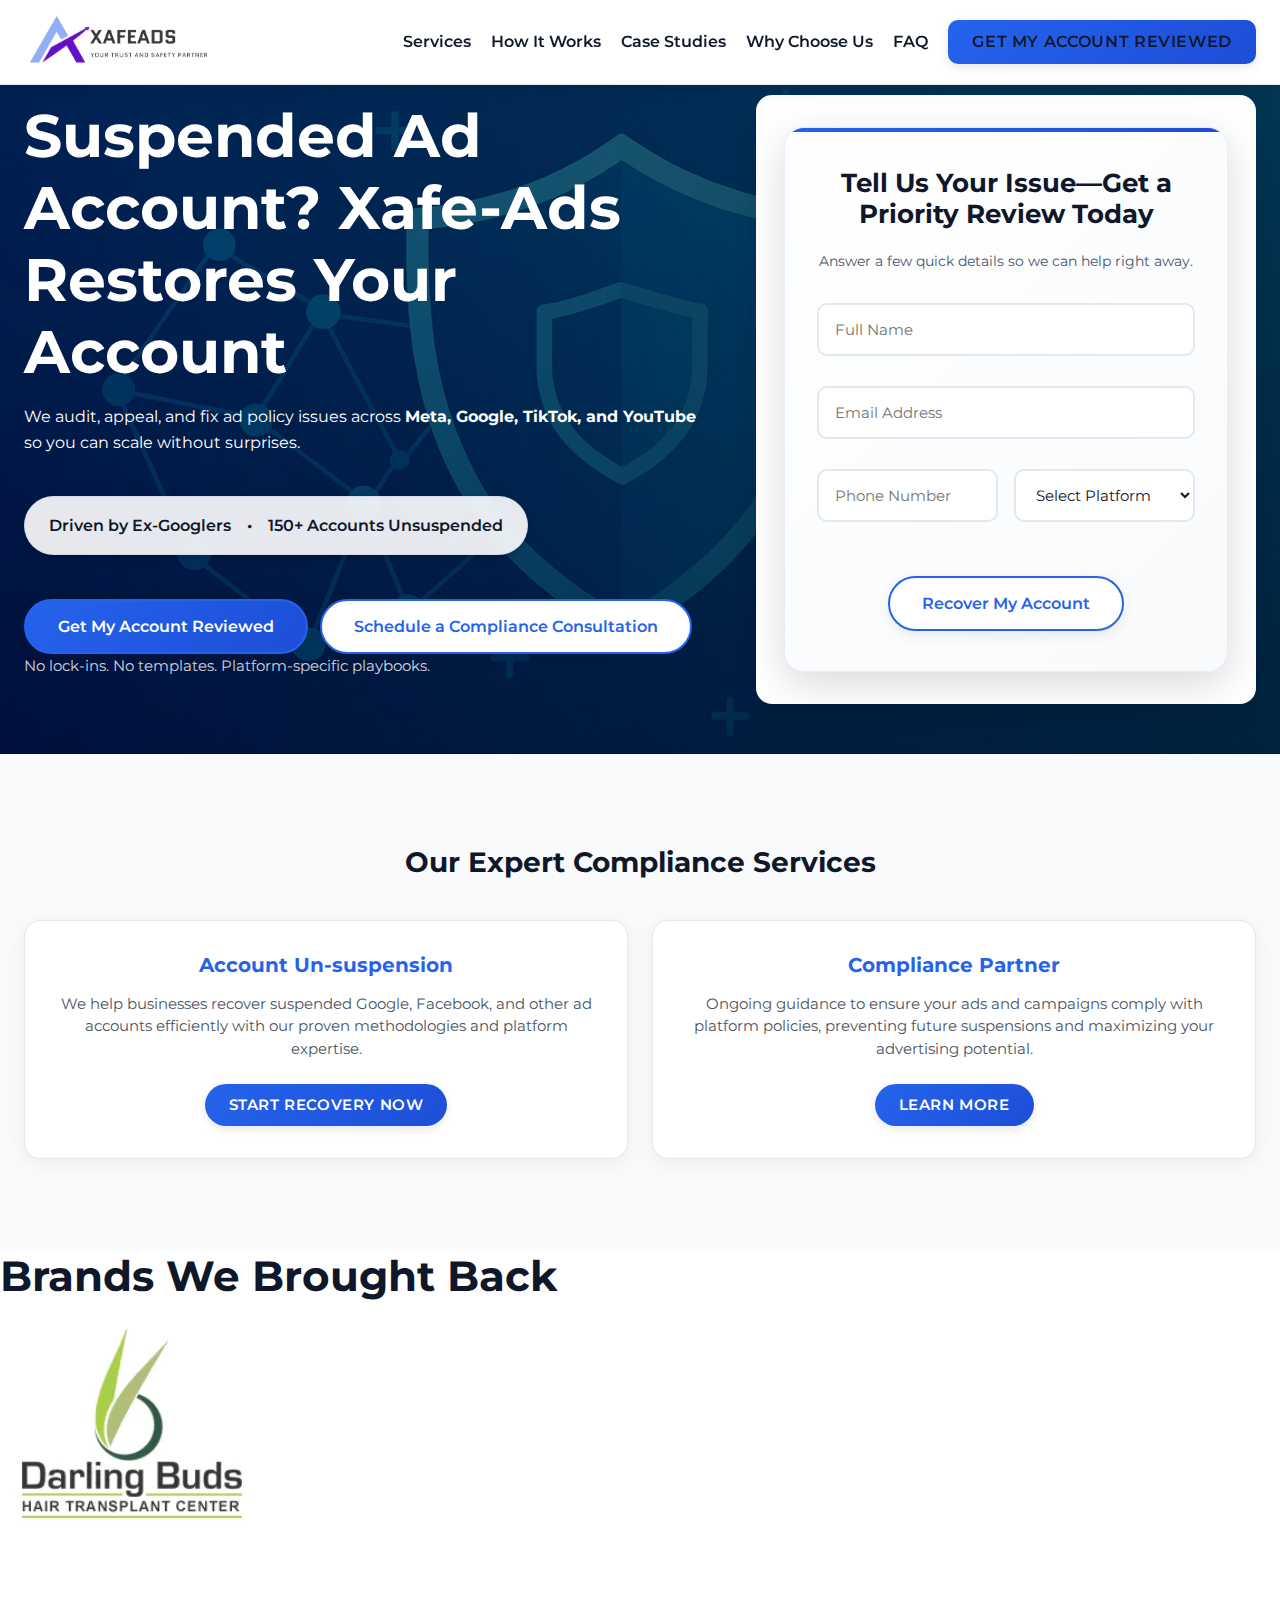
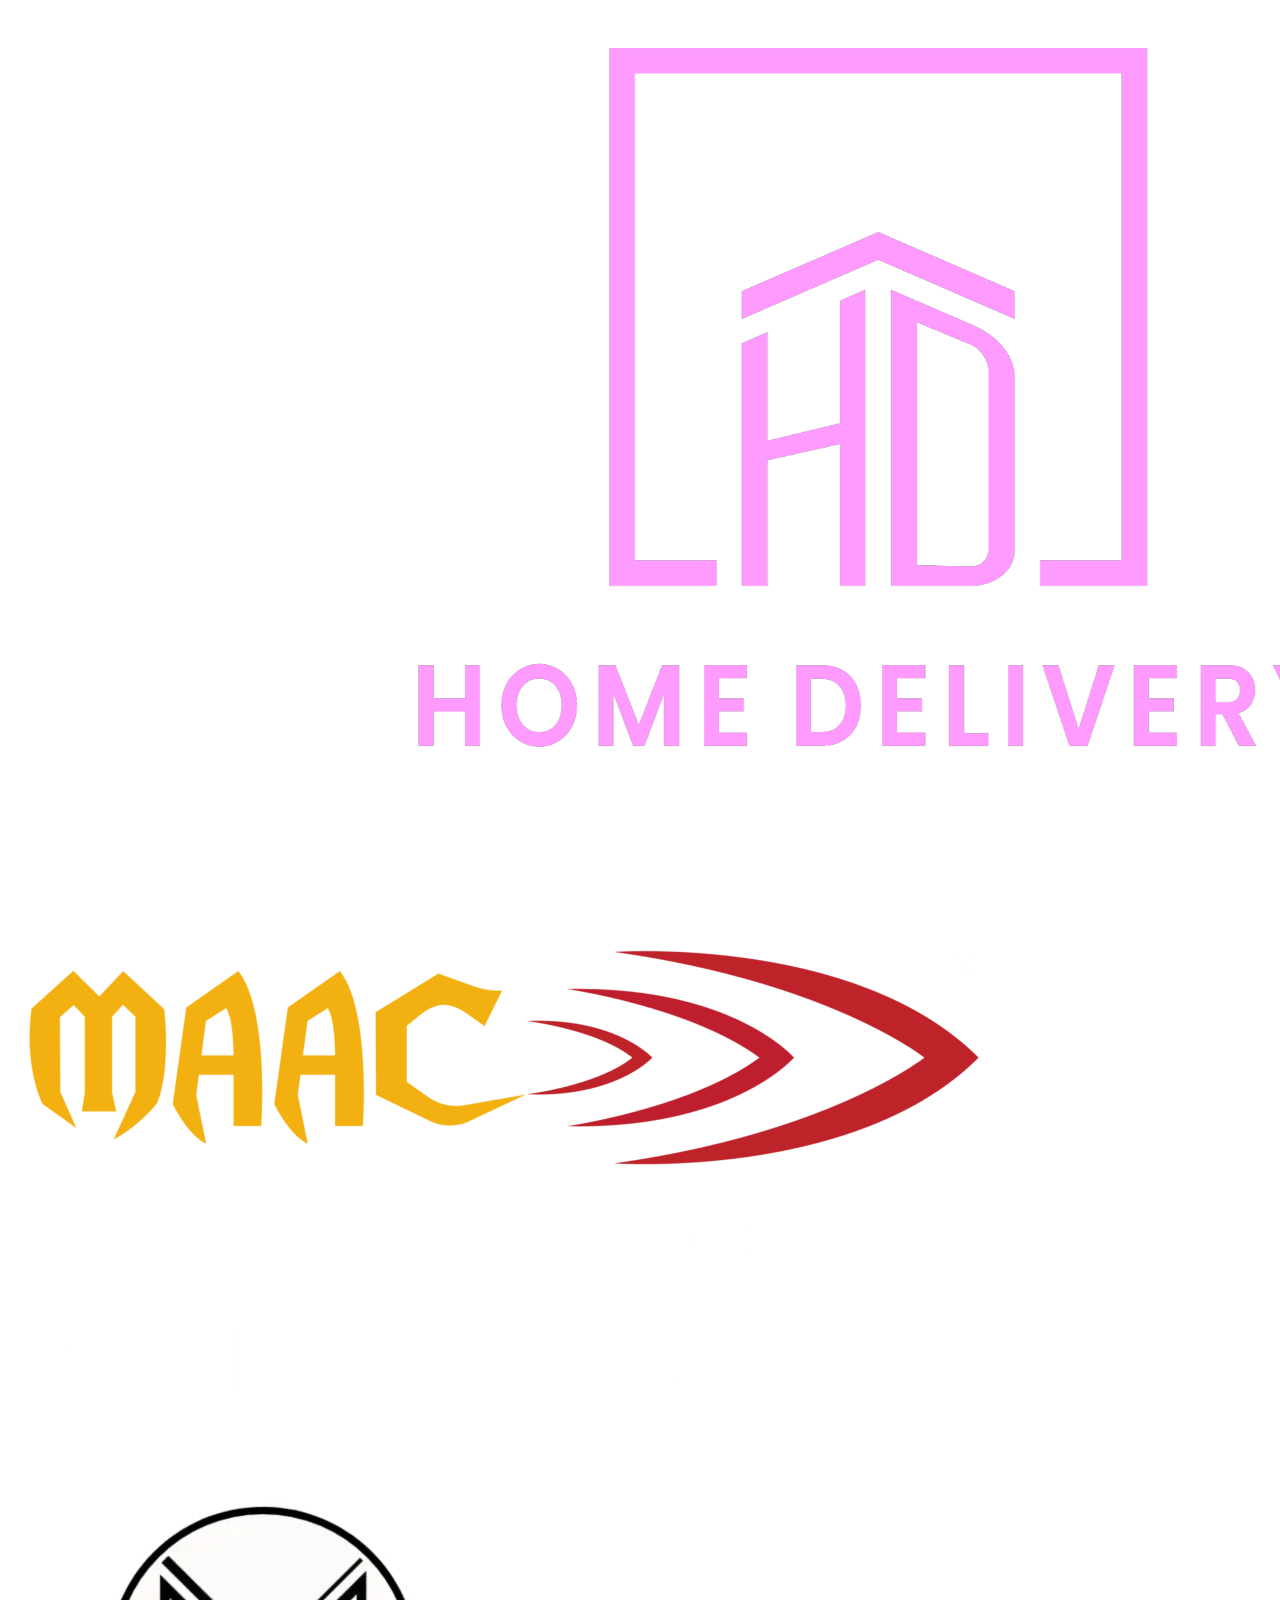
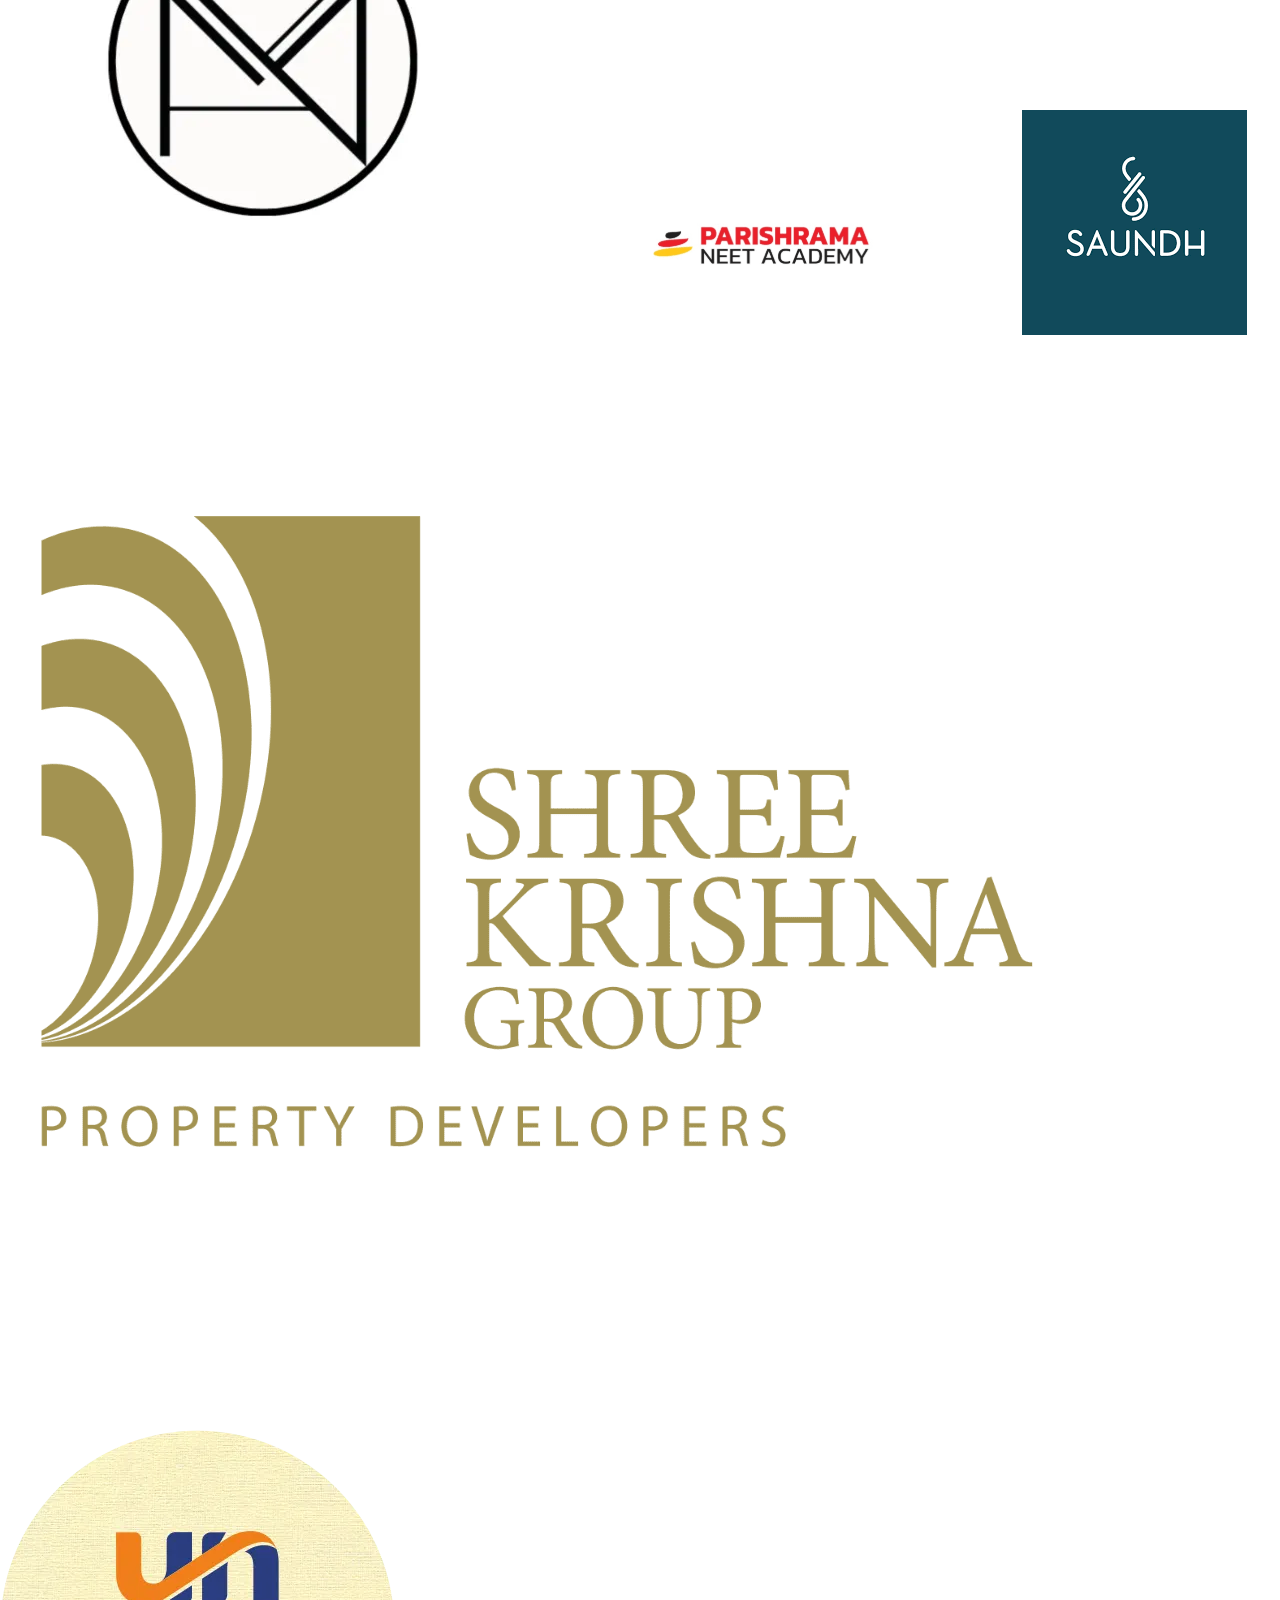
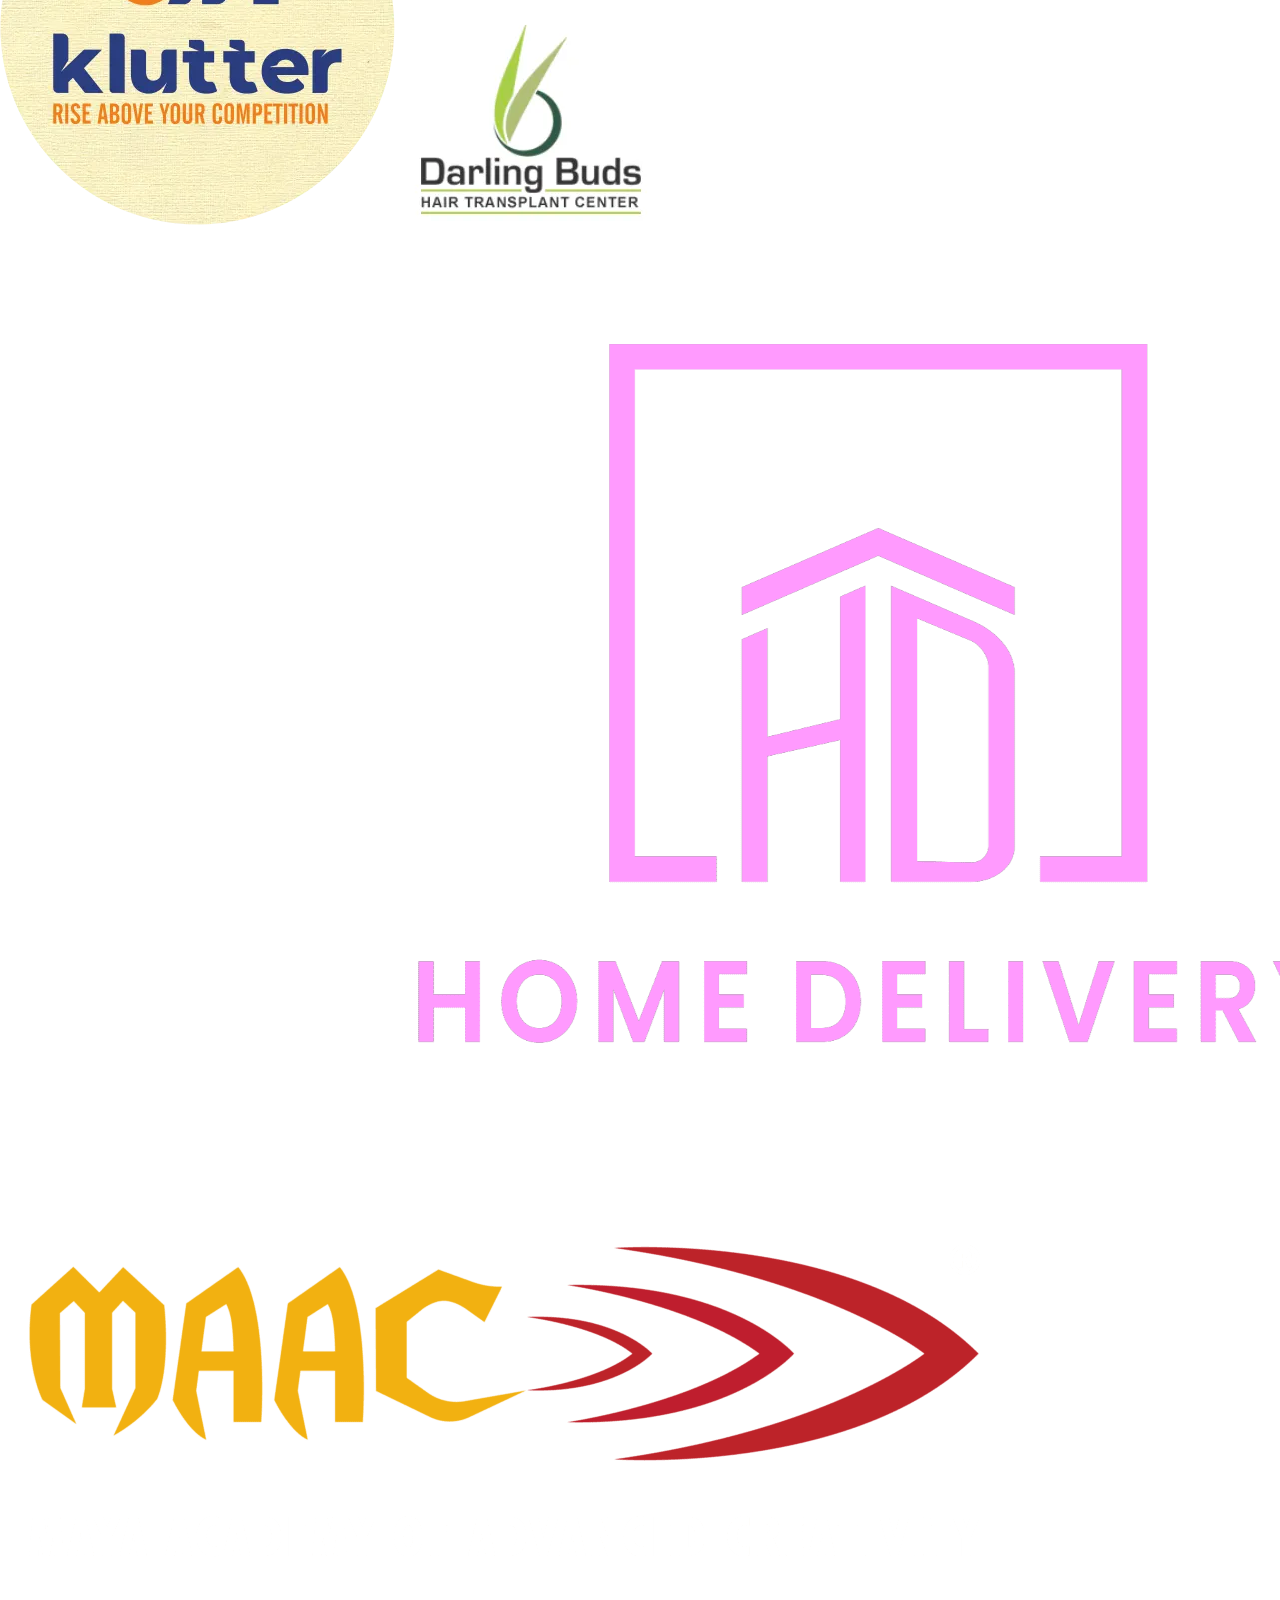
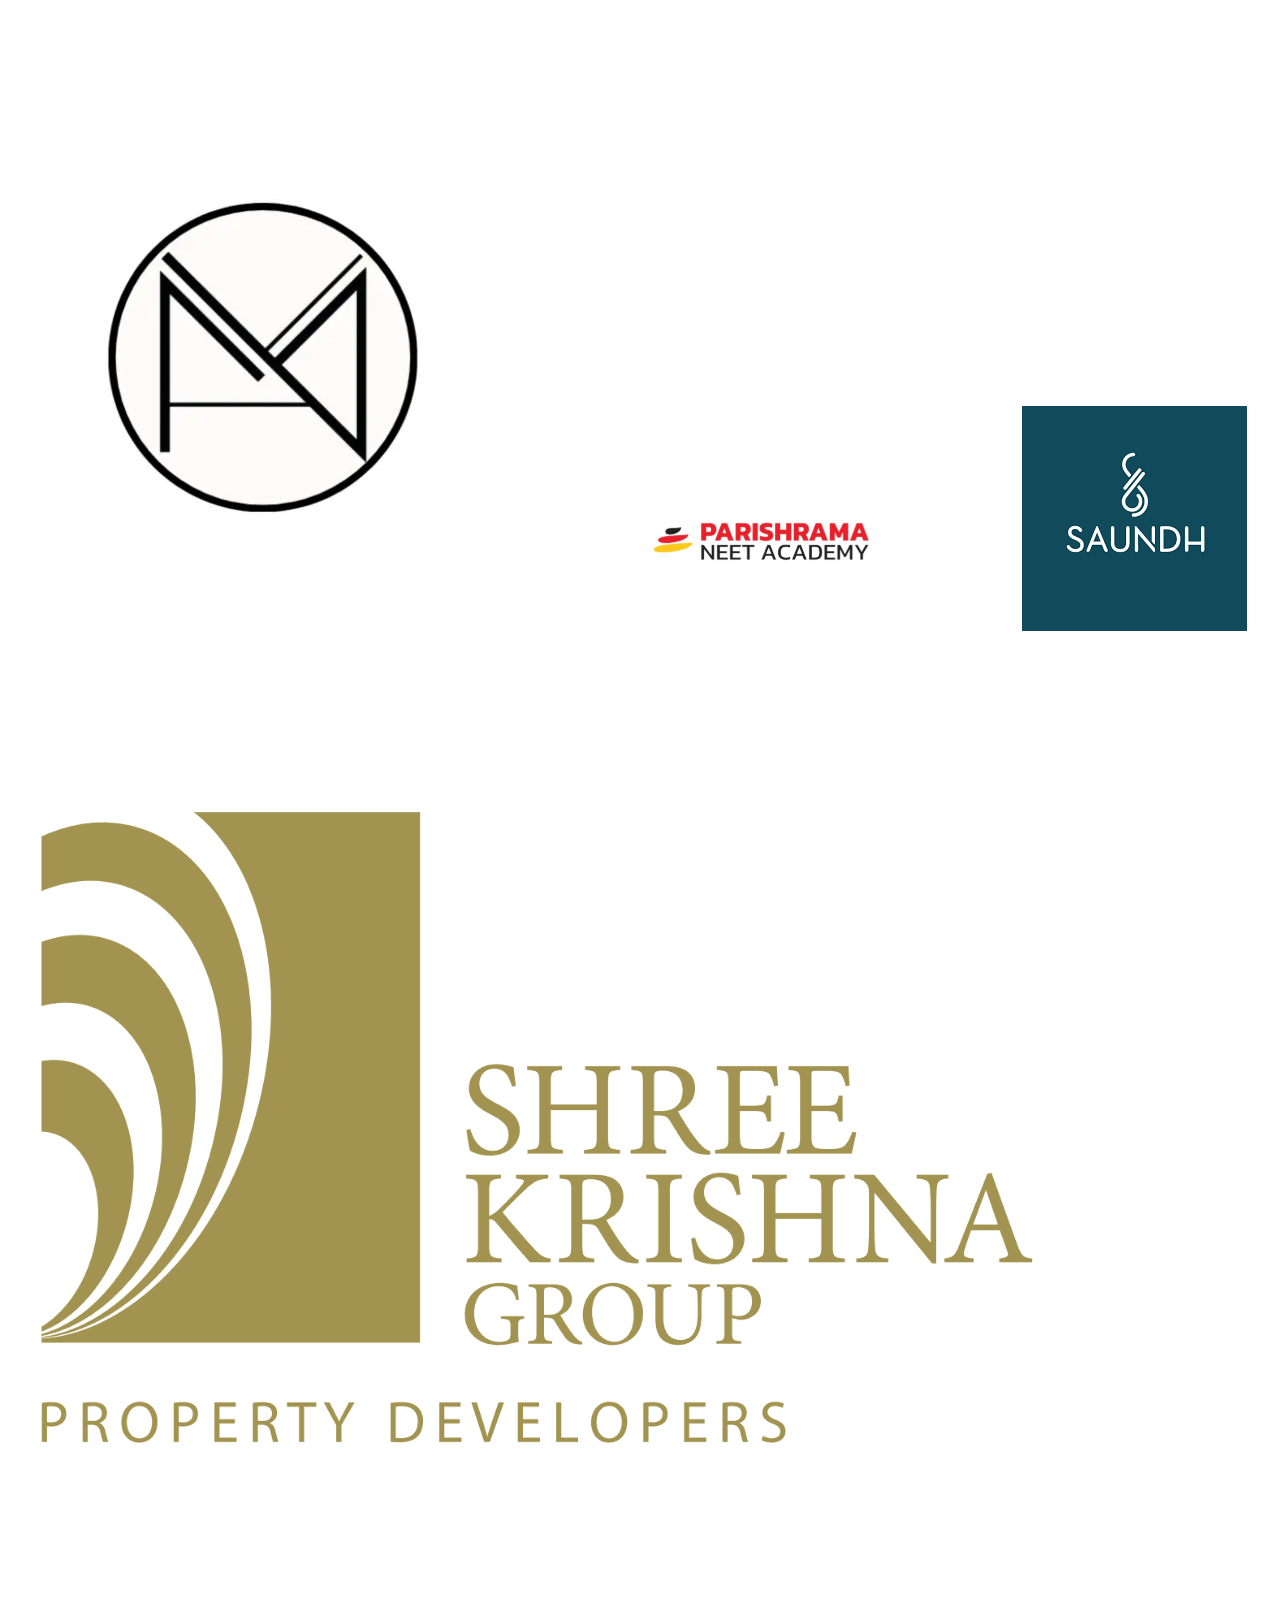
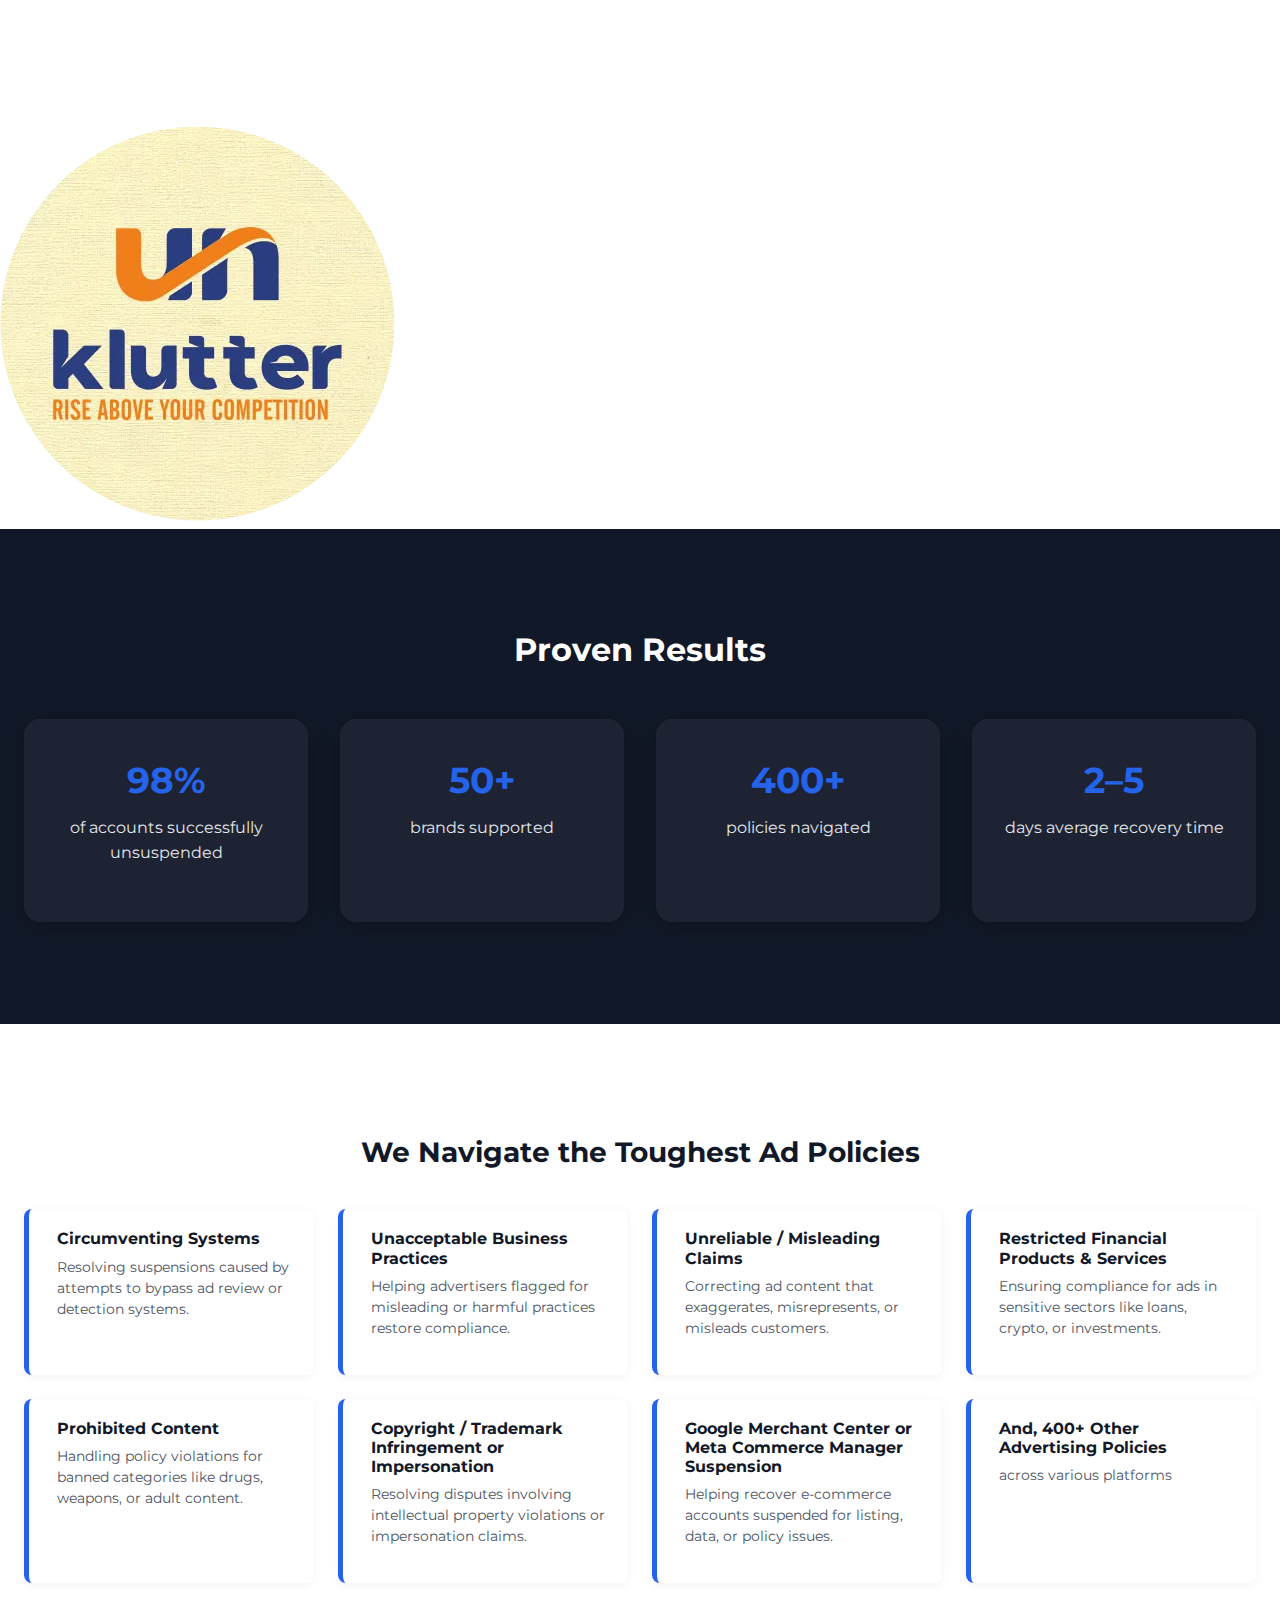
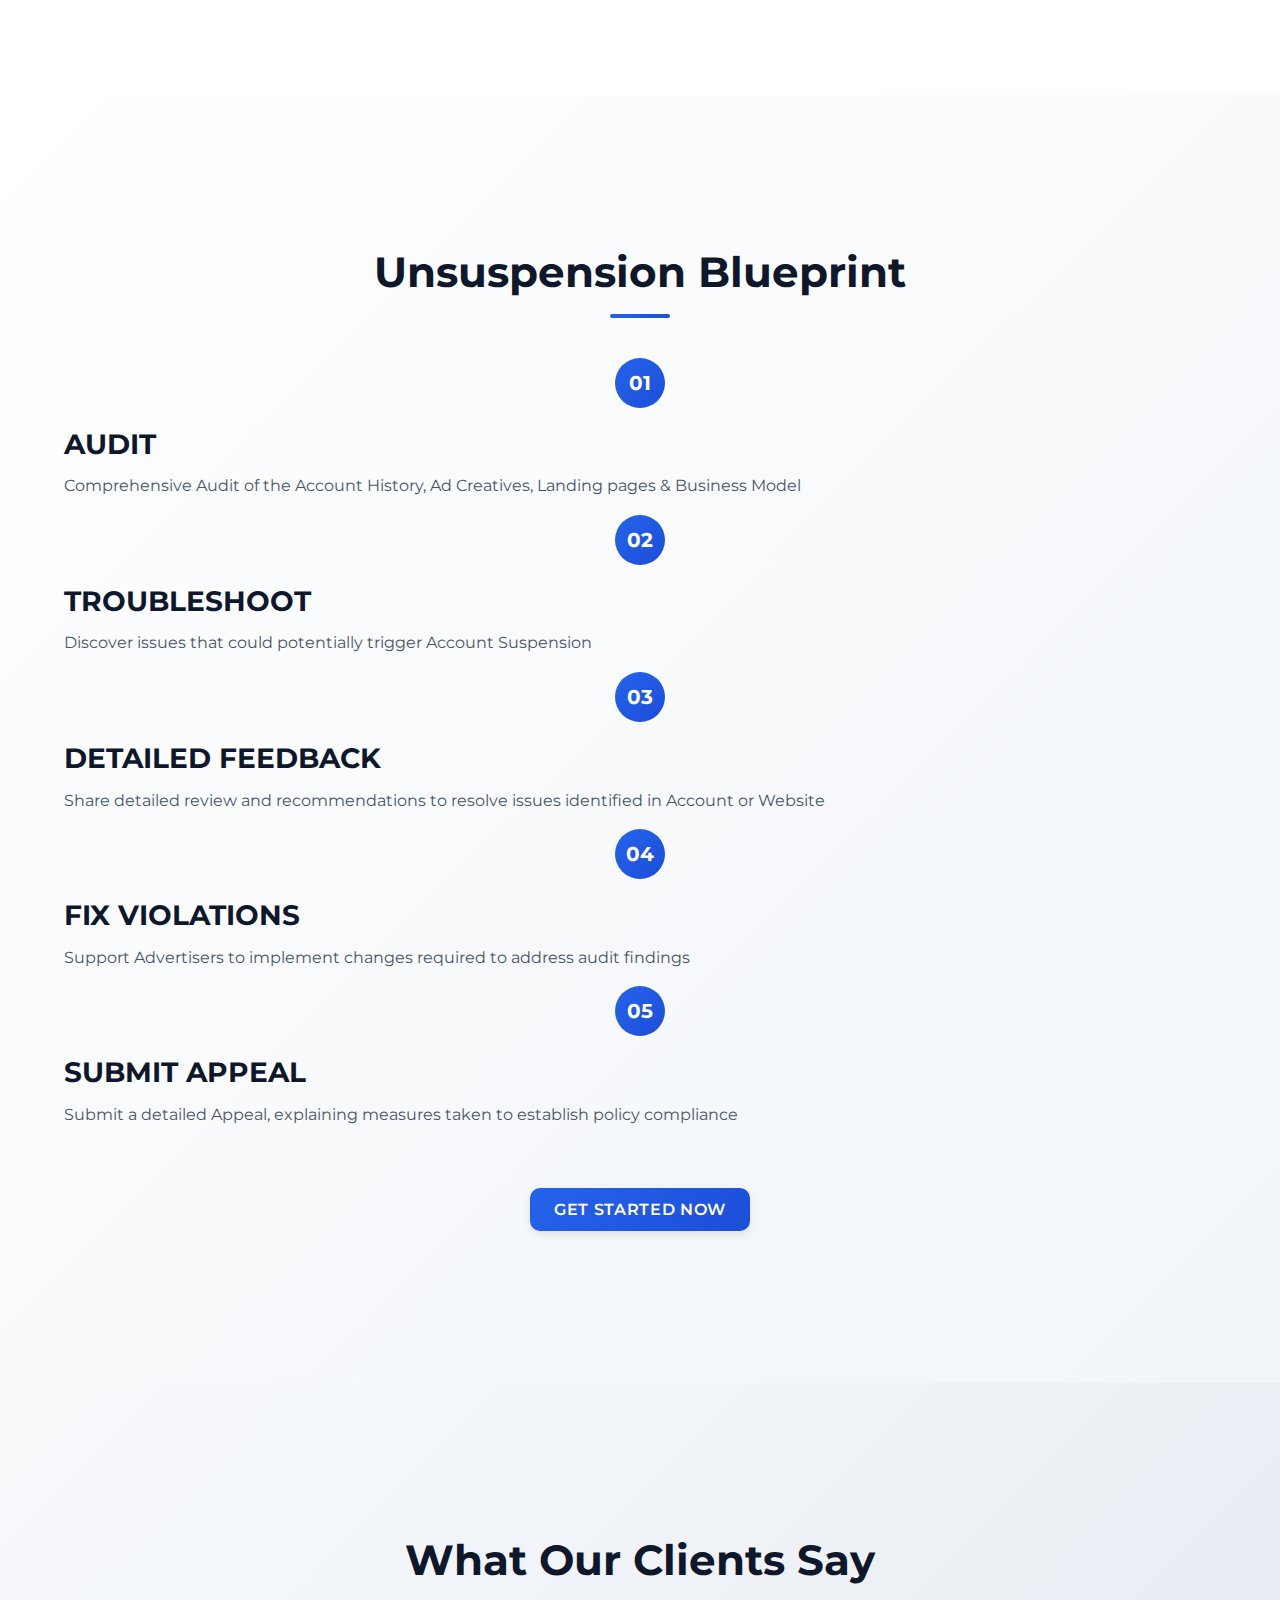
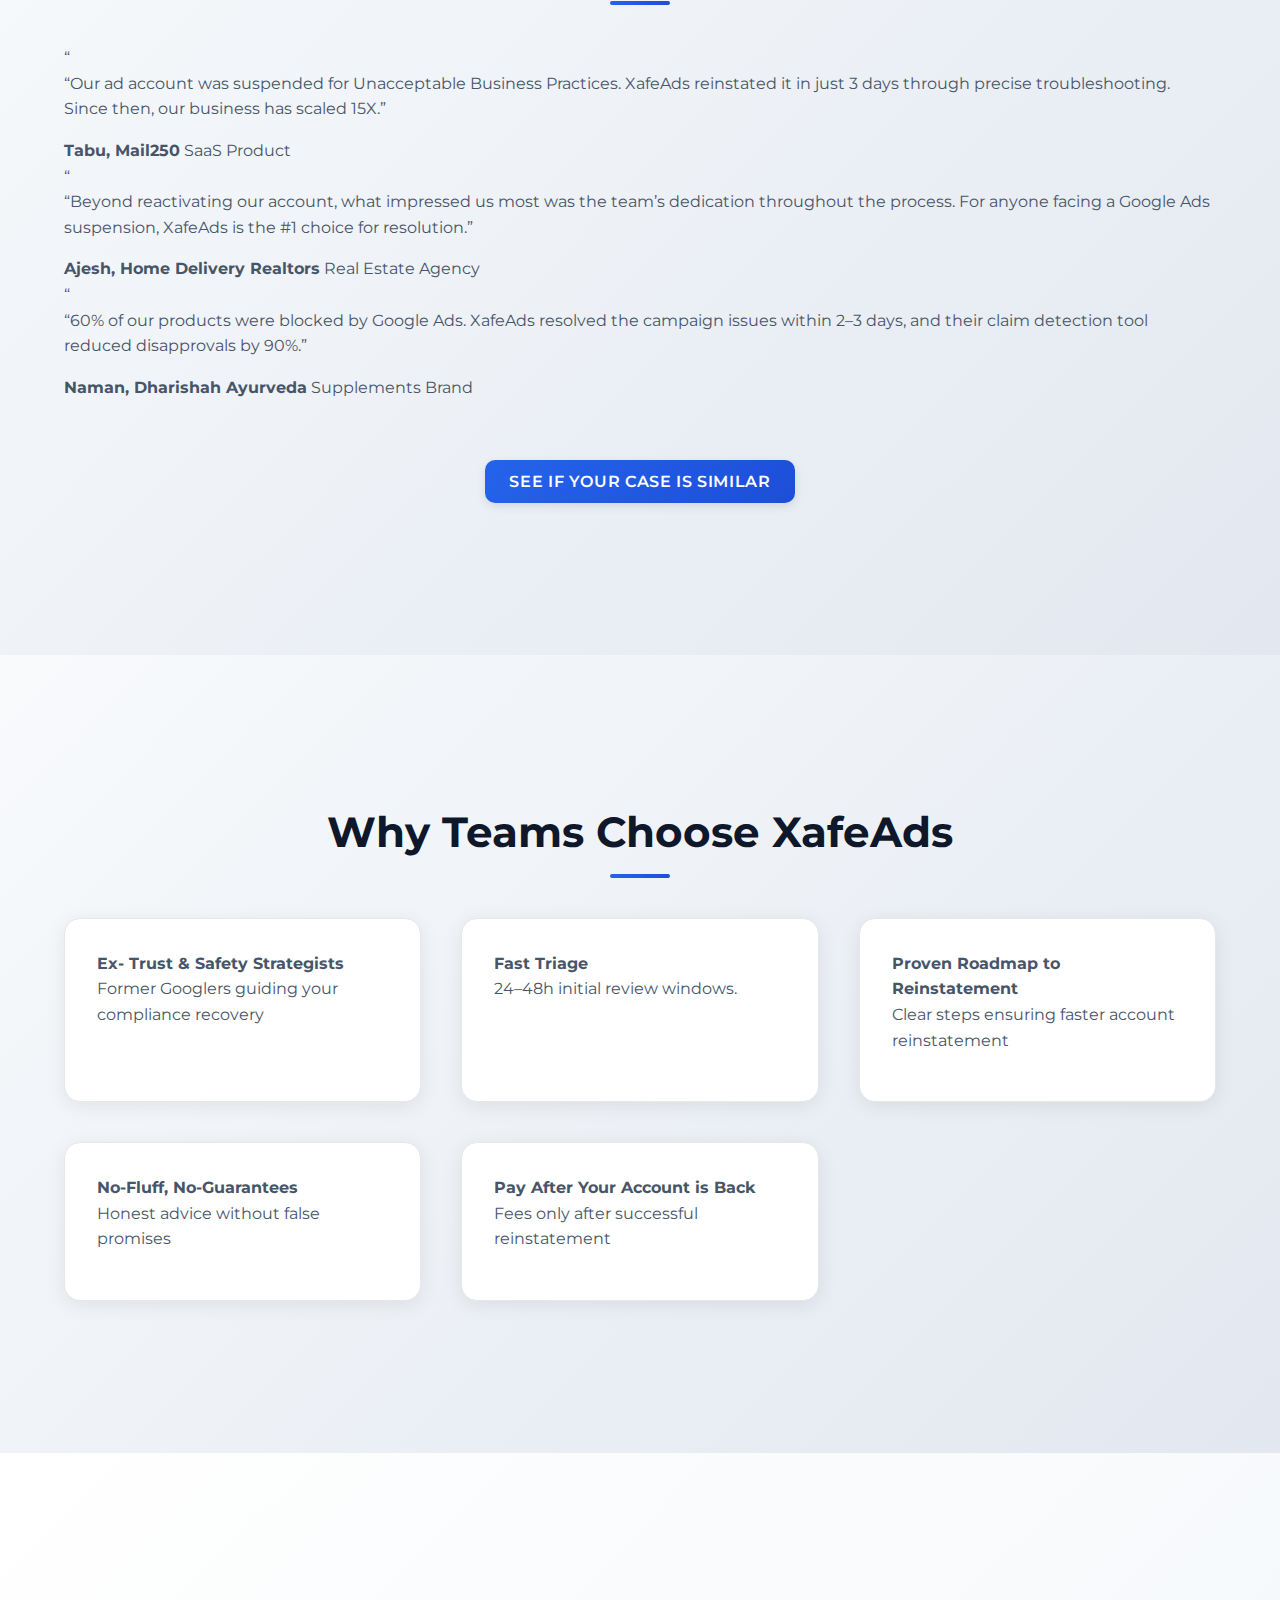
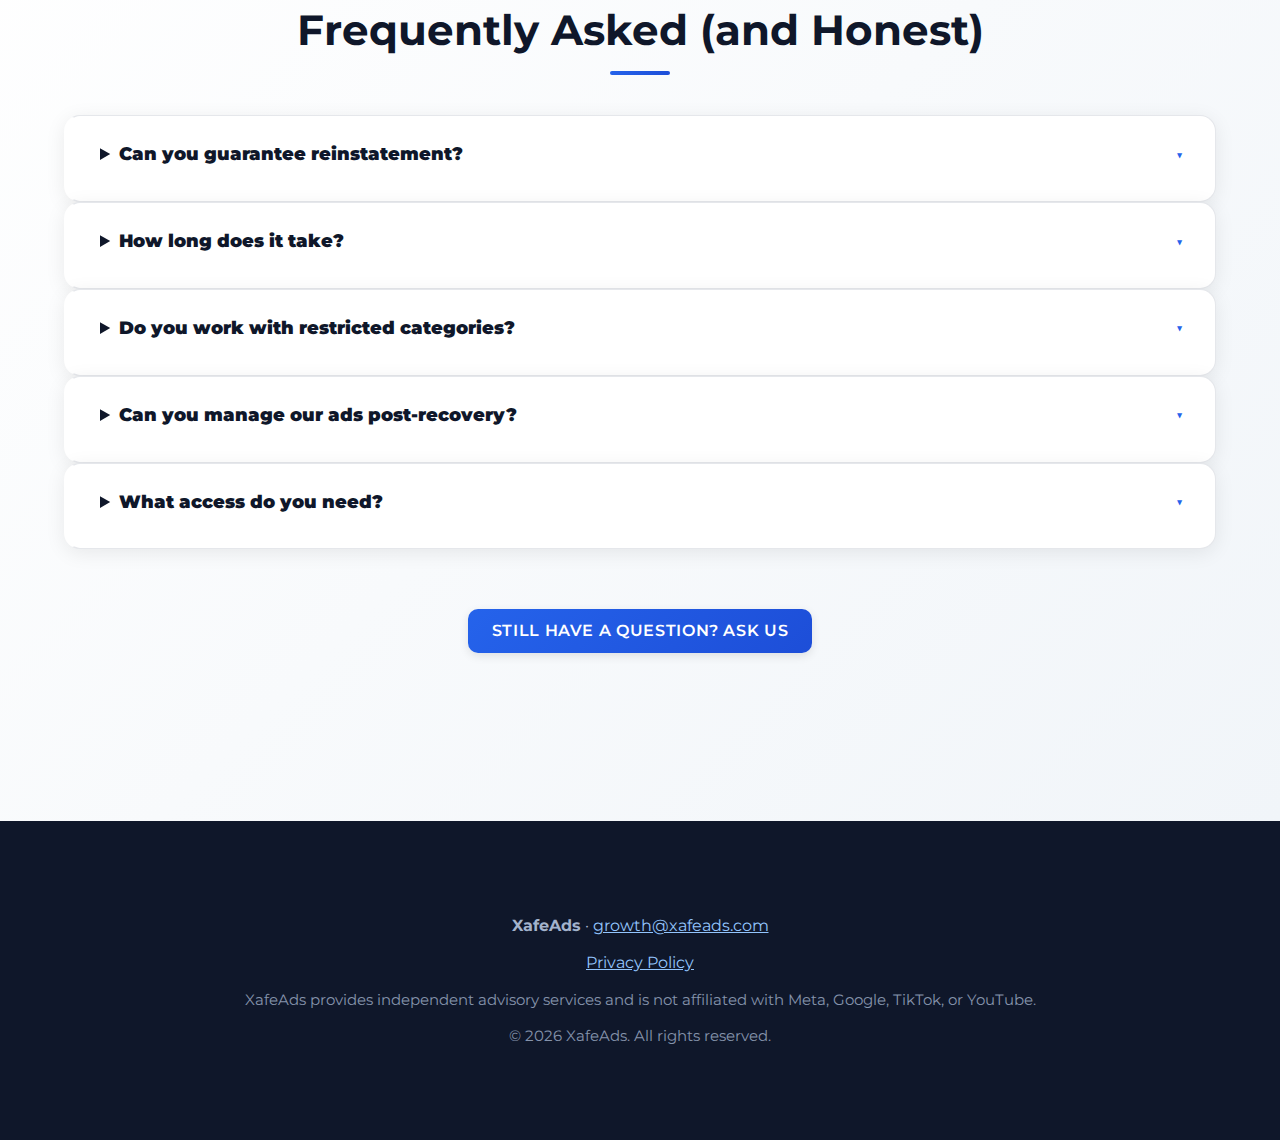
<file: index.html>
<!doctype html>
<html lang="en">
<head>
  <meta charset="utf-8">
  <meta name="viewport" content="width=device-width,initial-scale=1">
  <title>XafeAds — Policy Compliance</title>
  <meta name="description" content="Audits, appeals, and policy‑safe fixes across Meta, Google, TikTok, and YouTube so you can scale ads without surprises.">
  <link rel="preconnect" href="https://fonts.googleapis.com">
  <link rel="preconnect" href="https://fonts.gstatic.com" crossorigin>
  <link href="https://fonts.googleapis.com/css2?family=Open+Sans:wght@300;400;600;700&family=Montserrat:wght@400;500;600;700&family=Playfair+Display:wght@400;500;600;700&display=swap" rel="stylesheet">
  <link rel="stylesheet" href="https://cdnjs.cloudflare.com/ajax/libs/font-awesome/6.0.0-beta3/css/all.min.css">
  <link rel="stylesheet" href="style.css">
</head>
<body>
<header class="header" role="banner">
  <nav class="nav container" aria-label="Primary">
    

    <img src="./images/xafeads-logo.webp" alt="XafeAds Logo" class="logo">
    
    <div class="nav-links">
  <a href="#best-for">Services</a>
  <a href="#process">How It Works</a>
  <a href="#results">Case Studies</a>
  <a href="#why">Why Choose Us</a>
  <a href="#faq">FAQ</a>
  
      <a href="#intake" class="btn" role="button">Get My Account Reviewed</a>
    </div>
    
          <button class="mobile-menu-toggle" aria-label="Toggle navigation menu">
            <i class="fas fa-bars"></i>
    </button>
  </nav>
        

</header>

<main id="main">
  <section class="hero" id="hero" aria-labelledby="hero-title">
    <div class="content">
    
    <h1 id="hero-title">
  <span class="line1">Suspended Ad Account?</span>
  <span class="line2">Xafe-Ads Restores Your Account</span>
</h1>

    <p>We audit, appeal, and fix ad policy issues across <strong>Meta, Google, TikTok, and YouTube</strong> so you can scale without surprises.</p>
    <div class="proof" aria-label="Proof bar">Driven by Ex-Googlers<span>•</span> 150+  Accounts Unsuspended</div>
      <div class="cta cta-group align-left">
      <a class="btn" href="#intake">Get My Account Reviewed</a>
        <a class="btn" href="#book">Schedule a Compliance Consultation</a>
    </div>
    <p class="small">No lock-ins. No templates. Platform‑specific playbooks.</p>
    </div>
    <form id="leadForm" class="simple-form" method="post" action="#" data-event="Lead">
  <div class="form-container">
  <h2 style="margin-bottom:20px;">Tell Us Your Issue—Get a Priority Review Today</h2>
  <p style="margin-bottom:30px;">Answer a few quick details so we can help right away.</p>

  <form id="leadForm" class="simple-form" method="post" action="#" data-event="Lead">
   

    <div class="form-row">
      <input type="text" name="name" placeholder="Full Name" required>
      <input type="email" name="email" placeholder="Email Address" required>
    </div>

    <div class="form-row">
      <input type="tel" name="phone" placeholder="Phone Number">
      <select name="platform" required>
        <option value="">Select Platform</option>
        <option value="Meta">Meta</option>
        <option value="Google">Google</option>
        <option value="TikTok">TikTok</option>
        <option value="YouTube">YouTube</option>
        <option value="YouTube">Bing</option>
      </select>
    </div>

    
    <div class="cta-group">
      <button type="submit" class="btn">Recover My Account</button>
      
    </div>
     <p class="small sla-message hidden">
    Thanks! A compliance specialist will reply within <strong>24–48 hours</strong> with your risk assessment and next steps.
  </p>
    <!-- Hidden UTM fields for tracking -->
    <input type="hidden" name="utm_source">
    <input type="hidden" name="utm_medium">
    <input type="hidden" name="utm_campaign">
    <input type="hidden" name="utm_content">
    <input type="hidden" name="utm_term">
  </form>

  
</div>
  
  </section>

  <section id="best-for" class="best-for">
  <div class="container">
    <h2 class="section-title">Our Expert Compliance Services</h2>
   

    <div class="cards">
      <!-- Card 1 -->
      <div class="card">
        <h3>Account Un-suspension</h3>
        <p>
          We help businesses recover suspended Google, Facebook, and other ad accounts efficiently
          with our proven methodologies and platform expertise.
        </p>
        <a href="#recover" class="btn">Start Recovery Now</a>
      </div>

      <!-- Card 2 -->
      <div class="card">
        <h3>Compliance Partner</h3>
        <p>
          Ongoing guidance to ensure your ads and campaigns comply with platform policies, preventing
          future suspensions and maximizing your advertising potential.
        </p>
        <a href="#learn" class="btn outline">Learn More</a>
      </div>
    </div>
  </div>
</section>
<section class="brand-section">
  <h2>Brands We Brought Back</h2>
  <div class="brand-slider">
    <div class="brand-track">
      <!-- Repeat logos -->
      <img src="./images/brand/brand1.webp" alt="Brand 1">
      <img src="./images/brand/brand2.webp" alt="Brand 2">
      <img src="./images/brand/brand3.webp" alt="Brand 3">
      <img src="./images/brand/brand4.webp" alt="Brand 4">
      <img src="./images/brand/brand5.webp" alt="Brand 5">
      <img src="./images/brand/brand6.webp" alt="Brand 6">
      <img src="./images/brand/brand7.webp" alt="Brand 7">
      <img src="./images/brand/brand8.webp" alt="Brand 8">


      <!-- duplicate logos for smooth infinite scroll -->
       <img src="./images/brand/brand1.webp" alt="Brand 1">
      <img src="./images/brand/brand2.webp" alt="Brand 2">
      <img src="./images/brand/brand3.webp" alt="Brand 3">
      <img src="./images/brand/brand4.webp" alt="Brand 4">
      <img src="./images/brand/brand5.webp" alt="Brand 5">
      <img src="./images/brand/brand6.webp" alt="Brand 6">
      <img src="./images/brand/brand7.webp" alt="Brand 7">
      <img src="./images/brand/brand8.webp" alt="Brand 8">
    </div>
  </div>
</section>

<section id="proven-results" class="proven-results">
  <div class="container">
    <h2 class="section-title">Proven Results</h2>
    <div class="results-grid">
      <div class="result-card">
        <h3>98%</h3>
        <p>of accounts successfully unsuspended</p>
      </div>
      <div class="result-card">
        <h3>50+</h3>
        <p>brands supported</p>
      </div>
      <div class="result-card">
        <h3>400+</h3>
        <p>policies navigated</p>
      </div>
      <div class="result-card">
        <h3>2–5</h3>
        <p>days average recovery time</p>
      </div>
    </div>
  </div>
</section>



 <section id="ad-policies" class="ad-policies">
  <div class="container">
    <h2 class="section-title">We Navigate the Toughest Ad Policies</h2>

    <div class="policies-grid">
      <div class="policy-card">
        <h3>Circumventing Systems</h3>
        <p>Resolving suspensions caused by attempts to bypass ad review or detection systems.</p>
      </div>

      <div class="policy-card">
        <h3>Unacceptable Business Practices</h3>
        <p>Helping advertisers flagged for misleading or harmful practices restore compliance.</p>
      </div>

      <div class="policy-card">
        <h3>Unreliable / Misleading Claims</h3>
        <p>Correcting ad content that exaggerates, misrepresents, or misleads customers.</p>
      </div>

      <div class="policy-card">
        <h3>Restricted Financial Products &amp; Services</h3>
        <p>Ensuring compliance for ads in sensitive sectors like loans, crypto, or investments.</p>
      </div>

      <div class="policy-card">
        <h3>Prohibited Content</h3>
        <p>Handling policy violations for banned categories like drugs, weapons, or adult content.</p>
      </div>

      <div class="policy-card">
        <h3>Copyright / Trademark Infringement or Impersonation</h3>
        <p>Resolving disputes involving intellectual property violations or impersonation claims.</p>
      </div>

      <div class="policy-card">
        <h3>Google Merchant Center or Meta Commerce Manager Suspension</h3>
        <p>Helping recover e-commerce accounts suspended for listing, data, or policy issues.</p>
      </div>
          <div class="policy-card">
        <h3>And, 400+ Other Advertising Policies</h3>
        <p>across various platforms</p>
      </div>
    </div>
  </div>
</section>



<section class="section" id="process">
  <div class="container">
    <h2>Unsuspension Blueprint</h2>

    <!-- Single process-flow container -->
    <div class="blueprint-flow">
      <div class="blueprint-item">
        <div class="step-number">01</div>
        <h3>AUDIT</h3>
        <p>Comprehensive Audit of the Account History, Ad Creatives, Landing pages & Business Model</p>
      </div>

      <div class="blueprint-item">
        <div class="step-number">02</div>
        <h3>TROUBLESHOOT</h3>
        <p>Discover issues that could potentially trigger Account Suspension</p>
      </div>

      <div class="blueprint-item">
        <div class="step-number">03</div>
        <h3>DETAILED FEEDBACK</h3>
        <p>Share detailed review and recommendations to resolve issues identified in Account or Website</p>
      </div>

      <div class="blueprint-item">
        <div class="step-number">04</div>
        <h3>FIX VIOLATIONS</h3>
        <p>Support Advertisers to implement changes required to address audit findings</p>
      </div>

      <div class="blueprint-item">
        <div class="step-number">05</div>
        <h3>SUBMIT APPEAL</h3>
        <p>Submit a detailed Appeal, explaining measures taken to establish policy compliance</p>
      </div>
    </div>

    <div class="cta-group">
      <a class="btn" href="#intake">Get Started Now</a>
    </div>
  </div>
</section>


<section class="section testimonials" id="results">
  <div class="container">
    <h2 class="section-title">What Our Clients Say</h2>

    <div class="testimonial-grid">
    

      <!-- New Testimonials -->
      <div class="testimonial-card">
        <div class="quote-mark">“</div>
        <p class="testimonial-text">
          “Our ad account was suspended for Unacceptable Business Practices. 
          XafeAds reinstated it in just 3 days through precise troubleshooting. 
          Since then, our business has scaled 15X.”
        </p>
        <div class="testimonial-author">
          <strong>Tabu, Mail250</strong>
          <span>SaaS Product</span>
        </div>
      </div>

      <div class="testimonial-card">
        <div class="quote-mark">“</div>
        <p class="testimonial-text">
          “Beyond reactivating our account, what impressed us most was the 
          team’s dedication throughout the process. For anyone facing a 
          Google Ads suspension, XafeAds is the #1 choice for resolution.”
        </p>
        <div class="testimonial-author">
          <strong>Ajesh, Home Delivery Realtors</strong>
          <span>Real Estate Agency</span>
        </div>
      </div>

      <div class="testimonial-card">
        <div class="quote-mark">“</div>
        <p class="testimonial-text">
          “60% of our products were blocked by Google Ads. 
          XafeAds resolved the campaign issues within 2–3 days, 
          and their claim detection tool reduced disapprovals by 90%.”
        </p>
        <div class="testimonial-author">
          <strong>Naman, Dharishah Ayurveda</strong>
          <span>Supplements Brand</span>
        </div>
      </div>
    </div>

    <div class="cta-group">
      <a class="btn" href="#intake">See If Your Case Is Similar</a>
    </div>
  </div>
</section>



  

  <section class="section" id="why" aria-labelledby="why-title">
    <div class="container">
      <h2 id="why-title">Why Teams Choose XafeAds</h2>
      <div class="grid grid-3">
        <div class="card"><strong>Ex- Trust & Safety Strategists</strong><p>Former Googlers guiding your compliance recovery</p></div>
        <div class="card"><strong>Fast Triage</strong><p>24–48h initial review windows.</p></div>
        <div class="card"><strong>Proven Roadmap to Reinstatement</strong><p>Clear steps ensuring faster account reinstatement</p></div>
        <div class="card"><strong>No-Fluff, No-Guarantees</strong><p>Honest advice without false promises</p></div>
        <div class="card"><strong>Pay After Your Account is Back</strong><p>Fees only after successful reinstatement</p></div>
      </div>
     
    </div>
  </section>

  <section class="section" id="faq" aria-labelledby="faq-title">
    <div class="container">
      <h2 id="faq-title">Frequently Asked (and Honest)</h2>
      <details class="card"><summary><strong>Can you guarantee reinstatement?</strong></summary><p>No. No one can. We boost your odds with platform‑specific appeals and policy‑safe creative/LP fixes.</p></details>
      <details class="card"><summary><strong>How long does it take?</strong></summary><p>Depends on platform queues and violation type. We typically see movement within days to weeks.</p></details>
      <details class="card"><summary><strong>Do you work with restricted categories?</strong></summary><p>Yes—within policy. We’ll adjust messaging and disclosures to meet platform rules.</p></details>
      <details class="card"><summary><strong>Can you manage our ads post‑recovery?</strong></summary><p>Yes. Our Compliance On‑Call plan includes ongoing reviews while you scale.</p></details>
      <details class="card"><summary><strong>What access do you need?</strong></summary><p>Read‑only or collaborator access to ad accounts, pages, and landing pages—plus recent appeal history if any.</p></details>
      <p><div class="cta-group"><a class="btn outline" href="https://wa.me/+919667013144?text=Hi%20XafeAds%2C%20I%20have%20a%20question%20about%20compliance." target="_blank" rel="noopener">Still have a question? Ask Us</a></div></p>
    </div>
  </section>

  
</main>

<footer class="footer" id="footer" role="contentinfo">
  <div class="container">
    <p><strong>XafeAds</strong> · <a href="mailto:info@xafeads.com">growth@xafeads.com</a></p>
    <p><a id="privacy" href="https://www.xafeads.com/privacy-policy">Privacy Policy</a> </p>
    <p class="small">XafeAds provides independent advisory services and is not affiliated with Meta, Google, TikTok, or YouTube.</p>
    <p class="small">© <span id="year"></span> XafeAds. All rights reserved.</p>
  </div>
</footer>

  
     <!-- Floating Action Buttons -->
   <!--<div class="fab-container">
     <button class="fab scroll-top" id="scrollTopBtn" aria-label="Scroll to top">
       <i class="fas fa-chevron-up"></i>
     </button>
          <a href="https://wa.me/+919667013144?text=Hi%20XafeAds%2C%20I%20need%20help%20with%20a%20policy%20issue." 
         class="fab whatsapp" 
         target="_blank" 
         rel="noopener" 
         aria-label="Chat on WhatsApp">
      <i class="fab fa-whatsapp"></i>
      </a>
</div>-->

  <!-- Mobile Sticky Footer -->
  <div class="mobile-sticky-footer">
    <div class="footer-buttons">
      <button class="footer-btn" onclick="callUs()">CALL US</button>
      <button class="footer-btn" onclick="contactUs()">CONTACT US</button>
    </div>
  </div>

 
 <script src="script.js"></script>
 <script>
    function callUs() {
    window.location.href = "tel:+919667013144"; // replace with your phone number
  }

  // Function to open WhatsApp chat
  //function contactUs() {
    //window.open("https://wa.me/+919667013144", "_blank"); 
    // replace 1234567890 with your WhatsApp number in international format
  }
  document.getElementById("leadForm").addEventListener("submit", function(e) {
    e.preventDefault(); // stop actual form submission
    document.querySelector(".sla-message").classList.remove("hidden");
  });
</script>



</body>

</html>
</file>
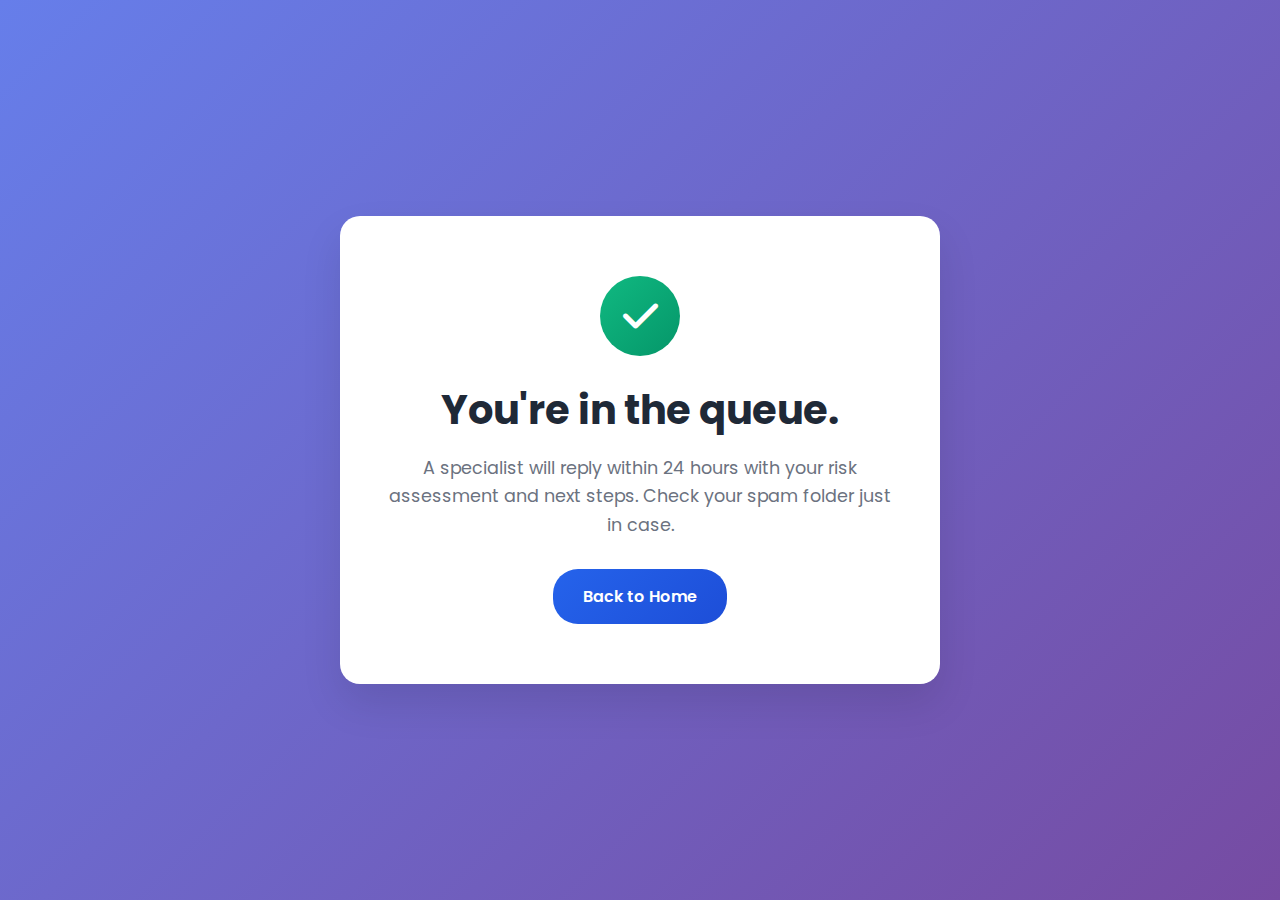
<file: thank-you.html>
<!DOCTYPE html>
<html lang="en">
<head>
    <meta charset="UTF-8">
    <meta name="viewport" content="width=device-width, initial-scale=1.0">
    <title>Thank You - XafeAds</title>
    <link rel="preconnect" href="https://fonts.googleapis.com">
    <link rel="preconnect" href="https://fonts.gstatic.com" crossorigin>
    <link href="https://fonts.googleapis.com/css2?family=Poppins:wght@400;500;600;700&display=swap" rel="stylesheet">
    <link rel="stylesheet" href="https://cdnjs.cloudflare.com/ajax/libs/font-awesome/6.5.1/css/all.min.css" />
    <style>
        :root {
            --blue: #2563eb;
            --blue-hover: #1d4ed8;
            --ink: #1f2937;
            --card: #ffffff;
        }

        * {
            margin: 0;
            padding: 0;
            box-sizing: border-box;
        }

        body {
            font-family: 'Poppins', sans-serif;
            background: linear-gradient(135deg, #667eea 0%, #764ba2 100%);
            min-height: 100vh;
            display: flex;
            align-items: center;
            justify-content: center;
            padding: 20px;
        }

        .thank-you-container {
            background: var(--card);
            border-radius: 20px;
            padding: 60px 40px;
            text-align: center;
            box-shadow: 0 20px 40px rgba(0,0,0,0.1);
            max-width: 600px;
            width: 100%;
        }

        .success-icon {
            width: 80px;
            height: 80px;
            background: linear-gradient(135deg, #10b981, #059669);
            border-radius: 50%;
            display: flex;
            align-items: center;
            justify-content: center;
            margin: 0 auto 30px;
            animation: pulse 2s infinite;
        }

        .success-icon i {
            color: white;
            font-size: 40px;
        }

        h1 {
            color: var(--ink);
            font-size: 2.5rem;
            font-weight: 700;
            margin-bottom: 20px;
            line-height: 1.2;
        }

        p {
            color: #6b7280;
            font-size: 1.1rem;
            line-height: 1.6;
            margin-bottom: 30px;
        }

        .back-btn {
            background: linear-gradient(135deg, var(--blue), var(--blue-hover));
            color: white;
            padding: 15px 30px;
            border: none;
            border-radius: 25px;
            font-size: 1rem;
            font-weight: 600;
            cursor: pointer;
            transition: all 0.3s ease;
            text-decoration: none;
            display: inline-block;
        }

        .back-btn:hover {
            transform: translateY(-2px);
            box-shadow: 0 10px 25px rgba(37, 99, 235, 0.3);
        }

        @keyframes pulse {
            0% { transform: scale(1); }
            50% { transform: scale(1.05); }
            100% { transform: scale(1); }
        }

        @media (max-width: 768px) {
            .thank-you-container {
                padding: 40px 20px;
            }
            
            h1 {
                font-size: 2rem;
            }
            
            p {
                font-size: 1rem;
            }
        }
    </style>
</head>
<body>
    <div class="thank-you-container">
        <div class="success-icon">
            <i class="fas fa-check"></i>
        </div>
        
        <h1>You're in the queue.</h1>
        
        <p>A specialist will reply within 24 hours with your risk assessment and next steps. Check your spam folder just in case.</p>
        
        <a href="index.html" class="back-btn">Back to Home</a>
    </div>
</body>
</html>
</file>
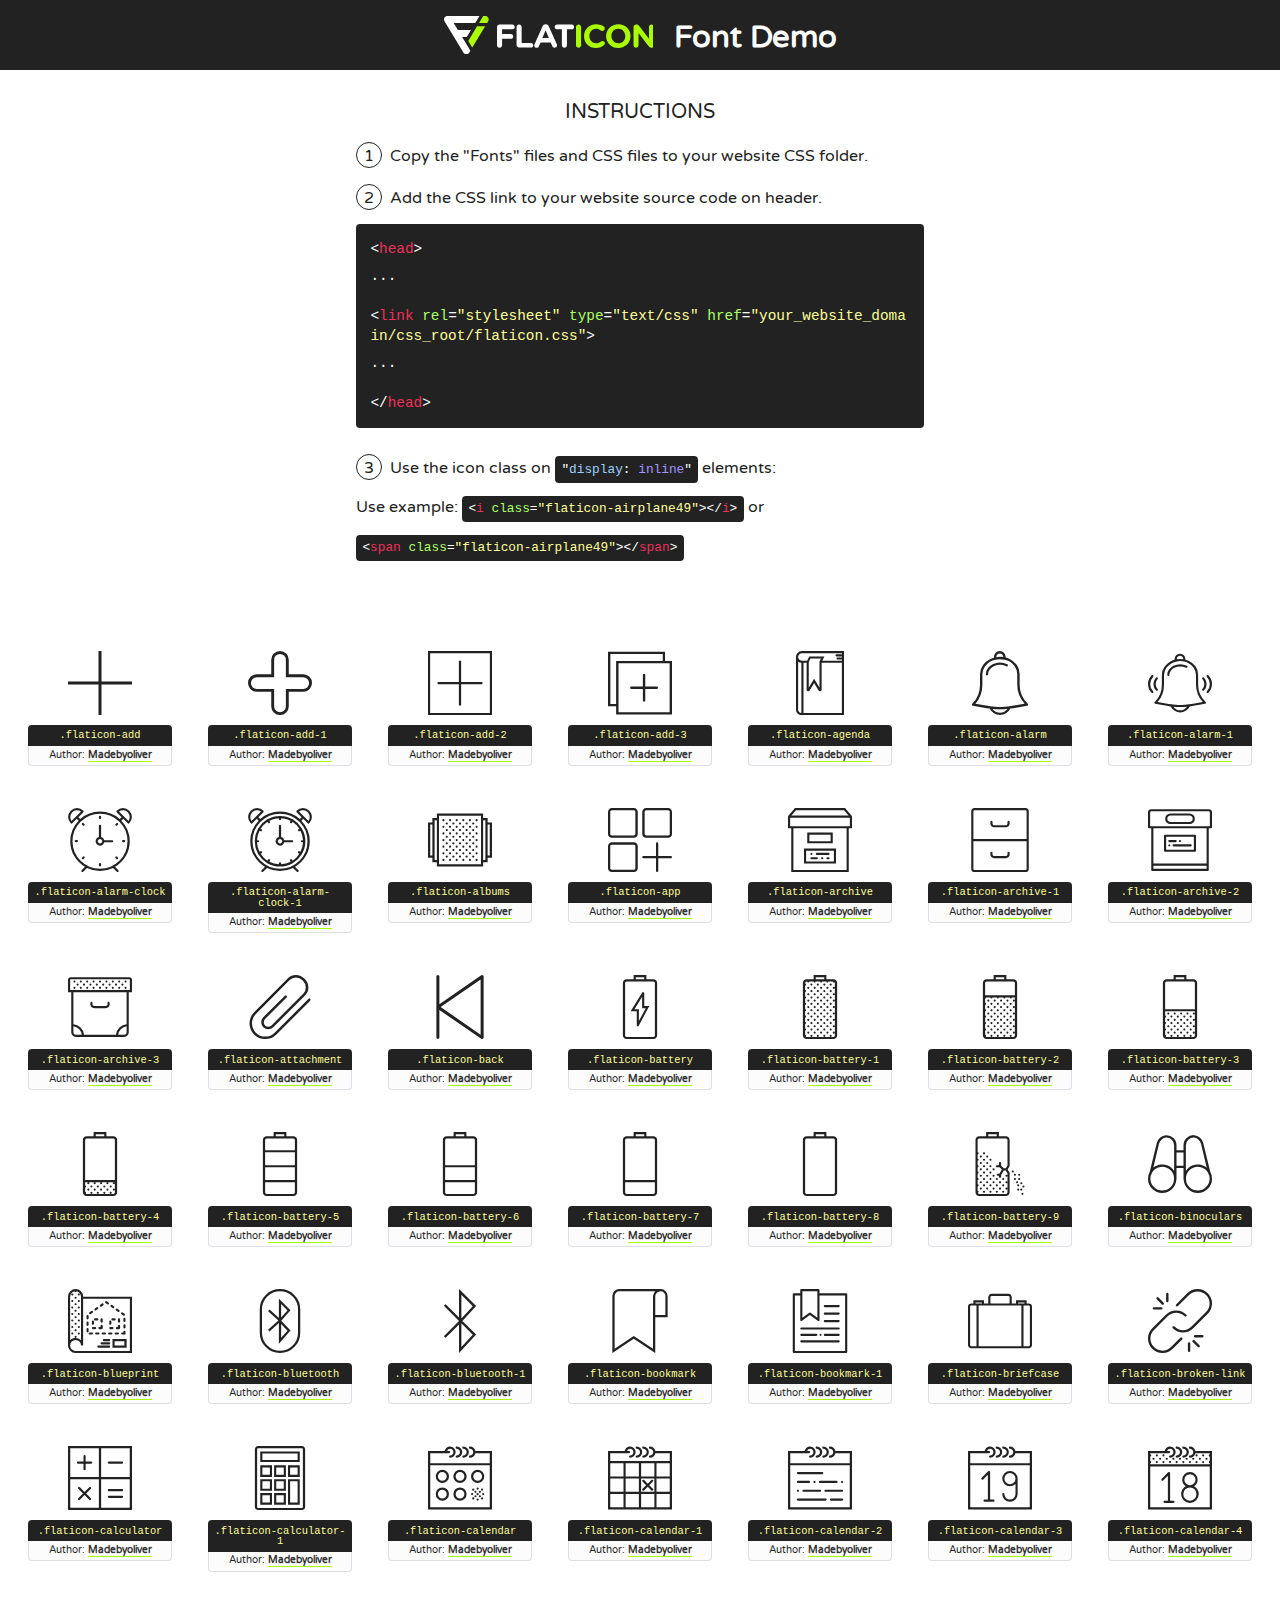
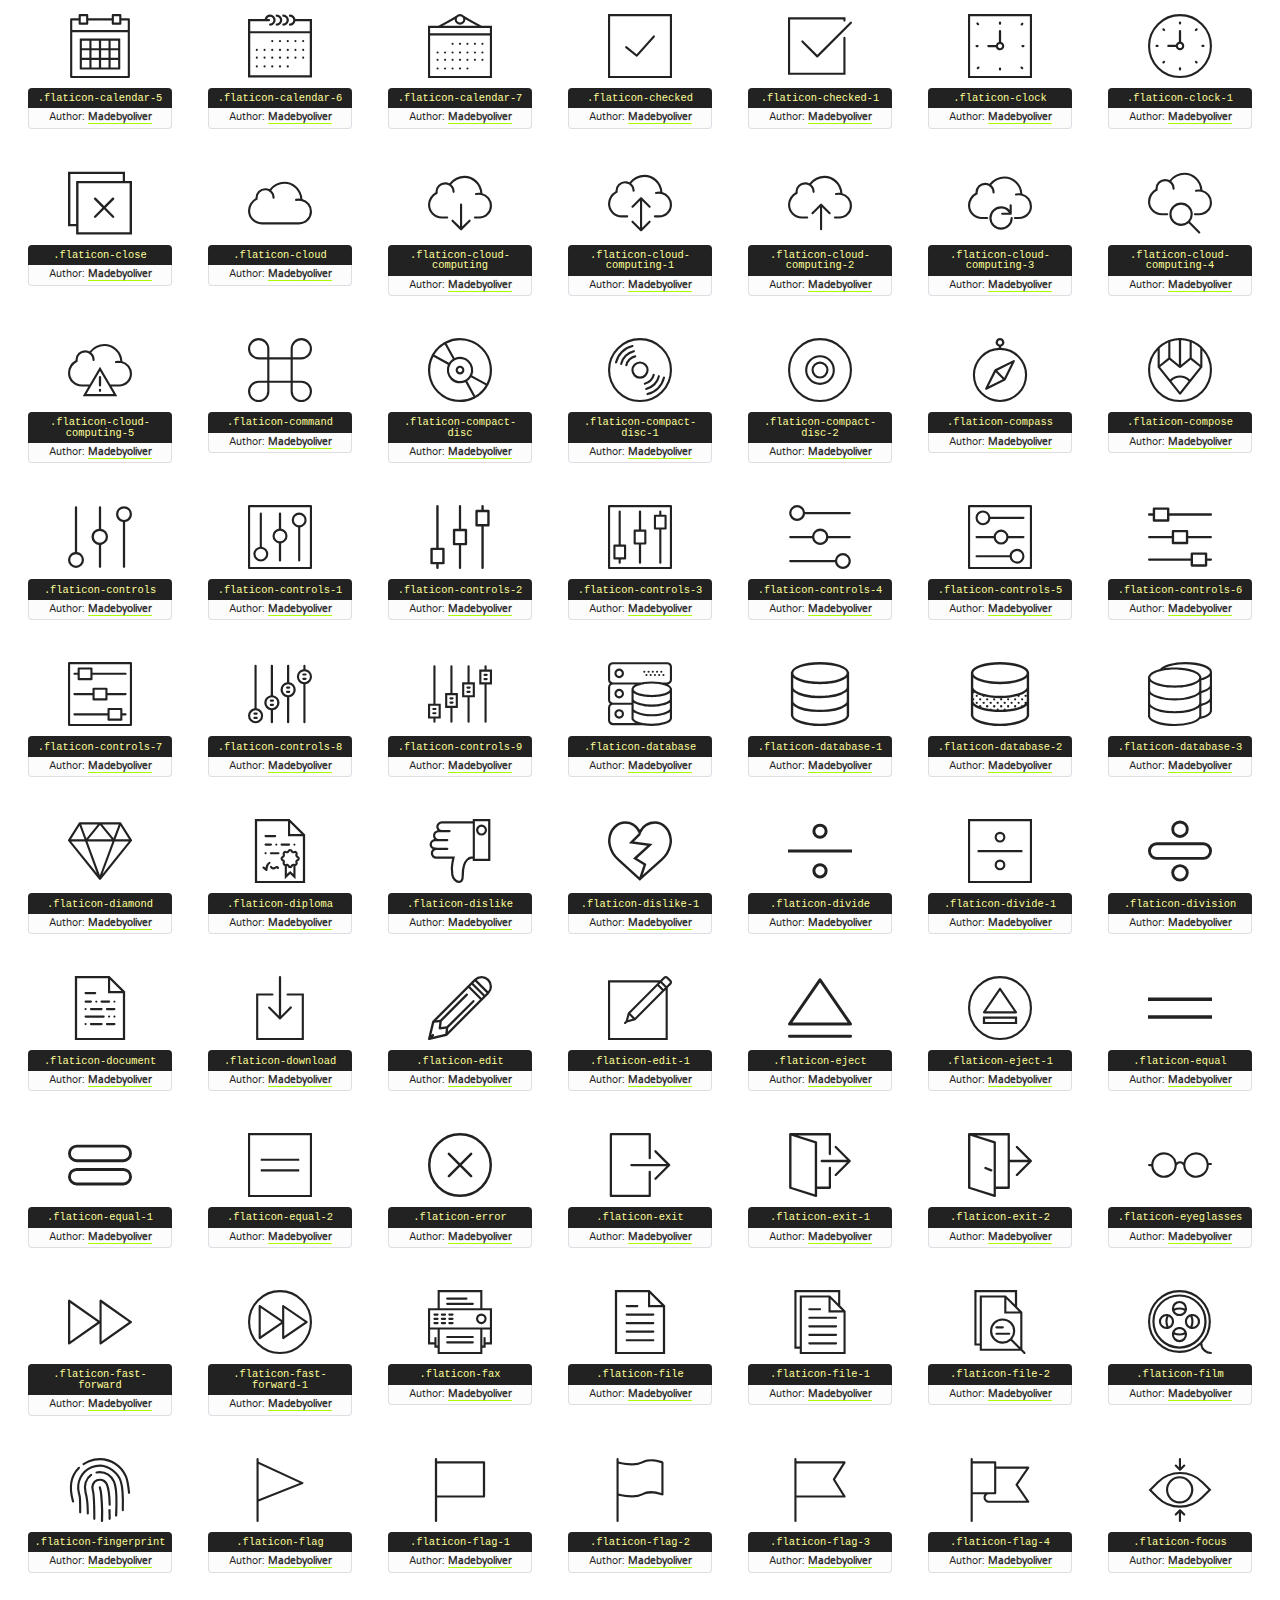
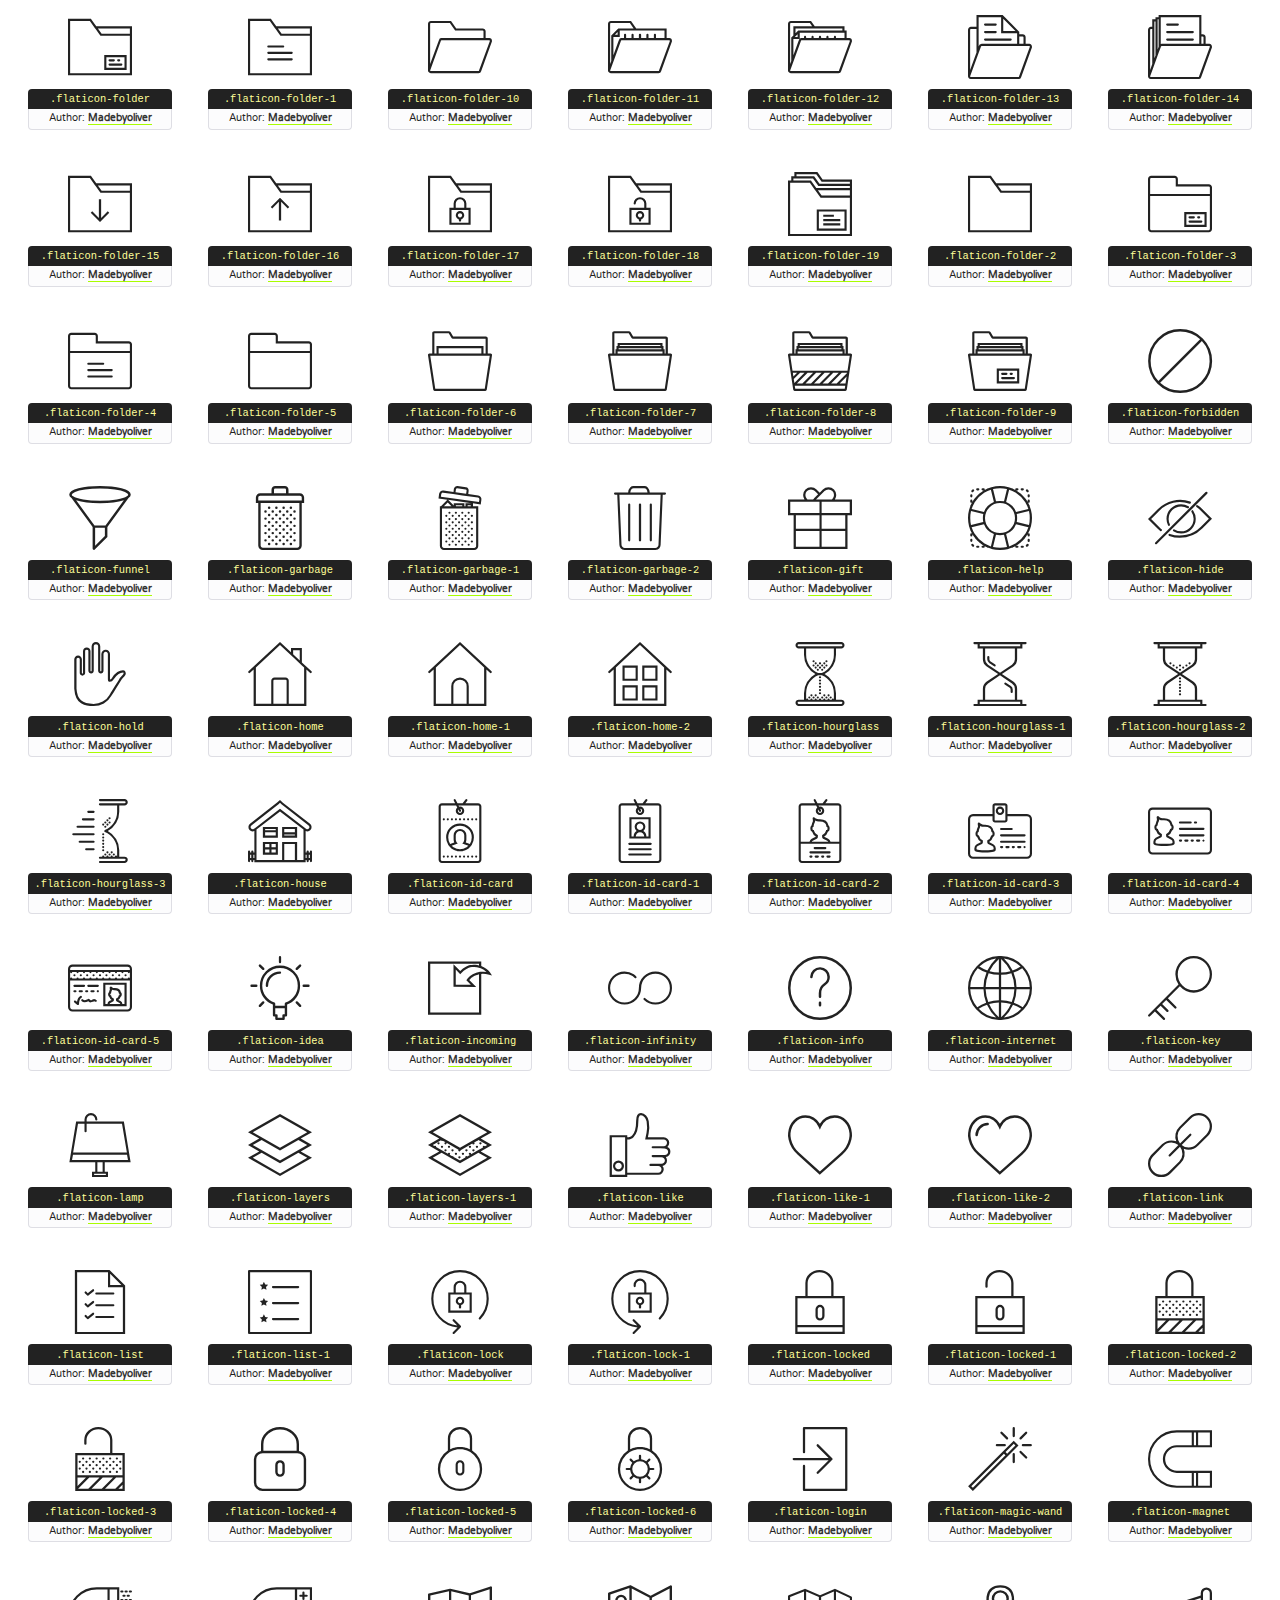
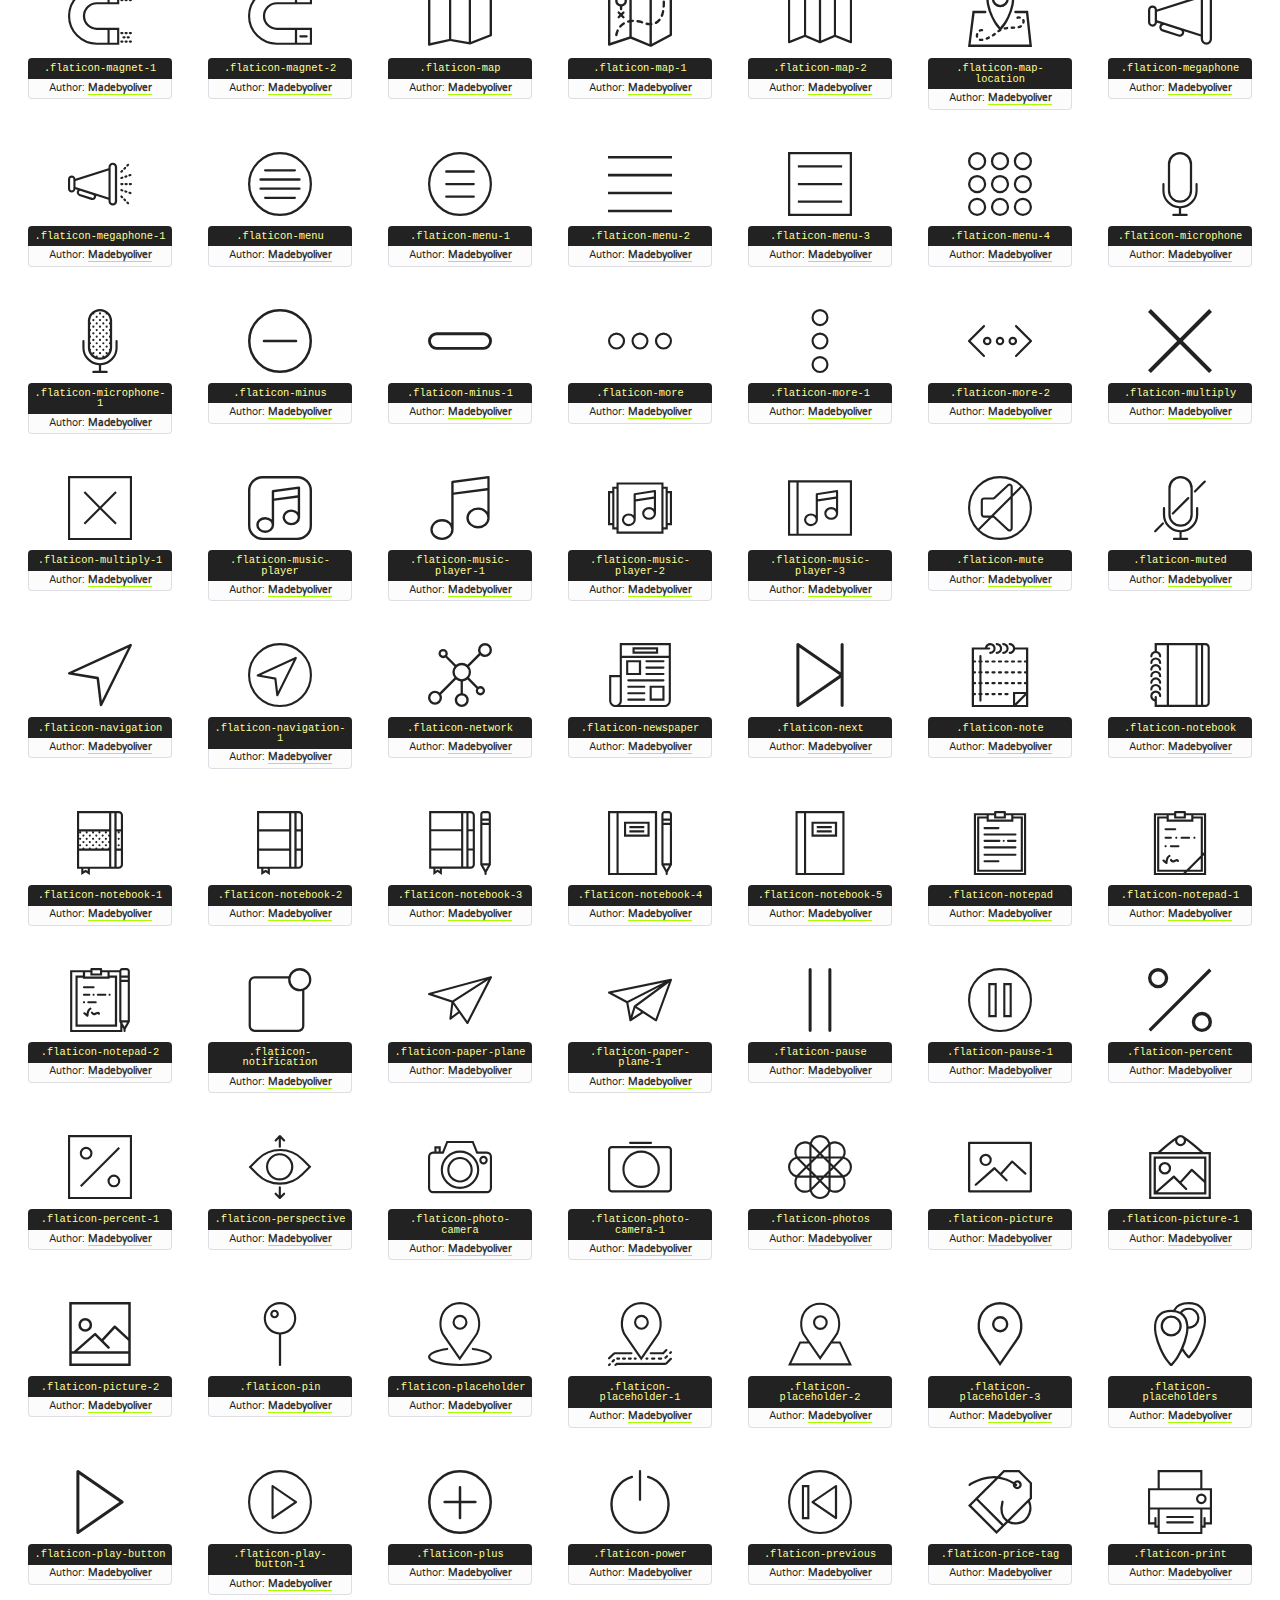
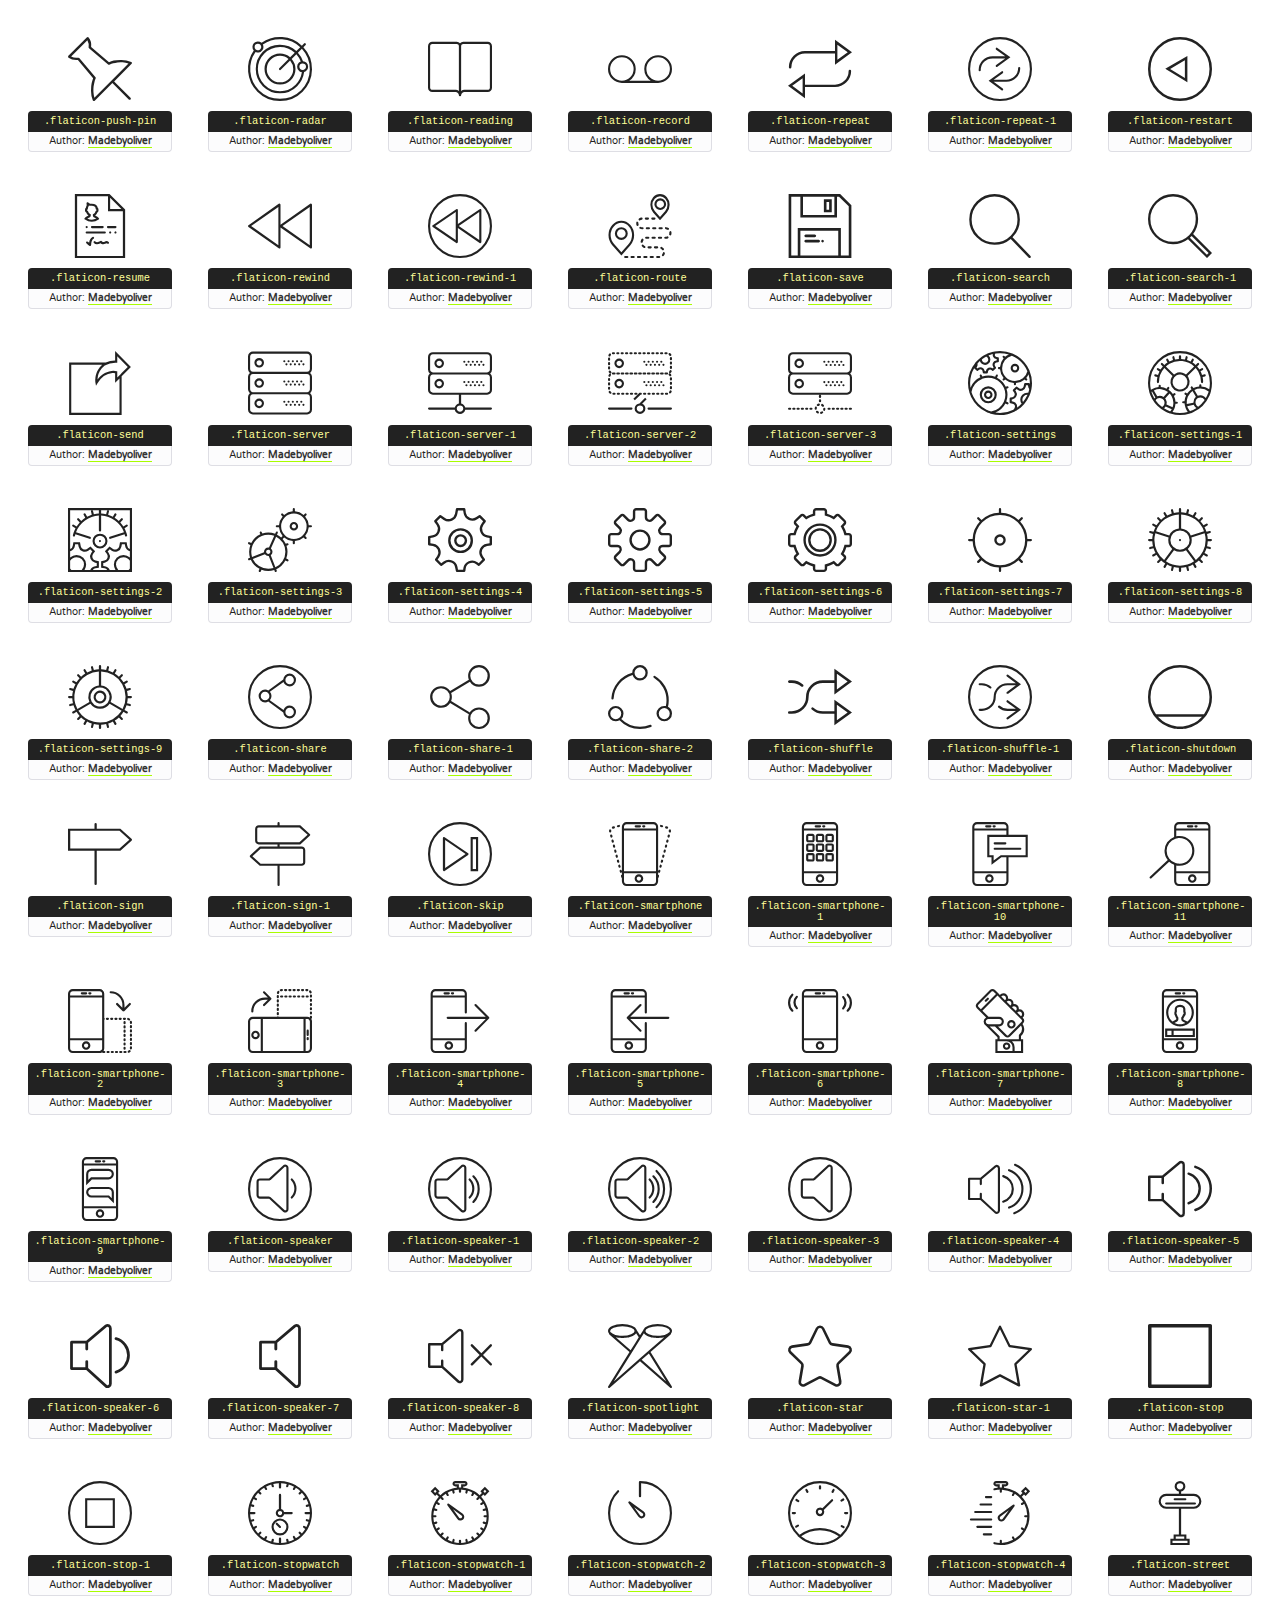
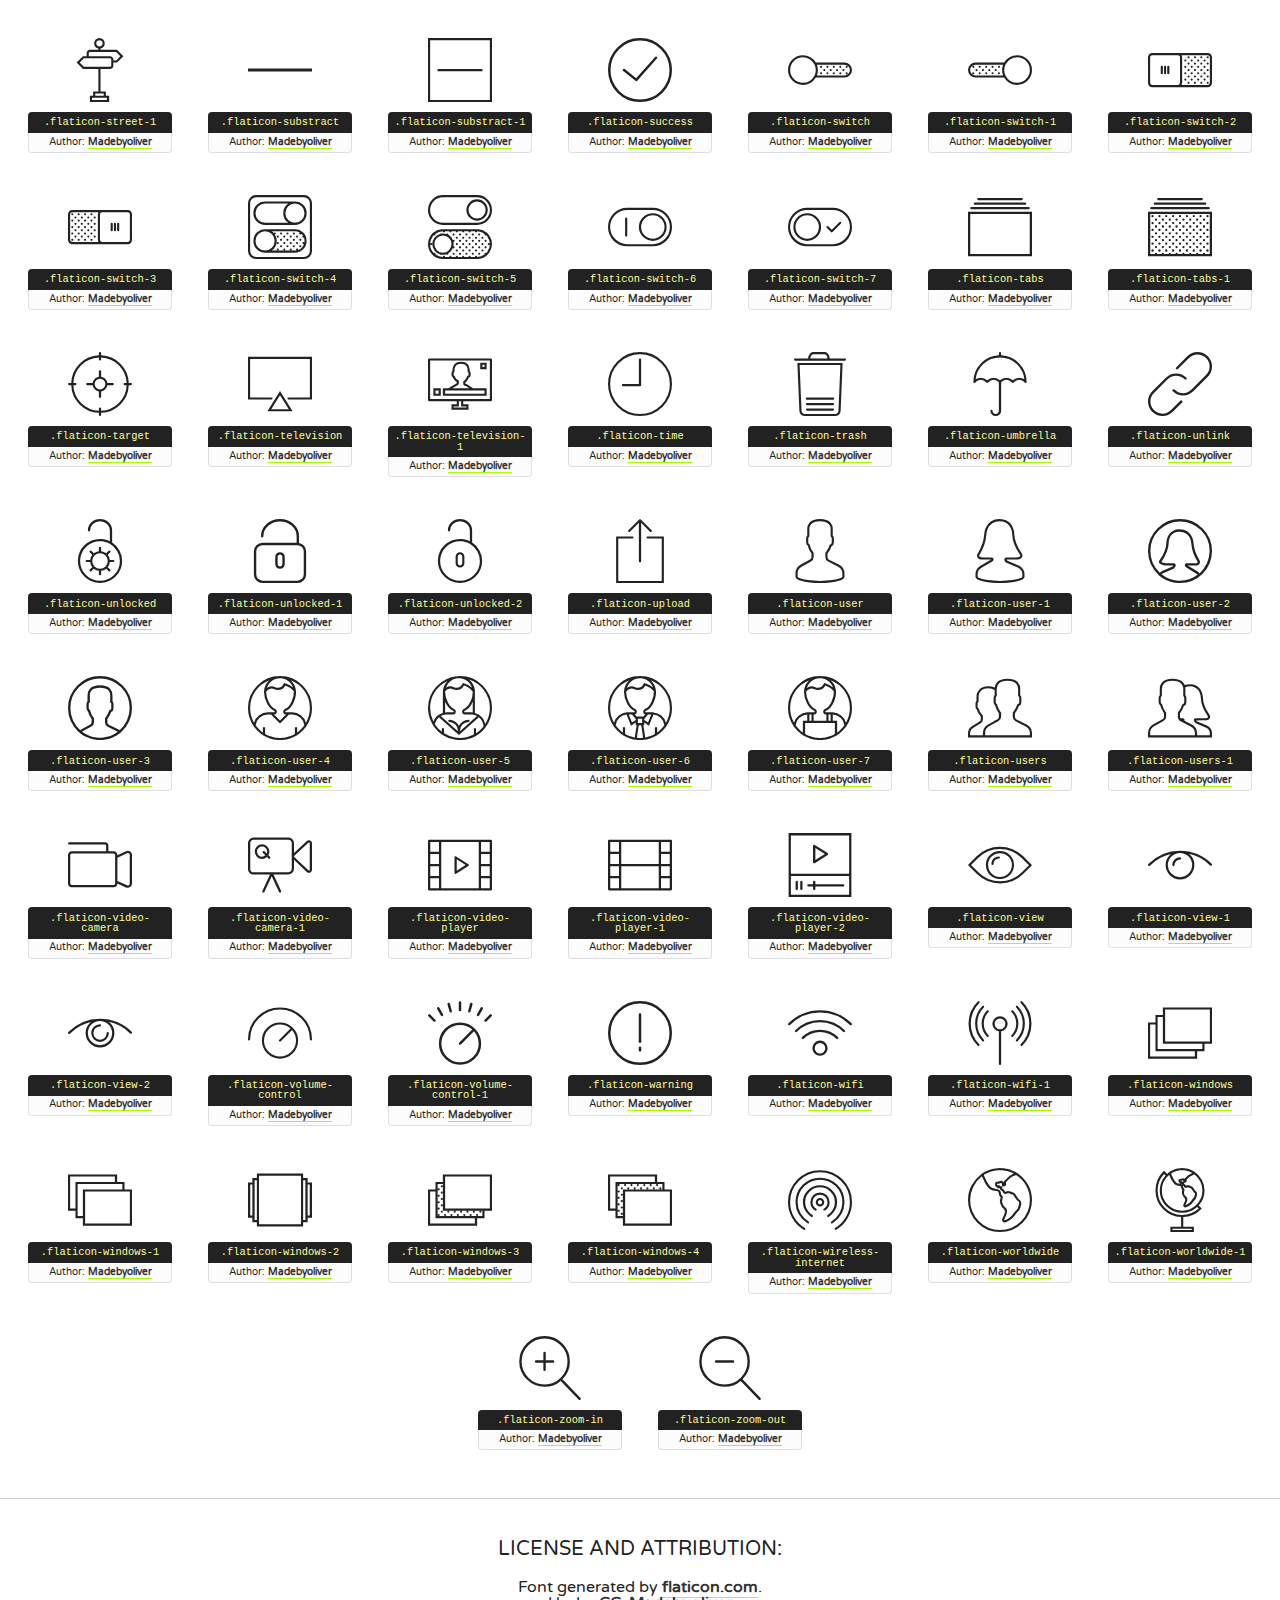
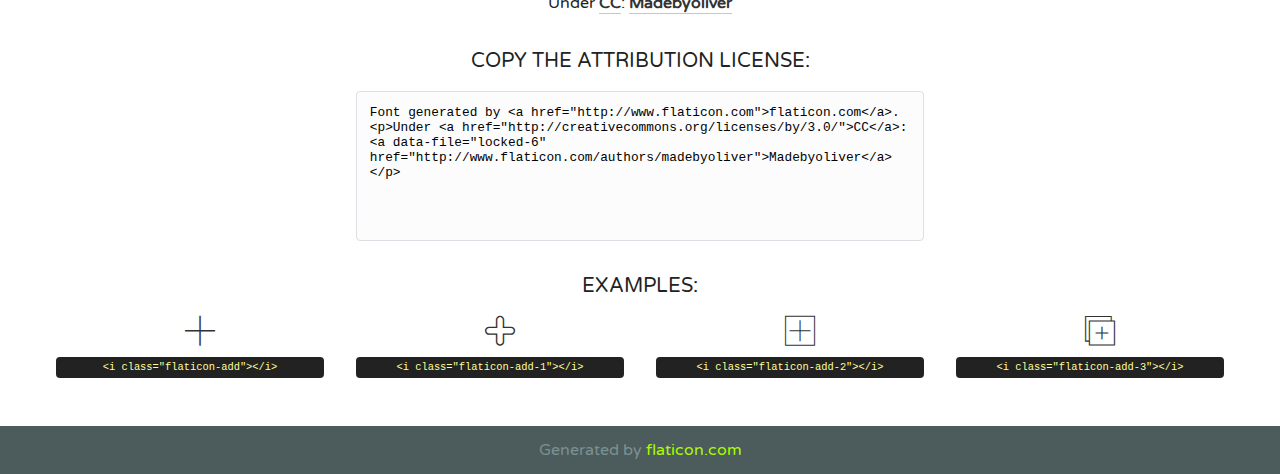
<file: Main File/HTML/fonts/flaticon-magicay/flaticon.html>
<!DOCTYPE html>
<!--
  Flaticon icon font: Flaticon
  Creation date: 22/06/2016 15:41
-->
<html>
<!DOCTYPE html>
<html>

<head>
    <title>Flaticon WebFont</title>
    <link href="http://fonts.googleapis.com/css?family=Varela+Round" rel="stylesheet" type="text/css" />
    <link rel="stylesheet" type="text/css" href="flaticon.css">
    <meta charset="UTF-8">
    <style>
    html, body, div, span, applet, object, iframe,
    h1, h2, h3, h4, h5, h6, p, blockquote, pre,
    a, abbr, acronym, address, big, cite, code,
    del, dfn, em, img, ins, kbd, q, s, samp,
    small, strike, strong, sub, sup, tt, var,
    b, u, i, center,
    dl, dt, dd, ol, ul, li,
    fieldset, form, label, legend,
    table, caption, tbody, tfoot, thead, tr, th, td,
    article, aside, canvas, details, embed, 
    figure, figcaption, footer, header, hgroup, 
    menu, nav, output, ruby, section, summary,
    time, mark, audio, video {
        margin: 0;
        padding: 0;
        border: 0;
        font-size: 100%;
        font: inherit;
        vertical-align: baseline;
    }
    /* HTML5 display-role reset for older browsers */
    article, aside, details, figcaption, figure, 
    footer, header, hgroup, menu, nav, section {
        display: block;
    }
    body {
        line-height: 1;
    }
    ol, ul {
        list-style: none;
    }
    blockquote, q {
        quotes: none;
    }
    blockquote:before, blockquote:after,
    q:before, q:after {
        content: '';
        content: none;
    }
    table {
        border-collapse: collapse;
        border-spacing: 0;
    }
    body {
        font-family: 'Varela Round', Helvetica, Arial, sans-serif;
        font-size: 16px;
        color: #222;
    }
    a {
        color: #333;
        border-bottom: 1px solid #a9fd00;
        font-weight: bold;
        text-decoration: none;
    }
    * {
        -moz-box-sizing: border-box;
        -webkit-box-sizing: border-box;
        box-sizing: border-box;
        margin: 0;
        padding: 0;
    }
    [class^="flaticon-"]:before, [class*=" flaticon-"]:before, [class^="flaticon-"]:after, [class*=" flaticon-"]:after {
        font-family: Flaticon;
        font-size: 30px;
        font-style: normal;
        margin-left: 20px;
        color: #333;
    }
    .wrapper {
        max-width: 600px;
        margin: auto;
        padding: 0 1em;
    }
    .title {
        font-size: 1.25em;
        text-align: center;
        margin-bottom: 1em;
        text-transform: uppercase;
    }
    header {
        text-align: center;
        background-color: #222;
        color: #fff;
        padding: 1em;
    }
    header .logo {
        width: 210px;
        height: 38px;
        display: inline-block;
        vertical-align: middle;
        margin-right: 1em;
        border: none;
    }
    header strong {
        font-size: 1.95em;
        font-weight: bold;
        vertical-align: middle;
        margin-top: 5px;
        display: inline-block;
    }
    .demo {
        margin: 2em auto;
        line-height: 1.25em;
    }
    .demo ul li {
        margin-bottom: 1em;
    }
    .demo ul li .num {
        color: #222;
        border-radius: 20px;
        display: inline-block;
        width: 26px;
        padding: 3px;
        height: 26px;
        text-align: center;
        margin-right: 0.5em;
        border: 1px solid #222;
    }
    .demo ul li code {
        background-color: #222;
        border-radius: 4px;
        padding: 0.25em 0.5em;
        display: inline-block;
        color: #fff;
        font-family: Consolas,Monaco,Lucida Console,Liberation Mono,DejaVu Sans Mono,Bitstream Vera Sans Mono,Courier New, monospace;
        font-weight: lighter;
        margin-top: 1em;
        font-size: 0.8em;
        word-break: break-all;
    }
    .demo ul li code.big {
        padding: 1em;
        font-size: 0.9em;
    }
    .demo ul li code .red {
        color: #EF3159;
    }
    .demo ul li code .green {
        color: #ACFF65;
    }
    .demo ul li code .yellow {
        color: #FFFF99;
    }
    .demo ul li code .blue {
        color: #99D3FF;
    }
    .demo ul li code .purple {
        color: #A295FF;
    }
    .demo ul li code .dots {
        margin-top: 0.5em;
        display: block;
    }
    #glyphs {
        border-bottom: 1px solid #ccc;
        padding: 2em 0;
        text-align: center;
    }
    .glyph {
        display: inline-block;
        width: 9em;
        margin: 1em;
        text-align: center;
        vertical-align: top;
        background: #FFF;
    }
    .glyph .glyph-icon {
        padding: 10px;
        display: block;
        font-family:"Flaticon";
        font-size: 64px;
        line-height: 1;
    }
    .glyph .glyph-icon:before {
        font-size: 64px;
        color: #222;
        margin-left: 0;
    }
    .class-name {
        font-size: 0.65em;
        background-color: #222;
        color: #fff;
        border-radius: 4px 4px 0 0;
        padding: 0.5em;
        color: #FFFF99;
        font-family: Consolas,Monaco,Lucida Console,Liberation Mono,DejaVu Sans Mono,Bitstream Vera Sans Mono,Courier New, monospace;
    }
    .author-name {
        font-size: 0.6em;
        background-color: #fcfcfd;
        border: 1px solid #DEDEE4;
        border-top: 0;
        border-radius: 0 0 4px 4px;
        padding: 0.5em;
    }
    .class-name:last-child {
        font-size: 10px;
        color:#888;
    }
    .class-name:last-child a {
        font-size: 10px;
        color:#555;
    }
    .class-name:last-child a:hover {
        color:#a9fd00;
    }
    .glyph > input {
        display: block;
        width: 100px;
        margin: 5px auto;
        text-align: center;
        font-size: 12px;
        cursor: text;
    }
    .glyph > input.icon-input {
        font-family:"Flaticon";
        font-size: 16px;
        margin-bottom: 10px;
    }
    .attribution .title {
        margin-top: 2em;
    }
    .attribution textarea {
        background-color: #fcfcfd;
        padding: 1em;
        border: none;
        box-shadow: none;
        border: 1px solid #DEDEE4;
        border-radius: 4px;
        resize: none;
        width: 100%;
        height: 150px;
        font-size: 0.8em;
        font-family: Consolas,Monaco,Lucida Console,Liberation Mono,DejaVu Sans Mono,Bitstream Vera Sans Mono,Courier New, monospace;
        -webkit-appearance: none;
    }
    .iconsuse {
        margin: 2em auto;
        text-align: center;
        max-width: 1200px;
    }
    .iconsuse:after {
        content: '';
        display: table;
        clear: both;
    }
    .iconsuse .image {
        float: left;
        width: 25%;
        padding: 0 1em;
    }
    .iconsuse .image p {
        margin-bottom: 1em;
    }
    .iconsuse .image span {
        display: block;
        font-size: 0.65em;
        background-color: #222;
        color: #fff;
        border-radius: 4px;
        padding: 0.5em;
        color: #FFFF99;
        margin-top: 1em;
        font-family: Consolas,Monaco,Lucida Console,Liberation Mono,DejaVu Sans Mono,Bitstream Vera Sans Mono,Courier New, monospace;
    }
    #footer {
        text-align: center;
        background-color: #4C5B5C;
        color: #7c9192;
        padding: 1em;
    }
    #footer a {
        border: none;
        color: #a9fd00;
        font-weight: normal;
    }
    @media (max-width: 960px) {
        .iconsuse .image {
            width: 50%;
        }
    }
    @media (max-width: 560px) {
        .iconsuse .image {
            width: 100%;
        }
    }
    </style>
</head>

<body class="characters-off">

    <header>
        <a href="http://www.flaticon.com" target="_blank" class="logo">
            <svg version="1.1" xmlns="http://www.w3.org/2000/svg" xmlns:xlink="http://www.w3.org/1999/xlink" xmlns:a="http://ns.adobe.com/AdobeSVGViewerExtensions/3.0/" viewBox="0 0 560.875 102.036" enable-background="new 0 0 560.875 102.036" xml:space="preserve">
                <defs>
                </defs>
                <g>
                    <g class="letters">
                        <path fill="#ffffff" d="M141.596,29.675c0-3.777,2.985-6.767,6.764-6.767h34.438c3.426,0,6.15,2.728,6.15,6.15
                        c0,3.43-2.724,6.149-6.15,6.149h-27.674v13.091h23.719c3.429,0,6.151,2.724,6.151,6.15c0,3.43-2.723,6.149-6.151,6.149h-23.719
                        v17.574c0,3.773-2.986,6.761-6.764,6.761c-3.779,0-6.764-2.989-6.764-6.761V29.675z"></path>
                        <path fill="#ffffff" d="M193.844,29.149c0-3.781,2.985-6.767,6.764-6.767c3.776,0,6.763,2.985,6.763,6.767v42.957h25.039
                        c3.426,0,6.149,2.726,6.149,6.153c0,3.425-2.723,6.15-6.149,6.15h-31.802c-3.779,0-6.764-2.986-6.764-6.768V29.149z"></path>
                        <path fill="#ffffff" d="M241.891,75.71l21.438-48.407c1.492-3.341,4.215-5.357,7.906-5.357h0.792
                        c3.686,0,6.323,2.017,7.815,5.357l21.439,48.407c0.436,0.967,0.701,1.845,0.701,2.723c0,3.602-2.809,6.501-6.414,6.501
                        c-3.161,0-5.269-1.845-6.499-4.655l-4.132-9.661h-27.059l-4.301,10.102c-1.144,2.631-3.426,4.214-6.237,4.214
                        c-3.517,0-6.24-2.81-6.24-6.325C241.1,77.64,241.451,76.677,241.891,75.71z M279.932,58.666l-8.521-20.297l-8.526,20.297H279.932
                        z"></path>
                        <path fill="#ffffff" d="M314.864,35.387H301.86c-3.429,0-6.239-2.813-6.239-6.238c0-3.429,2.811-6.24,6.239-6.24h39.533
                        c3.426,0,6.237,2.811,6.237,6.24c0,3.425-2.811,6.238-6.237,6.238h-13.001v42.785c0,3.773-2.99,6.761-6.764,6.761
                        c-3.779,0-6.764-2.989-6.764-6.761V35.387z"></path>
                        <path fill="#A9FD00" d="M352.615,29.149c0-3.781,2.985-6.767,6.767-6.767c3.774,0,6.761,2.985,6.761,6.767v49.024
                        c0,3.773-2.987,6.761-6.761,6.761c-3.781,0-6.767-2.989-6.767-6.761V29.149z"></path>
                        <path fill="#A9FD00" d="M374.132,53.836v-0.179c0-17.481,13.178-31.801,32.065-31.801c9.22,0,15.459,2.458,20.557,6.238
                        c1.402,1.054,2.637,2.985,2.637,5.357c0,3.692-2.985,6.59-6.681,6.59c-1.845,0-3.071-0.702-4.044-1.319
                        c-3.776-2.813-7.729-4.393-12.562-4.393c-10.364,0-17.831,8.611-17.831,19.154v0.173c0,10.542,7.291,19.329,17.831,19.329
                        c5.715,0,9.492-1.756,13.359-4.834c1.049-0.874,2.458-1.491,4.039-1.491c3.429,0,6.325,2.813,6.325,6.236
                        c0,2.106-1.056,3.78-2.282,4.834c-5.539,4.834-12.036,7.733-21.878,7.733C387.572,85.464,374.132,71.493,374.132,53.836z"></path>
                        <path fill="#A9FD00" d="M433.009,53.836v-0.179c0-17.481,13.79-31.801,32.766-31.801c18.981,0,32.592,14.143,32.592,31.628v0.173
                        c0,17.483-13.785,31.807-32.769,31.807C446.625,85.464,433.009,71.32,433.009,53.836z M484.224,53.836v-0.179
                        c0-10.539-7.725-19.326-18.626-19.326c-10.893,0-18.449,8.611-18.449,19.154v0.173c0,10.542,7.73,19.329,18.626,19.329
                        C476.676,72.986,484.224,64.378,484.224,53.836z"></path>
                        <path fill="#A9FD00" d="M506.233,29.321c0-3.774,2.99-6.763,6.767-6.763h1.401c3.252,0,5.183,1.583,7.029,3.953l26.093,34.265
                        V29.059c0-3.692,2.99-6.677,6.681-6.677c3.683,0,6.671,2.985,6.671,6.677v48.934c0,3.78-2.987,6.765-6.764,6.765h-0.436
                        c-3.257,0-5.188-1.581-7.034-3.953l-27.056-35.492v32.944c0,3.687-2.985,6.676-6.678,6.676c-3.683,0-6.673-2.989-6.673-6.676
                        V29.321z"></path>
                    </g>
                    <g class="insignia">
                        <path fill="#ffffff" d="M48.372,56.137h12.517l11.156-18.537H37.186L25.688,18.539h57.825L94.668,0H9.271
                        C5.925,0,2.842,1.801,1.198,4.716c-1.644,2.907-1.593,6.482,0.134,9.343l50.38,83.501c1.678,2.781,4.689,4.476,7.938,4.476
                        c3.246,0,6.257-1.695,7.935-4.476l2.898-4.804L48.372,56.137z"></path>
                        <g class="i">
                            <path fill="#A9FD00" d="M93.575,18.539h0.031v0.004l21.652,0.004l2.705-4.488c1.727-2.861,1.778-6.436,0.133-9.343
                            C116.454,1.801,113.371,0,110.026,0h-5.294L93.575,18.539z"></path>
                            <polygon fill="#A9FD00" points="88.291,27.356 64.725,66.486 75.519,84.404 109.942,27.356"></polygon>
                        </g>
                    </g>
                </g>
            </svg>
        </a>
        <strong>Font Demo</strong>
    </header>


    <section class="demo wrapper">

        <p class="title">Instructions</p>

        <ul>
            <li>
                <span class="num">1</span>Copy the "Fonts" files and CSS files to your website CSS folder.
            </li>
            <li>
                <span class="num">2</span>Add the CSS link to your website source code on header.
                <code class="big">
                    &lt;<span class="red">head</span>&gt;
                    <br/><span class="dots">...</span>
                    <br/>&lt;<span class="red">link</span> <span class="green">rel</span>=<span class="yellow">"stylesheet"</span> <span class="green">type</span>=<span class="yellow">"text/css"</span> <span class="green">href</span>=<span class="yellow">"your_website_domain/css_root/flaticon.css"</span>&gt;
                    <br/><span class="dots">...</span>
                    <br/>&lt;/<span class="red">head</span>&gt;
                </code>
            </li>

            <li>
                <p>
                    <span class="num">3</span>Use the icon class on <code>"<span class="blue">display</span>:<span class="purple"> inline</span>"</code> elements:
                    <br />
                    Use example: <code>&lt;<span class="red">i</span> <span class="green">class</span>=<span class="yellow">&quot;flaticon-airplane49&quot;</span>&gt;&lt;/<span class="red">i</span>&gt;</code> or <code>&lt;<span class="red">span</span> <span class="green">class</span>=<span class="yellow">&quot;flaticon-airplane49&quot;</span>&gt;&lt;/<span class="red">span</span>&gt;</code>
            </li>
        </ul>

    </section>




   <section id="glyphs">          
    
      
        <div class="glyph"><div class="glyph-icon flaticon-add"></div>
            <div class="class-name">.flaticon-add</div>
            <div class="author-name">Author: <a data-file="add" href="http://www.flaticon.com/authors/madebyoliver">Madebyoliver</a> </div> 
        </div>        
        
        <div class="glyph"><div class="glyph-icon flaticon-add-1"></div>
            <div class="class-name">.flaticon-add-1</div>
            <div class="author-name">Author: <a data-file="add-1" href="http://www.flaticon.com/authors/madebyoliver">Madebyoliver</a> </div> 
        </div>        
        
        <div class="glyph"><div class="glyph-icon flaticon-add-2"></div>
            <div class="class-name">.flaticon-add-2</div>
            <div class="author-name">Author: <a data-file="add-2" href="http://www.flaticon.com/authors/madebyoliver">Madebyoliver</a> </div> 
        </div>        
        
        <div class="glyph"><div class="glyph-icon flaticon-add-3"></div>
            <div class="class-name">.flaticon-add-3</div>
            <div class="author-name">Author: <a data-file="add-3" href="http://www.flaticon.com/authors/madebyoliver">Madebyoliver</a> </div> 
        </div>        
        
        <div class="glyph"><div class="glyph-icon flaticon-agenda"></div>
            <div class="class-name">.flaticon-agenda</div>
            <div class="author-name">Author: <a data-file="agenda" href="http://www.flaticon.com/authors/madebyoliver">Madebyoliver</a> </div> 
        </div>        
        
        <div class="glyph"><div class="glyph-icon flaticon-alarm"></div>
            <div class="class-name">.flaticon-alarm</div>
            <div class="author-name">Author: <a data-file="alarm" href="http://www.flaticon.com/authors/madebyoliver">Madebyoliver</a> </div> 
        </div>        
        
        <div class="glyph"><div class="glyph-icon flaticon-alarm-1"></div>
            <div class="class-name">.flaticon-alarm-1</div>
            <div class="author-name">Author: <a data-file="alarm-1" href="http://www.flaticon.com/authors/madebyoliver">Madebyoliver</a> </div> 
        </div>        
        
        <div class="glyph"><div class="glyph-icon flaticon-alarm-clock"></div>
            <div class="class-name">.flaticon-alarm-clock</div>
            <div class="author-name">Author: <a data-file="alarm-clock" href="http://www.flaticon.com/authors/madebyoliver">Madebyoliver</a> </div> 
        </div>        
        
        <div class="glyph"><div class="glyph-icon flaticon-alarm-clock-1"></div>
            <div class="class-name">.flaticon-alarm-clock-1</div>
            <div class="author-name">Author: <a data-file="alarm-clock-1" href="http://www.flaticon.com/authors/madebyoliver">Madebyoliver</a> </div> 
        </div>        
        
        <div class="glyph"><div class="glyph-icon flaticon-albums"></div>
            <div class="class-name">.flaticon-albums</div>
            <div class="author-name">Author: <a data-file="albums" href="http://www.flaticon.com/authors/madebyoliver">Madebyoliver</a> </div> 
        </div>        
        
        <div class="glyph"><div class="glyph-icon flaticon-app"></div>
            <div class="class-name">.flaticon-app</div>
            <div class="author-name">Author: <a data-file="app" href="http://www.flaticon.com/authors/madebyoliver">Madebyoliver</a> </div> 
        </div>        
        
        <div class="glyph"><div class="glyph-icon flaticon-archive"></div>
            <div class="class-name">.flaticon-archive</div>
            <div class="author-name">Author: <a data-file="archive" href="http://www.flaticon.com/authors/madebyoliver">Madebyoliver</a> </div> 
        </div>        
        
        <div class="glyph"><div class="glyph-icon flaticon-archive-1"></div>
            <div class="class-name">.flaticon-archive-1</div>
            <div class="author-name">Author: <a data-file="archive-1" href="http://www.flaticon.com/authors/madebyoliver">Madebyoliver</a> </div> 
        </div>        
        
        <div class="glyph"><div class="glyph-icon flaticon-archive-2"></div>
            <div class="class-name">.flaticon-archive-2</div>
            <div class="author-name">Author: <a data-file="archive-2" href="http://www.flaticon.com/authors/madebyoliver">Madebyoliver</a> </div> 
        </div>        
        
        <div class="glyph"><div class="glyph-icon flaticon-archive-3"></div>
            <div class="class-name">.flaticon-archive-3</div>
            <div class="author-name">Author: <a data-file="archive-3" href="http://www.flaticon.com/authors/madebyoliver">Madebyoliver</a> </div> 
        </div>        
        
        <div class="glyph"><div class="glyph-icon flaticon-attachment"></div>
            <div class="class-name">.flaticon-attachment</div>
            <div class="author-name">Author: <a data-file="attachment" href="http://www.flaticon.com/authors/madebyoliver">Madebyoliver</a> </div> 
        </div>        
        
        <div class="glyph"><div class="glyph-icon flaticon-back"></div>
            <div class="class-name">.flaticon-back</div>
            <div class="author-name">Author: <a data-file="back" href="http://www.flaticon.com/authors/madebyoliver">Madebyoliver</a> </div> 
        </div>        
        
        <div class="glyph"><div class="glyph-icon flaticon-battery"></div>
            <div class="class-name">.flaticon-battery</div>
            <div class="author-name">Author: <a data-file="battery" href="http://www.flaticon.com/authors/madebyoliver">Madebyoliver</a> </div> 
        </div>        
        
        <div class="glyph"><div class="glyph-icon flaticon-battery-1"></div>
            <div class="class-name">.flaticon-battery-1</div>
            <div class="author-name">Author: <a data-file="battery-1" href="http://www.flaticon.com/authors/madebyoliver">Madebyoliver</a> </div> 
        </div>        
        
        <div class="glyph"><div class="glyph-icon flaticon-battery-2"></div>
            <div class="class-name">.flaticon-battery-2</div>
            <div class="author-name">Author: <a data-file="battery-2" href="http://www.flaticon.com/authors/madebyoliver">Madebyoliver</a> </div> 
        </div>        
        
        <div class="glyph"><div class="glyph-icon flaticon-battery-3"></div>
            <div class="class-name">.flaticon-battery-3</div>
            <div class="author-name">Author: <a data-file="battery-3" href="http://www.flaticon.com/authors/madebyoliver">Madebyoliver</a> </div> 
        </div>        
        
        <div class="glyph"><div class="glyph-icon flaticon-battery-4"></div>
            <div class="class-name">.flaticon-battery-4</div>
            <div class="author-name">Author: <a data-file="battery-4" href="http://www.flaticon.com/authors/madebyoliver">Madebyoliver</a> </div> 
        </div>        
        
        <div class="glyph"><div class="glyph-icon flaticon-battery-5"></div>
            <div class="class-name">.flaticon-battery-5</div>
            <div class="author-name">Author: <a data-file="battery-5" href="http://www.flaticon.com/authors/madebyoliver">Madebyoliver</a> </div> 
        </div>        
        
        <div class="glyph"><div class="glyph-icon flaticon-battery-6"></div>
            <div class="class-name">.flaticon-battery-6</div>
            <div class="author-name">Author: <a data-file="battery-6" href="http://www.flaticon.com/authors/madebyoliver">Madebyoliver</a> </div> 
        </div>        
        
        <div class="glyph"><div class="glyph-icon flaticon-battery-7"></div>
            <div class="class-name">.flaticon-battery-7</div>
            <div class="author-name">Author: <a data-file="battery-7" href="http://www.flaticon.com/authors/madebyoliver">Madebyoliver</a> </div> 
        </div>        
        
        <div class="glyph"><div class="glyph-icon flaticon-battery-8"></div>
            <div class="class-name">.flaticon-battery-8</div>
            <div class="author-name">Author: <a data-file="battery-8" href="http://www.flaticon.com/authors/madebyoliver">Madebyoliver</a> </div> 
        </div>        
        
        <div class="glyph"><div class="glyph-icon flaticon-battery-9"></div>
            <div class="class-name">.flaticon-battery-9</div>
            <div class="author-name">Author: <a data-file="battery-9" href="http://www.flaticon.com/authors/madebyoliver">Madebyoliver</a> </div> 
        </div>        
        
        <div class="glyph"><div class="glyph-icon flaticon-binoculars"></div>
            <div class="class-name">.flaticon-binoculars</div>
            <div class="author-name">Author: <a data-file="binoculars" href="http://www.flaticon.com/authors/madebyoliver">Madebyoliver</a> </div> 
        </div>        
        
        <div class="glyph"><div class="glyph-icon flaticon-blueprint"></div>
            <div class="class-name">.flaticon-blueprint</div>
            <div class="author-name">Author: <a data-file="blueprint" href="http://www.flaticon.com/authors/madebyoliver">Madebyoliver</a> </div> 
        </div>        
        
        <div class="glyph"><div class="glyph-icon flaticon-bluetooth"></div>
            <div class="class-name">.flaticon-bluetooth</div>
            <div class="author-name">Author: <a data-file="bluetooth" href="http://www.flaticon.com/authors/madebyoliver">Madebyoliver</a> </div> 
        </div>        
        
        <div class="glyph"><div class="glyph-icon flaticon-bluetooth-1"></div>
            <div class="class-name">.flaticon-bluetooth-1</div>
            <div class="author-name">Author: <a data-file="bluetooth-1" href="http://www.flaticon.com/authors/madebyoliver">Madebyoliver</a> </div> 
        </div>        
        
        <div class="glyph"><div class="glyph-icon flaticon-bookmark"></div>
            <div class="class-name">.flaticon-bookmark</div>
            <div class="author-name">Author: <a data-file="bookmark" href="http://www.flaticon.com/authors/madebyoliver">Madebyoliver</a> </div> 
        </div>        
        
        <div class="glyph"><div class="glyph-icon flaticon-bookmark-1"></div>
            <div class="class-name">.flaticon-bookmark-1</div>
            <div class="author-name">Author: <a data-file="bookmark-1" href="http://www.flaticon.com/authors/madebyoliver">Madebyoliver</a> </div> 
        </div>        
        
        <div class="glyph"><div class="glyph-icon flaticon-briefcase"></div>
            <div class="class-name">.flaticon-briefcase</div>
            <div class="author-name">Author: <a data-file="briefcase" href="http://www.flaticon.com/authors/madebyoliver">Madebyoliver</a> </div> 
        </div>        
        
        <div class="glyph"><div class="glyph-icon flaticon-broken-link"></div>
            <div class="class-name">.flaticon-broken-link</div>
            <div class="author-name">Author: <a data-file="broken-link" href="http://www.flaticon.com/authors/madebyoliver">Madebyoliver</a> </div> 
        </div>        
        
        <div class="glyph"><div class="glyph-icon flaticon-calculator"></div>
            <div class="class-name">.flaticon-calculator</div>
            <div class="author-name">Author: <a data-file="calculator" href="http://www.flaticon.com/authors/madebyoliver">Madebyoliver</a> </div> 
        </div>        
        
        <div class="glyph"><div class="glyph-icon flaticon-calculator-1"></div>
            <div class="class-name">.flaticon-calculator-1</div>
            <div class="author-name">Author: <a data-file="calculator-1" href="http://www.flaticon.com/authors/madebyoliver">Madebyoliver</a> </div> 
        </div>        
        
        <div class="glyph"><div class="glyph-icon flaticon-calendar"></div>
            <div class="class-name">.flaticon-calendar</div>
            <div class="author-name">Author: <a data-file="calendar" href="http://www.flaticon.com/authors/madebyoliver">Madebyoliver</a> </div> 
        </div>        
        
        <div class="glyph"><div class="glyph-icon flaticon-calendar-1"></div>
            <div class="class-name">.flaticon-calendar-1</div>
            <div class="author-name">Author: <a data-file="calendar-1" href="http://www.flaticon.com/authors/madebyoliver">Madebyoliver</a> </div> 
        </div>        
        
        <div class="glyph"><div class="glyph-icon flaticon-calendar-2"></div>
            <div class="class-name">.flaticon-calendar-2</div>
            <div class="author-name">Author: <a data-file="calendar-2" href="http://www.flaticon.com/authors/madebyoliver">Madebyoliver</a> </div> 
        </div>        
        
        <div class="glyph"><div class="glyph-icon flaticon-calendar-3"></div>
            <div class="class-name">.flaticon-calendar-3</div>
            <div class="author-name">Author: <a data-file="calendar-3" href="http://www.flaticon.com/authors/madebyoliver">Madebyoliver</a> </div> 
        </div>        
        
        <div class="glyph"><div class="glyph-icon flaticon-calendar-4"></div>
            <div class="class-name">.flaticon-calendar-4</div>
            <div class="author-name">Author: <a data-file="calendar-4" href="http://www.flaticon.com/authors/madebyoliver">Madebyoliver</a> </div> 
        </div>        
        
        <div class="glyph"><div class="glyph-icon flaticon-calendar-5"></div>
            <div class="class-name">.flaticon-calendar-5</div>
            <div class="author-name">Author: <a data-file="calendar-5" href="http://www.flaticon.com/authors/madebyoliver">Madebyoliver</a> </div> 
        </div>        
        
        <div class="glyph"><div class="glyph-icon flaticon-calendar-6"></div>
            <div class="class-name">.flaticon-calendar-6</div>
            <div class="author-name">Author: <a data-file="calendar-6" href="http://www.flaticon.com/authors/madebyoliver">Madebyoliver</a> </div> 
        </div>        
        
        <div class="glyph"><div class="glyph-icon flaticon-calendar-7"></div>
            <div class="class-name">.flaticon-calendar-7</div>
            <div class="author-name">Author: <a data-file="calendar-7" href="http://www.flaticon.com/authors/madebyoliver">Madebyoliver</a> </div> 
        </div>        
        
        <div class="glyph"><div class="glyph-icon flaticon-checked"></div>
            <div class="class-name">.flaticon-checked</div>
            <div class="author-name">Author: <a data-file="checked" href="http://www.flaticon.com/authors/madebyoliver">Madebyoliver</a> </div> 
        </div>        
        
        <div class="glyph"><div class="glyph-icon flaticon-checked-1"></div>
            <div class="class-name">.flaticon-checked-1</div>
            <div class="author-name">Author: <a data-file="checked-1" href="http://www.flaticon.com/authors/madebyoliver">Madebyoliver</a> </div> 
        </div>        
        
        <div class="glyph"><div class="glyph-icon flaticon-clock"></div>
            <div class="class-name">.flaticon-clock</div>
            <div class="author-name">Author: <a data-file="clock" href="http://www.flaticon.com/authors/madebyoliver">Madebyoliver</a> </div> 
        </div>        
        
        <div class="glyph"><div class="glyph-icon flaticon-clock-1"></div>
            <div class="class-name">.flaticon-clock-1</div>
            <div class="author-name">Author: <a data-file="clock-1" href="http://www.flaticon.com/authors/madebyoliver">Madebyoliver</a> </div> 
        </div>        
        
        <div class="glyph"><div class="glyph-icon flaticon-close"></div>
            <div class="class-name">.flaticon-close</div>
            <div class="author-name">Author: <a data-file="close" href="http://www.flaticon.com/authors/madebyoliver">Madebyoliver</a> </div> 
        </div>        
        
        <div class="glyph"><div class="glyph-icon flaticon-cloud"></div>
            <div class="class-name">.flaticon-cloud</div>
            <div class="author-name">Author: <a data-file="cloud" href="http://www.flaticon.com/authors/madebyoliver">Madebyoliver</a> </div> 
        </div>        
        
        <div class="glyph"><div class="glyph-icon flaticon-cloud-computing"></div>
            <div class="class-name">.flaticon-cloud-computing</div>
            <div class="author-name">Author: <a data-file="cloud-computing" href="http://www.flaticon.com/authors/madebyoliver">Madebyoliver</a> </div> 
        </div>        
        
        <div class="glyph"><div class="glyph-icon flaticon-cloud-computing-1"></div>
            <div class="class-name">.flaticon-cloud-computing-1</div>
            <div class="author-name">Author: <a data-file="cloud-computing-1" href="http://www.flaticon.com/authors/madebyoliver">Madebyoliver</a> </div> 
        </div>        
        
        <div class="glyph"><div class="glyph-icon flaticon-cloud-computing-2"></div>
            <div class="class-name">.flaticon-cloud-computing-2</div>
            <div class="author-name">Author: <a data-file="cloud-computing-2" href="http://www.flaticon.com/authors/madebyoliver">Madebyoliver</a> </div> 
        </div>        
        
        <div class="glyph"><div class="glyph-icon flaticon-cloud-computing-3"></div>
            <div class="class-name">.flaticon-cloud-computing-3</div>
            <div class="author-name">Author: <a data-file="cloud-computing-3" href="http://www.flaticon.com/authors/madebyoliver">Madebyoliver</a> </div> 
        </div>        
        
        <div class="glyph"><div class="glyph-icon flaticon-cloud-computing-4"></div>
            <div class="class-name">.flaticon-cloud-computing-4</div>
            <div class="author-name">Author: <a data-file="cloud-computing-4" href="http://www.flaticon.com/authors/madebyoliver">Madebyoliver</a> </div> 
        </div>        
        
        <div class="glyph"><div class="glyph-icon flaticon-cloud-computing-5"></div>
            <div class="class-name">.flaticon-cloud-computing-5</div>
            <div class="author-name">Author: <a data-file="cloud-computing-5" href="http://www.flaticon.com/authors/madebyoliver">Madebyoliver</a> </div> 
        </div>        
        
        <div class="glyph"><div class="glyph-icon flaticon-command"></div>
            <div class="class-name">.flaticon-command</div>
            <div class="author-name">Author: <a data-file="command" href="http://www.flaticon.com/authors/madebyoliver">Madebyoliver</a> </div> 
        </div>        
        
        <div class="glyph"><div class="glyph-icon flaticon-compact-disc"></div>
            <div class="class-name">.flaticon-compact-disc</div>
            <div class="author-name">Author: <a data-file="compact-disc" href="http://www.flaticon.com/authors/madebyoliver">Madebyoliver</a> </div> 
        </div>        
        
        <div class="glyph"><div class="glyph-icon flaticon-compact-disc-1"></div>
            <div class="class-name">.flaticon-compact-disc-1</div>
            <div class="author-name">Author: <a data-file="compact-disc-1" href="http://www.flaticon.com/authors/madebyoliver">Madebyoliver</a> </div> 
        </div>        
        
        <div class="glyph"><div class="glyph-icon flaticon-compact-disc-2"></div>
            <div class="class-name">.flaticon-compact-disc-2</div>
            <div class="author-name">Author: <a data-file="compact-disc-2" href="http://www.flaticon.com/authors/madebyoliver">Madebyoliver</a> </div> 
        </div>        
        
        <div class="glyph"><div class="glyph-icon flaticon-compass"></div>
            <div class="class-name">.flaticon-compass</div>
            <div class="author-name">Author: <a data-file="compass" href="http://www.flaticon.com/authors/madebyoliver">Madebyoliver</a> </div> 
        </div>        
        
        <div class="glyph"><div class="glyph-icon flaticon-compose"></div>
            <div class="class-name">.flaticon-compose</div>
            <div class="author-name">Author: <a data-file="compose" href="http://www.flaticon.com/authors/madebyoliver">Madebyoliver</a> </div> 
        </div>        
        
        <div class="glyph"><div class="glyph-icon flaticon-controls"></div>
            <div class="class-name">.flaticon-controls</div>
            <div class="author-name">Author: <a data-file="controls" href="http://www.flaticon.com/authors/madebyoliver">Madebyoliver</a> </div> 
        </div>        
        
        <div class="glyph"><div class="glyph-icon flaticon-controls-1"></div>
            <div class="class-name">.flaticon-controls-1</div>
            <div class="author-name">Author: <a data-file="controls-1" href="http://www.flaticon.com/authors/madebyoliver">Madebyoliver</a> </div> 
        </div>        
        
        <div class="glyph"><div class="glyph-icon flaticon-controls-2"></div>
            <div class="class-name">.flaticon-controls-2</div>
            <div class="author-name">Author: <a data-file="controls-2" href="http://www.flaticon.com/authors/madebyoliver">Madebyoliver</a> </div> 
        </div>        
        
        <div class="glyph"><div class="glyph-icon flaticon-controls-3"></div>
            <div class="class-name">.flaticon-controls-3</div>
            <div class="author-name">Author: <a data-file="controls-3" href="http://www.flaticon.com/authors/madebyoliver">Madebyoliver</a> </div> 
        </div>        
        
        <div class="glyph"><div class="glyph-icon flaticon-controls-4"></div>
            <div class="class-name">.flaticon-controls-4</div>
            <div class="author-name">Author: <a data-file="controls-4" href="http://www.flaticon.com/authors/madebyoliver">Madebyoliver</a> </div> 
        </div>        
        
        <div class="glyph"><div class="glyph-icon flaticon-controls-5"></div>
            <div class="class-name">.flaticon-controls-5</div>
            <div class="author-name">Author: <a data-file="controls-5" href="http://www.flaticon.com/authors/madebyoliver">Madebyoliver</a> </div> 
        </div>        
        
        <div class="glyph"><div class="glyph-icon flaticon-controls-6"></div>
            <div class="class-name">.flaticon-controls-6</div>
            <div class="author-name">Author: <a data-file="controls-6" href="http://www.flaticon.com/authors/madebyoliver">Madebyoliver</a> </div> 
        </div>        
        
        <div class="glyph"><div class="glyph-icon flaticon-controls-7"></div>
            <div class="class-name">.flaticon-controls-7</div>
            <div class="author-name">Author: <a data-file="controls-7" href="http://www.flaticon.com/authors/madebyoliver">Madebyoliver</a> </div> 
        </div>        
        
        <div class="glyph"><div class="glyph-icon flaticon-controls-8"></div>
            <div class="class-name">.flaticon-controls-8</div>
            <div class="author-name">Author: <a data-file="controls-8" href="http://www.flaticon.com/authors/madebyoliver">Madebyoliver</a> </div> 
        </div>        
        
        <div class="glyph"><div class="glyph-icon flaticon-controls-9"></div>
            <div class="class-name">.flaticon-controls-9</div>
            <div class="author-name">Author: <a data-file="controls-9" href="http://www.flaticon.com/authors/madebyoliver">Madebyoliver</a> </div> 
        </div>        
        
        <div class="glyph"><div class="glyph-icon flaticon-database"></div>
            <div class="class-name">.flaticon-database</div>
            <div class="author-name">Author: <a data-file="database" href="http://www.flaticon.com/authors/madebyoliver">Madebyoliver</a> </div> 
        </div>        
        
        <div class="glyph"><div class="glyph-icon flaticon-database-1"></div>
            <div class="class-name">.flaticon-database-1</div>
            <div class="author-name">Author: <a data-file="database-1" href="http://www.flaticon.com/authors/madebyoliver">Madebyoliver</a> </div> 
        </div>        
        
        <div class="glyph"><div class="glyph-icon flaticon-database-2"></div>
            <div class="class-name">.flaticon-database-2</div>
            <div class="author-name">Author: <a data-file="database-2" href="http://www.flaticon.com/authors/madebyoliver">Madebyoliver</a> </div> 
        </div>        
        
        <div class="glyph"><div class="glyph-icon flaticon-database-3"></div>
            <div class="class-name">.flaticon-database-3</div>
            <div class="author-name">Author: <a data-file="database-3" href="http://www.flaticon.com/authors/madebyoliver">Madebyoliver</a> </div> 
        </div>        
        
        <div class="glyph"><div class="glyph-icon flaticon-diamond"></div>
            <div class="class-name">.flaticon-diamond</div>
            <div class="author-name">Author: <a data-file="diamond" href="http://www.flaticon.com/authors/madebyoliver">Madebyoliver</a> </div> 
        </div>        
        
        <div class="glyph"><div class="glyph-icon flaticon-diploma"></div>
            <div class="class-name">.flaticon-diploma</div>
            <div class="author-name">Author: <a data-file="diploma" href="http://www.flaticon.com/authors/madebyoliver">Madebyoliver</a> </div> 
        </div>        
        
        <div class="glyph"><div class="glyph-icon flaticon-dislike"></div>
            <div class="class-name">.flaticon-dislike</div>
            <div class="author-name">Author: <a data-file="dislike" href="http://www.flaticon.com/authors/madebyoliver">Madebyoliver</a> </div> 
        </div>        
        
        <div class="glyph"><div class="glyph-icon flaticon-dislike-1"></div>
            <div class="class-name">.flaticon-dislike-1</div>
            <div class="author-name">Author: <a data-file="dislike-1" href="http://www.flaticon.com/authors/madebyoliver">Madebyoliver</a> </div> 
        </div>        
        
        <div class="glyph"><div class="glyph-icon flaticon-divide"></div>
            <div class="class-name">.flaticon-divide</div>
            <div class="author-name">Author: <a data-file="divide" href="http://www.flaticon.com/authors/madebyoliver">Madebyoliver</a> </div> 
        </div>        
        
        <div class="glyph"><div class="glyph-icon flaticon-divide-1"></div>
            <div class="class-name">.flaticon-divide-1</div>
            <div class="author-name">Author: <a data-file="divide-1" href="http://www.flaticon.com/authors/madebyoliver">Madebyoliver</a> </div> 
        </div>        
        
        <div class="glyph"><div class="glyph-icon flaticon-division"></div>
            <div class="class-name">.flaticon-division</div>
            <div class="author-name">Author: <a data-file="division" href="http://www.flaticon.com/authors/madebyoliver">Madebyoliver</a> </div> 
        </div>        
        
        <div class="glyph"><div class="glyph-icon flaticon-document"></div>
            <div class="class-name">.flaticon-document</div>
            <div class="author-name">Author: <a data-file="document" href="http://www.flaticon.com/authors/madebyoliver">Madebyoliver</a> </div> 
        </div>        
        
        <div class="glyph"><div class="glyph-icon flaticon-download"></div>
            <div class="class-name">.flaticon-download</div>
            <div class="author-name">Author: <a data-file="download" href="http://www.flaticon.com/authors/madebyoliver">Madebyoliver</a> </div> 
        </div>        
        
        <div class="glyph"><div class="glyph-icon flaticon-edit"></div>
            <div class="class-name">.flaticon-edit</div>
            <div class="author-name">Author: <a data-file="edit" href="http://www.flaticon.com/authors/madebyoliver">Madebyoliver</a> </div> 
        </div>        
        
        <div class="glyph"><div class="glyph-icon flaticon-edit-1"></div>
            <div class="class-name">.flaticon-edit-1</div>
            <div class="author-name">Author: <a data-file="edit-1" href="http://www.flaticon.com/authors/madebyoliver">Madebyoliver</a> </div> 
        </div>        
        
        <div class="glyph"><div class="glyph-icon flaticon-eject"></div>
            <div class="class-name">.flaticon-eject</div>
            <div class="author-name">Author: <a data-file="eject" href="http://www.flaticon.com/authors/madebyoliver">Madebyoliver</a> </div> 
        </div>        
        
        <div class="glyph"><div class="glyph-icon flaticon-eject-1"></div>
            <div class="class-name">.flaticon-eject-1</div>
            <div class="author-name">Author: <a data-file="eject-1" href="http://www.flaticon.com/authors/madebyoliver">Madebyoliver</a> </div> 
        </div>        
        
        <div class="glyph"><div class="glyph-icon flaticon-equal"></div>
            <div class="class-name">.flaticon-equal</div>
            <div class="author-name">Author: <a data-file="equal" href="http://www.flaticon.com/authors/madebyoliver">Madebyoliver</a> </div> 
        </div>        
        
        <div class="glyph"><div class="glyph-icon flaticon-equal-1"></div>
            <div class="class-name">.flaticon-equal-1</div>
            <div class="author-name">Author: <a data-file="equal-1" href="http://www.flaticon.com/authors/madebyoliver">Madebyoliver</a> </div> 
        </div>        
        
        <div class="glyph"><div class="glyph-icon flaticon-equal-2"></div>
            <div class="class-name">.flaticon-equal-2</div>
            <div class="author-name">Author: <a data-file="equal-2" href="http://www.flaticon.com/authors/madebyoliver">Madebyoliver</a> </div> 
        </div>        
        
        <div class="glyph"><div class="glyph-icon flaticon-error"></div>
            <div class="class-name">.flaticon-error</div>
            <div class="author-name">Author: <a data-file="error" href="http://www.flaticon.com/authors/madebyoliver">Madebyoliver</a> </div> 
        </div>        
        
        <div class="glyph"><div class="glyph-icon flaticon-exit"></div>
            <div class="class-name">.flaticon-exit</div>
            <div class="author-name">Author: <a data-file="exit" href="http://www.flaticon.com/authors/madebyoliver">Madebyoliver</a> </div> 
        </div>        
        
        <div class="glyph"><div class="glyph-icon flaticon-exit-1"></div>
            <div class="class-name">.flaticon-exit-1</div>
            <div class="author-name">Author: <a data-file="exit-1" href="http://www.flaticon.com/authors/madebyoliver">Madebyoliver</a> </div> 
        </div>        
        
        <div class="glyph"><div class="glyph-icon flaticon-exit-2"></div>
            <div class="class-name">.flaticon-exit-2</div>
            <div class="author-name">Author: <a data-file="exit-2" href="http://www.flaticon.com/authors/madebyoliver">Madebyoliver</a> </div> 
        </div>        
        
        <div class="glyph"><div class="glyph-icon flaticon-eyeglasses"></div>
            <div class="class-name">.flaticon-eyeglasses</div>
            <div class="author-name">Author: <a data-file="eyeglasses" href="http://www.flaticon.com/authors/madebyoliver">Madebyoliver</a> </div> 
        </div>        
        
        <div class="glyph"><div class="glyph-icon flaticon-fast-forward"></div>
            <div class="class-name">.flaticon-fast-forward</div>
            <div class="author-name">Author: <a data-file="fast-forward" href="http://www.flaticon.com/authors/madebyoliver">Madebyoliver</a> </div> 
        </div>        
        
        <div class="glyph"><div class="glyph-icon flaticon-fast-forward-1"></div>
            <div class="class-name">.flaticon-fast-forward-1</div>
            <div class="author-name">Author: <a data-file="fast-forward-1" href="http://www.flaticon.com/authors/madebyoliver">Madebyoliver</a> </div> 
        </div>        
        
        <div class="glyph"><div class="glyph-icon flaticon-fax"></div>
            <div class="class-name">.flaticon-fax</div>
            <div class="author-name">Author: <a data-file="fax" href="http://www.flaticon.com/authors/madebyoliver">Madebyoliver</a> </div> 
        </div>        
        
        <div class="glyph"><div class="glyph-icon flaticon-file"></div>
            <div class="class-name">.flaticon-file</div>
            <div class="author-name">Author: <a data-file="file" href="http://www.flaticon.com/authors/madebyoliver">Madebyoliver</a> </div> 
        </div>        
        
        <div class="glyph"><div class="glyph-icon flaticon-file-1"></div>
            <div class="class-name">.flaticon-file-1</div>
            <div class="author-name">Author: <a data-file="file-1" href="http://www.flaticon.com/authors/madebyoliver">Madebyoliver</a> </div> 
        </div>        
        
        <div class="glyph"><div class="glyph-icon flaticon-file-2"></div>
            <div class="class-name">.flaticon-file-2</div>
            <div class="author-name">Author: <a data-file="file-2" href="http://www.flaticon.com/authors/madebyoliver">Madebyoliver</a> </div> 
        </div>        
        
        <div class="glyph"><div class="glyph-icon flaticon-film"></div>
            <div class="class-name">.flaticon-film</div>
            <div class="author-name">Author: <a data-file="film" href="http://www.flaticon.com/authors/madebyoliver">Madebyoliver</a> </div> 
        </div>        
        
        <div class="glyph"><div class="glyph-icon flaticon-fingerprint"></div>
            <div class="class-name">.flaticon-fingerprint</div>
            <div class="author-name">Author: <a data-file="fingerprint" href="http://www.flaticon.com/authors/madebyoliver">Madebyoliver</a> </div> 
        </div>        
        
        <div class="glyph"><div class="glyph-icon flaticon-flag"></div>
            <div class="class-name">.flaticon-flag</div>
            <div class="author-name">Author: <a data-file="flag" href="http://www.flaticon.com/authors/madebyoliver">Madebyoliver</a> </div> 
        </div>        
        
        <div class="glyph"><div class="glyph-icon flaticon-flag-1"></div>
            <div class="class-name">.flaticon-flag-1</div>
            <div class="author-name">Author: <a data-file="flag-1" href="http://www.flaticon.com/authors/madebyoliver">Madebyoliver</a> </div> 
        </div>        
        
        <div class="glyph"><div class="glyph-icon flaticon-flag-2"></div>
            <div class="class-name">.flaticon-flag-2</div>
            <div class="author-name">Author: <a data-file="flag-2" href="http://www.flaticon.com/authors/madebyoliver">Madebyoliver</a> </div> 
        </div>        
        
        <div class="glyph"><div class="glyph-icon flaticon-flag-3"></div>
            <div class="class-name">.flaticon-flag-3</div>
            <div class="author-name">Author: <a data-file="flag-3" href="http://www.flaticon.com/authors/madebyoliver">Madebyoliver</a> </div> 
        </div>        
        
        <div class="glyph"><div class="glyph-icon flaticon-flag-4"></div>
            <div class="class-name">.flaticon-flag-4</div>
            <div class="author-name">Author: <a data-file="flag-4" href="http://www.flaticon.com/authors/madebyoliver">Madebyoliver</a> </div> 
        </div>        
        
        <div class="glyph"><div class="glyph-icon flaticon-focus"></div>
            <div class="class-name">.flaticon-focus</div>
            <div class="author-name">Author: <a data-file="focus" href="http://www.flaticon.com/authors/madebyoliver">Madebyoliver</a> </div> 
        </div>        
        
        <div class="glyph"><div class="glyph-icon flaticon-folder"></div>
            <div class="class-name">.flaticon-folder</div>
            <div class="author-name">Author: <a data-file="folder" href="http://www.flaticon.com/authors/madebyoliver">Madebyoliver</a> </div> 
        </div>        
        
        <div class="glyph"><div class="glyph-icon flaticon-folder-1"></div>
            <div class="class-name">.flaticon-folder-1</div>
            <div class="author-name">Author: <a data-file="folder-1" href="http://www.flaticon.com/authors/madebyoliver">Madebyoliver</a> </div> 
        </div>        
        
        <div class="glyph"><div class="glyph-icon flaticon-folder-10"></div>
            <div class="class-name">.flaticon-folder-10</div>
            <div class="author-name">Author: <a data-file="folder-10" href="http://www.flaticon.com/authors/madebyoliver">Madebyoliver</a> </div> 
        </div>        
        
        <div class="glyph"><div class="glyph-icon flaticon-folder-11"></div>
            <div class="class-name">.flaticon-folder-11</div>
            <div class="author-name">Author: <a data-file="folder-11" href="http://www.flaticon.com/authors/madebyoliver">Madebyoliver</a> </div> 
        </div>        
        
        <div class="glyph"><div class="glyph-icon flaticon-folder-12"></div>
            <div class="class-name">.flaticon-folder-12</div>
            <div class="author-name">Author: <a data-file="folder-12" href="http://www.flaticon.com/authors/madebyoliver">Madebyoliver</a> </div> 
        </div>        
        
        <div class="glyph"><div class="glyph-icon flaticon-folder-13"></div>
            <div class="class-name">.flaticon-folder-13</div>
            <div class="author-name">Author: <a data-file="folder-13" href="http://www.flaticon.com/authors/madebyoliver">Madebyoliver</a> </div> 
        </div>        
        
        <div class="glyph"><div class="glyph-icon flaticon-folder-14"></div>
            <div class="class-name">.flaticon-folder-14</div>
            <div class="author-name">Author: <a data-file="folder-14" href="http://www.flaticon.com/authors/madebyoliver">Madebyoliver</a> </div> 
        </div>        
        
        <div class="glyph"><div class="glyph-icon flaticon-folder-15"></div>
            <div class="class-name">.flaticon-folder-15</div>
            <div class="author-name">Author: <a data-file="folder-15" href="http://www.flaticon.com/authors/madebyoliver">Madebyoliver</a> </div> 
        </div>        
        
        <div class="glyph"><div class="glyph-icon flaticon-folder-16"></div>
            <div class="class-name">.flaticon-folder-16</div>
            <div class="author-name">Author: <a data-file="folder-16" href="http://www.flaticon.com/authors/madebyoliver">Madebyoliver</a> </div> 
        </div>        
        
        <div class="glyph"><div class="glyph-icon flaticon-folder-17"></div>
            <div class="class-name">.flaticon-folder-17</div>
            <div class="author-name">Author: <a data-file="folder-17" href="http://www.flaticon.com/authors/madebyoliver">Madebyoliver</a> </div> 
        </div>        
        
        <div class="glyph"><div class="glyph-icon flaticon-folder-18"></div>
            <div class="class-name">.flaticon-folder-18</div>
            <div class="author-name">Author: <a data-file="folder-18" href="http://www.flaticon.com/authors/madebyoliver">Madebyoliver</a> </div> 
        </div>        
        
        <div class="glyph"><div class="glyph-icon flaticon-folder-19"></div>
            <div class="class-name">.flaticon-folder-19</div>
            <div class="author-name">Author: <a data-file="folder-19" href="http://www.flaticon.com/authors/madebyoliver">Madebyoliver</a> </div> 
        </div>        
        
        <div class="glyph"><div class="glyph-icon flaticon-folder-2"></div>
            <div class="class-name">.flaticon-folder-2</div>
            <div class="author-name">Author: <a data-file="folder-2" href="http://www.flaticon.com/authors/madebyoliver">Madebyoliver</a> </div> 
        </div>        
        
        <div class="glyph"><div class="glyph-icon flaticon-folder-3"></div>
            <div class="class-name">.flaticon-folder-3</div>
            <div class="author-name">Author: <a data-file="folder-3" href="http://www.flaticon.com/authors/madebyoliver">Madebyoliver</a> </div> 
        </div>        
        
        <div class="glyph"><div class="glyph-icon flaticon-folder-4"></div>
            <div class="class-name">.flaticon-folder-4</div>
            <div class="author-name">Author: <a data-file="folder-4" href="http://www.flaticon.com/authors/madebyoliver">Madebyoliver</a> </div> 
        </div>        
        
        <div class="glyph"><div class="glyph-icon flaticon-folder-5"></div>
            <div class="class-name">.flaticon-folder-5</div>
            <div class="author-name">Author: <a data-file="folder-5" href="http://www.flaticon.com/authors/madebyoliver">Madebyoliver</a> </div> 
        </div>        
        
        <div class="glyph"><div class="glyph-icon flaticon-folder-6"></div>
            <div class="class-name">.flaticon-folder-6</div>
            <div class="author-name">Author: <a data-file="folder-6" href="http://www.flaticon.com/authors/madebyoliver">Madebyoliver</a> </div> 
        </div>        
        
        <div class="glyph"><div class="glyph-icon flaticon-folder-7"></div>
            <div class="class-name">.flaticon-folder-7</div>
            <div class="author-name">Author: <a data-file="folder-7" href="http://www.flaticon.com/authors/madebyoliver">Madebyoliver</a> </div> 
        </div>        
        
        <div class="glyph"><div class="glyph-icon flaticon-folder-8"></div>
            <div class="class-name">.flaticon-folder-8</div>
            <div class="author-name">Author: <a data-file="folder-8" href="http://www.flaticon.com/authors/madebyoliver">Madebyoliver</a> </div> 
        </div>        
        
        <div class="glyph"><div class="glyph-icon flaticon-folder-9"></div>
            <div class="class-name">.flaticon-folder-9</div>
            <div class="author-name">Author: <a data-file="folder-9" href="http://www.flaticon.com/authors/madebyoliver">Madebyoliver</a> </div> 
        </div>        
        
        <div class="glyph"><div class="glyph-icon flaticon-forbidden"></div>
            <div class="class-name">.flaticon-forbidden</div>
            <div class="author-name">Author: <a data-file="forbidden" href="http://www.flaticon.com/authors/madebyoliver">Madebyoliver</a> </div> 
        </div>        
        
        <div class="glyph"><div class="glyph-icon flaticon-funnel"></div>
            <div class="class-name">.flaticon-funnel</div>
            <div class="author-name">Author: <a data-file="funnel" href="http://www.flaticon.com/authors/madebyoliver">Madebyoliver</a> </div> 
        </div>        
        
        <div class="glyph"><div class="glyph-icon flaticon-garbage"></div>
            <div class="class-name">.flaticon-garbage</div>
            <div class="author-name">Author: <a data-file="garbage" href="http://www.flaticon.com/authors/madebyoliver">Madebyoliver</a> </div> 
        </div>        
        
        <div class="glyph"><div class="glyph-icon flaticon-garbage-1"></div>
            <div class="class-name">.flaticon-garbage-1</div>
            <div class="author-name">Author: <a data-file="garbage-1" href="http://www.flaticon.com/authors/madebyoliver">Madebyoliver</a> </div> 
        </div>        
        
        <div class="glyph"><div class="glyph-icon flaticon-garbage-2"></div>
            <div class="class-name">.flaticon-garbage-2</div>
            <div class="author-name">Author: <a data-file="garbage-2" href="http://www.flaticon.com/authors/madebyoliver">Madebyoliver</a> </div> 
        </div>        
        
        <div class="glyph"><div class="glyph-icon flaticon-gift"></div>
            <div class="class-name">.flaticon-gift</div>
            <div class="author-name">Author: <a data-file="gift" href="http://www.flaticon.com/authors/madebyoliver">Madebyoliver</a> </div> 
        </div>        
        
        <div class="glyph"><div class="glyph-icon flaticon-help"></div>
            <div class="class-name">.flaticon-help</div>
            <div class="author-name">Author: <a data-file="help" href="http://www.flaticon.com/authors/madebyoliver">Madebyoliver</a> </div> 
        </div>        
        
        <div class="glyph"><div class="glyph-icon flaticon-hide"></div>
            <div class="class-name">.flaticon-hide</div>
            <div class="author-name">Author: <a data-file="hide" href="http://www.flaticon.com/authors/madebyoliver">Madebyoliver</a> </div> 
        </div>        
        
        <div class="glyph"><div class="glyph-icon flaticon-hold"></div>
            <div class="class-name">.flaticon-hold</div>
            <div class="author-name">Author: <a data-file="hold" href="http://www.flaticon.com/authors/madebyoliver">Madebyoliver</a> </div> 
        </div>        
        
        <div class="glyph"><div class="glyph-icon flaticon-home"></div>
            <div class="class-name">.flaticon-home</div>
            <div class="author-name">Author: <a data-file="home" href="http://www.flaticon.com/authors/madebyoliver">Madebyoliver</a> </div> 
        </div>        
        
        <div class="glyph"><div class="glyph-icon flaticon-home-1"></div>
            <div class="class-name">.flaticon-home-1</div>
            <div class="author-name">Author: <a data-file="home-1" href="http://www.flaticon.com/authors/madebyoliver">Madebyoliver</a> </div> 
        </div>        
        
        <div class="glyph"><div class="glyph-icon flaticon-home-2"></div>
            <div class="class-name">.flaticon-home-2</div>
            <div class="author-name">Author: <a data-file="home-2" href="http://www.flaticon.com/authors/madebyoliver">Madebyoliver</a> </div> 
        </div>        
        
        <div class="glyph"><div class="glyph-icon flaticon-hourglass"></div>
            <div class="class-name">.flaticon-hourglass</div>
            <div class="author-name">Author: <a data-file="hourglass" href="http://www.flaticon.com/authors/madebyoliver">Madebyoliver</a> </div> 
        </div>        
        
        <div class="glyph"><div class="glyph-icon flaticon-hourglass-1"></div>
            <div class="class-name">.flaticon-hourglass-1</div>
            <div class="author-name">Author: <a data-file="hourglass-1" href="http://www.flaticon.com/authors/madebyoliver">Madebyoliver</a> </div> 
        </div>        
        
        <div class="glyph"><div class="glyph-icon flaticon-hourglass-2"></div>
            <div class="class-name">.flaticon-hourglass-2</div>
            <div class="author-name">Author: <a data-file="hourglass-2" href="http://www.flaticon.com/authors/madebyoliver">Madebyoliver</a> </div> 
        </div>        
        
        <div class="glyph"><div class="glyph-icon flaticon-hourglass-3"></div>
            <div class="class-name">.flaticon-hourglass-3</div>
            <div class="author-name">Author: <a data-file="hourglass-3" href="http://www.flaticon.com/authors/madebyoliver">Madebyoliver</a> </div> 
        </div>        
        
        <div class="glyph"><div class="glyph-icon flaticon-house"></div>
            <div class="class-name">.flaticon-house</div>
            <div class="author-name">Author: <a data-file="house" href="http://www.flaticon.com/authors/madebyoliver">Madebyoliver</a> </div> 
        </div>        
        
        <div class="glyph"><div class="glyph-icon flaticon-id-card"></div>
            <div class="class-name">.flaticon-id-card</div>
            <div class="author-name">Author: <a data-file="id-card" href="http://www.flaticon.com/authors/madebyoliver">Madebyoliver</a> </div> 
        </div>        
        
        <div class="glyph"><div class="glyph-icon flaticon-id-card-1"></div>
            <div class="class-name">.flaticon-id-card-1</div>
            <div class="author-name">Author: <a data-file="id-card-1" href="http://www.flaticon.com/authors/madebyoliver">Madebyoliver</a> </div> 
        </div>        
        
        <div class="glyph"><div class="glyph-icon flaticon-id-card-2"></div>
            <div class="class-name">.flaticon-id-card-2</div>
            <div class="author-name">Author: <a data-file="id-card-2" href="http://www.flaticon.com/authors/madebyoliver">Madebyoliver</a> </div> 
        </div>        
        
        <div class="glyph"><div class="glyph-icon flaticon-id-card-3"></div>
            <div class="class-name">.flaticon-id-card-3</div>
            <div class="author-name">Author: <a data-file="id-card-3" href="http://www.flaticon.com/authors/madebyoliver">Madebyoliver</a> </div> 
        </div>        
        
        <div class="glyph"><div class="glyph-icon flaticon-id-card-4"></div>
            <div class="class-name">.flaticon-id-card-4</div>
            <div class="author-name">Author: <a data-file="id-card-4" href="http://www.flaticon.com/authors/madebyoliver">Madebyoliver</a> </div> 
        </div>        
        
        <div class="glyph"><div class="glyph-icon flaticon-id-card-5"></div>
            <div class="class-name">.flaticon-id-card-5</div>
            <div class="author-name">Author: <a data-file="id-card-5" href="http://www.flaticon.com/authors/madebyoliver">Madebyoliver</a> </div> 
        </div>        
        
        <div class="glyph"><div class="glyph-icon flaticon-idea"></div>
            <div class="class-name">.flaticon-idea</div>
            <div class="author-name">Author: <a data-file="idea" href="http://www.flaticon.com/authors/madebyoliver">Madebyoliver</a> </div> 
        </div>        
        
        <div class="glyph"><div class="glyph-icon flaticon-incoming"></div>
            <div class="class-name">.flaticon-incoming</div>
            <div class="author-name">Author: <a data-file="incoming" href="http://www.flaticon.com/authors/madebyoliver">Madebyoliver</a> </div> 
        </div>        
        
        <div class="glyph"><div class="glyph-icon flaticon-infinity"></div>
            <div class="class-name">.flaticon-infinity</div>
            <div class="author-name">Author: <a data-file="infinity" href="http://www.flaticon.com/authors/madebyoliver">Madebyoliver</a> </div> 
        </div>        
        
        <div class="glyph"><div class="glyph-icon flaticon-info"></div>
            <div class="class-name">.flaticon-info</div>
            <div class="author-name">Author: <a data-file="info" href="http://www.flaticon.com/authors/madebyoliver">Madebyoliver</a> </div> 
        </div>        
        
        <div class="glyph"><div class="glyph-icon flaticon-internet"></div>
            <div class="class-name">.flaticon-internet</div>
            <div class="author-name">Author: <a data-file="internet" href="http://www.flaticon.com/authors/madebyoliver">Madebyoliver</a> </div> 
        </div>        
        
        <div class="glyph"><div class="glyph-icon flaticon-key"></div>
            <div class="class-name">.flaticon-key</div>
            <div class="author-name">Author: <a data-file="key" href="http://www.flaticon.com/authors/madebyoliver">Madebyoliver</a> </div> 
        </div>        
        
        <div class="glyph"><div class="glyph-icon flaticon-lamp"></div>
            <div class="class-name">.flaticon-lamp</div>
            <div class="author-name">Author: <a data-file="lamp" href="http://www.flaticon.com/authors/madebyoliver">Madebyoliver</a> </div> 
        </div>        
        
        <div class="glyph"><div class="glyph-icon flaticon-layers"></div>
            <div class="class-name">.flaticon-layers</div>
            <div class="author-name">Author: <a data-file="layers" href="http://www.flaticon.com/authors/madebyoliver">Madebyoliver</a> </div> 
        </div>        
        
        <div class="glyph"><div class="glyph-icon flaticon-layers-1"></div>
            <div class="class-name">.flaticon-layers-1</div>
            <div class="author-name">Author: <a data-file="layers-1" href="http://www.flaticon.com/authors/madebyoliver">Madebyoliver</a> </div> 
        </div>        
        
        <div class="glyph"><div class="glyph-icon flaticon-like"></div>
            <div class="class-name">.flaticon-like</div>
            <div class="author-name">Author: <a data-file="like" href="http://www.flaticon.com/authors/madebyoliver">Madebyoliver</a> </div> 
        </div>        
        
        <div class="glyph"><div class="glyph-icon flaticon-like-1"></div>
            <div class="class-name">.flaticon-like-1</div>
            <div class="author-name">Author: <a data-file="like-1" href="http://www.flaticon.com/authors/madebyoliver">Madebyoliver</a> </div> 
        </div>        
        
        <div class="glyph"><div class="glyph-icon flaticon-like-2"></div>
            <div class="class-name">.flaticon-like-2</div>
            <div class="author-name">Author: <a data-file="like-2" href="http://www.flaticon.com/authors/madebyoliver">Madebyoliver</a> </div> 
        </div>        
        
        <div class="glyph"><div class="glyph-icon flaticon-link"></div>
            <div class="class-name">.flaticon-link</div>
            <div class="author-name">Author: <a data-file="link" href="http://www.flaticon.com/authors/madebyoliver">Madebyoliver</a> </div> 
        </div>        
        
        <div class="glyph"><div class="glyph-icon flaticon-list"></div>
            <div class="class-name">.flaticon-list</div>
            <div class="author-name">Author: <a data-file="list" href="http://www.flaticon.com/authors/madebyoliver">Madebyoliver</a> </div> 
        </div>        
        
        <div class="glyph"><div class="glyph-icon flaticon-list-1"></div>
            <div class="class-name">.flaticon-list-1</div>
            <div class="author-name">Author: <a data-file="list-1" href="http://www.flaticon.com/authors/madebyoliver">Madebyoliver</a> </div> 
        </div>        
        
        <div class="glyph"><div class="glyph-icon flaticon-lock"></div>
            <div class="class-name">.flaticon-lock</div>
            <div class="author-name">Author: <a data-file="lock" href="http://www.flaticon.com/authors/madebyoliver">Madebyoliver</a> </div> 
        </div>        
        
        <div class="glyph"><div class="glyph-icon flaticon-lock-1"></div>
            <div class="class-name">.flaticon-lock-1</div>
            <div class="author-name">Author: <a data-file="lock-1" href="http://www.flaticon.com/authors/madebyoliver">Madebyoliver</a> </div> 
        </div>        
        
        <div class="glyph"><div class="glyph-icon flaticon-locked"></div>
            <div class="class-name">.flaticon-locked</div>
            <div class="author-name">Author: <a data-file="locked" href="http://www.flaticon.com/authors/madebyoliver">Madebyoliver</a> </div> 
        </div>        
        
        <div class="glyph"><div class="glyph-icon flaticon-locked-1"></div>
            <div class="class-name">.flaticon-locked-1</div>
            <div class="author-name">Author: <a data-file="locked-1" href="http://www.flaticon.com/authors/madebyoliver">Madebyoliver</a> </div> 
        </div>        
        
        <div class="glyph"><div class="glyph-icon flaticon-locked-2"></div>
            <div class="class-name">.flaticon-locked-2</div>
            <div class="author-name">Author: <a data-file="locked-2" href="http://www.flaticon.com/authors/madebyoliver">Madebyoliver</a> </div> 
        </div>        
        
        <div class="glyph"><div class="glyph-icon flaticon-locked-3"></div>
            <div class="class-name">.flaticon-locked-3</div>
            <div class="author-name">Author: <a data-file="locked-3" href="http://www.flaticon.com/authors/madebyoliver">Madebyoliver</a> </div> 
        </div>        
        
        <div class="glyph"><div class="glyph-icon flaticon-locked-4"></div>
            <div class="class-name">.flaticon-locked-4</div>
            <div class="author-name">Author: <a data-file="locked-4" href="http://www.flaticon.com/authors/madebyoliver">Madebyoliver</a> </div> 
        </div>        
        
        <div class="glyph"><div class="glyph-icon flaticon-locked-5"></div>
            <div class="class-name">.flaticon-locked-5</div>
            <div class="author-name">Author: <a data-file="locked-5" href="http://www.flaticon.com/authors/madebyoliver">Madebyoliver</a> </div> 
        </div>        
        
        <div class="glyph"><div class="glyph-icon flaticon-locked-6"></div>
            <div class="class-name">.flaticon-locked-6</div>
            <div class="author-name">Author: <a data-file="locked-6" href="http://www.flaticon.com/authors/madebyoliver">Madebyoliver</a> </div> 
        </div>        
        
        <div class="glyph"><div class="glyph-icon flaticon-login"></div>
            <div class="class-name">.flaticon-login</div>
            <div class="author-name">Author: <a data-file="login" href="http://www.flaticon.com/authors/madebyoliver">Madebyoliver</a> </div> 
        </div>        
        
        <div class="glyph"><div class="glyph-icon flaticon-magic-wand"></div>
            <div class="class-name">.flaticon-magic-wand</div>
            <div class="author-name">Author: <a data-file="magic-wand" href="http://www.flaticon.com/authors/madebyoliver">Madebyoliver</a> </div> 
        </div>        
        
        <div class="glyph"><div class="glyph-icon flaticon-magnet"></div>
            <div class="class-name">.flaticon-magnet</div>
            <div class="author-name">Author: <a data-file="magnet" href="http://www.flaticon.com/authors/madebyoliver">Madebyoliver</a> </div> 
        </div>        
        
        <div class="glyph"><div class="glyph-icon flaticon-magnet-1"></div>
            <div class="class-name">.flaticon-magnet-1</div>
            <div class="author-name">Author: <a data-file="magnet-1" href="http://www.flaticon.com/authors/madebyoliver">Madebyoliver</a> </div> 
        </div>        
        
        <div class="glyph"><div class="glyph-icon flaticon-magnet-2"></div>
            <div class="class-name">.flaticon-magnet-2</div>
            <div class="author-name">Author: <a data-file="magnet-2" href="http://www.flaticon.com/authors/madebyoliver">Madebyoliver</a> </div> 
        </div>        
        
        <div class="glyph"><div class="glyph-icon flaticon-map"></div>
            <div class="class-name">.flaticon-map</div>
            <div class="author-name">Author: <a data-file="map" href="http://www.flaticon.com/authors/madebyoliver">Madebyoliver</a> </div> 
        </div>        
        
        <div class="glyph"><div class="glyph-icon flaticon-map-1"></div>
            <div class="class-name">.flaticon-map-1</div>
            <div class="author-name">Author: <a data-file="map-1" href="http://www.flaticon.com/authors/madebyoliver">Madebyoliver</a> </div> 
        </div>        
        
        <div class="glyph"><div class="glyph-icon flaticon-map-2"></div>
            <div class="class-name">.flaticon-map-2</div>
            <div class="author-name">Author: <a data-file="map-2" href="http://www.flaticon.com/authors/madebyoliver">Madebyoliver</a> </div> 
        </div>        
        
        <div class="glyph"><div class="glyph-icon flaticon-map-location"></div>
            <div class="class-name">.flaticon-map-location</div>
            <div class="author-name">Author: <a data-file="map-location" href="http://www.flaticon.com/authors/madebyoliver">Madebyoliver</a> </div> 
        </div>        
        
        <div class="glyph"><div class="glyph-icon flaticon-megaphone"></div>
            <div class="class-name">.flaticon-megaphone</div>
            <div class="author-name">Author: <a data-file="megaphone" href="http://www.flaticon.com/authors/madebyoliver">Madebyoliver</a> </div> 
        </div>        
        
        <div class="glyph"><div class="glyph-icon flaticon-megaphone-1"></div>
            <div class="class-name">.flaticon-megaphone-1</div>
            <div class="author-name">Author: <a data-file="megaphone-1" href="http://www.flaticon.com/authors/madebyoliver">Madebyoliver</a> </div> 
        </div>        
        
        <div class="glyph"><div class="glyph-icon flaticon-menu"></div>
            <div class="class-name">.flaticon-menu</div>
            <div class="author-name">Author: <a data-file="menu" href="http://www.flaticon.com/authors/madebyoliver">Madebyoliver</a> </div> 
        </div>        
        
        <div class="glyph"><div class="glyph-icon flaticon-menu-1"></div>
            <div class="class-name">.flaticon-menu-1</div>
            <div class="author-name">Author: <a data-file="menu-1" href="http://www.flaticon.com/authors/madebyoliver">Madebyoliver</a> </div> 
        </div>        
        
        <div class="glyph"><div class="glyph-icon flaticon-menu-2"></div>
            <div class="class-name">.flaticon-menu-2</div>
            <div class="author-name">Author: <a data-file="menu-2" href="http://www.flaticon.com/authors/madebyoliver">Madebyoliver</a> </div> 
        </div>        
        
        <div class="glyph"><div class="glyph-icon flaticon-menu-3"></div>
            <div class="class-name">.flaticon-menu-3</div>
            <div class="author-name">Author: <a data-file="menu-3" href="http://www.flaticon.com/authors/madebyoliver">Madebyoliver</a> </div> 
        </div>        
        
        <div class="glyph"><div class="glyph-icon flaticon-menu-4"></div>
            <div class="class-name">.flaticon-menu-4</div>
            <div class="author-name">Author: <a data-file="menu-4" href="http://www.flaticon.com/authors/madebyoliver">Madebyoliver</a> </div> 
        </div>        
        
        <div class="glyph"><div class="glyph-icon flaticon-microphone"></div>
            <div class="class-name">.flaticon-microphone</div>
            <div class="author-name">Author: <a data-file="microphone" href="http://www.flaticon.com/authors/madebyoliver">Madebyoliver</a> </div> 
        </div>        
        
        <div class="glyph"><div class="glyph-icon flaticon-microphone-1"></div>
            <div class="class-name">.flaticon-microphone-1</div>
            <div class="author-name">Author: <a data-file="microphone-1" href="http://www.flaticon.com/authors/madebyoliver">Madebyoliver</a> </div> 
        </div>        
        
        <div class="glyph"><div class="glyph-icon flaticon-minus"></div>
            <div class="class-name">.flaticon-minus</div>
            <div class="author-name">Author: <a data-file="minus" href="http://www.flaticon.com/authors/madebyoliver">Madebyoliver</a> </div> 
        </div>        
        
        <div class="glyph"><div class="glyph-icon flaticon-minus-1"></div>
            <div class="class-name">.flaticon-minus-1</div>
            <div class="author-name">Author: <a data-file="minus-1" href="http://www.flaticon.com/authors/madebyoliver">Madebyoliver</a> </div> 
        </div>        
        
        <div class="glyph"><div class="glyph-icon flaticon-more"></div>
            <div class="class-name">.flaticon-more</div>
            <div class="author-name">Author: <a data-file="more" href="http://www.flaticon.com/authors/madebyoliver">Madebyoliver</a> </div> 
        </div>        
        
        <div class="glyph"><div class="glyph-icon flaticon-more-1"></div>
            <div class="class-name">.flaticon-more-1</div>
            <div class="author-name">Author: <a data-file="more-1" href="http://www.flaticon.com/authors/madebyoliver">Madebyoliver</a> </div> 
        </div>        
        
        <div class="glyph"><div class="glyph-icon flaticon-more-2"></div>
            <div class="class-name">.flaticon-more-2</div>
            <div class="author-name">Author: <a data-file="more-2" href="http://www.flaticon.com/authors/madebyoliver">Madebyoliver</a> </div> 
        </div>        
        
        <div class="glyph"><div class="glyph-icon flaticon-multiply"></div>
            <div class="class-name">.flaticon-multiply</div>
            <div class="author-name">Author: <a data-file="multiply" href="http://www.flaticon.com/authors/madebyoliver">Madebyoliver</a> </div> 
        </div>        
        
        <div class="glyph"><div class="glyph-icon flaticon-multiply-1"></div>
            <div class="class-name">.flaticon-multiply-1</div>
            <div class="author-name">Author: <a data-file="multiply-1" href="http://www.flaticon.com/authors/madebyoliver">Madebyoliver</a> </div> 
        </div>        
        
        <div class="glyph"><div class="glyph-icon flaticon-music-player"></div>
            <div class="class-name">.flaticon-music-player</div>
            <div class="author-name">Author: <a data-file="music-player" href="http://www.flaticon.com/authors/madebyoliver">Madebyoliver</a> </div> 
        </div>        
        
        <div class="glyph"><div class="glyph-icon flaticon-music-player-1"></div>
            <div class="class-name">.flaticon-music-player-1</div>
            <div class="author-name">Author: <a data-file="music-player-1" href="http://www.flaticon.com/authors/madebyoliver">Madebyoliver</a> </div> 
        </div>        
        
        <div class="glyph"><div class="glyph-icon flaticon-music-player-2"></div>
            <div class="class-name">.flaticon-music-player-2</div>
            <div class="author-name">Author: <a data-file="music-player-2" href="http://www.flaticon.com/authors/madebyoliver">Madebyoliver</a> </div> 
        </div>        
        
        <div class="glyph"><div class="glyph-icon flaticon-music-player-3"></div>
            <div class="class-name">.flaticon-music-player-3</div>
            <div class="author-name">Author: <a data-file="music-player-3" href="http://www.flaticon.com/authors/madebyoliver">Madebyoliver</a> </div> 
        </div>        
        
        <div class="glyph"><div class="glyph-icon flaticon-mute"></div>
            <div class="class-name">.flaticon-mute</div>
            <div class="author-name">Author: <a data-file="mute" href="http://www.flaticon.com/authors/madebyoliver">Madebyoliver</a> </div> 
        </div>        
        
        <div class="glyph"><div class="glyph-icon flaticon-muted"></div>
            <div class="class-name">.flaticon-muted</div>
            <div class="author-name">Author: <a data-file="muted" href="http://www.flaticon.com/authors/madebyoliver">Madebyoliver</a> </div> 
        </div>        
        
        <div class="glyph"><div class="glyph-icon flaticon-navigation"></div>
            <div class="class-name">.flaticon-navigation</div>
            <div class="author-name">Author: <a data-file="navigation" href="http://www.flaticon.com/authors/madebyoliver">Madebyoliver</a> </div> 
        </div>        
        
        <div class="glyph"><div class="glyph-icon flaticon-navigation-1"></div>
            <div class="class-name">.flaticon-navigation-1</div>
            <div class="author-name">Author: <a data-file="navigation-1" href="http://www.flaticon.com/authors/madebyoliver">Madebyoliver</a> </div> 
        </div>        
        
        <div class="glyph"><div class="glyph-icon flaticon-network"></div>
            <div class="class-name">.flaticon-network</div>
            <div class="author-name">Author: <a data-file="network" href="http://www.flaticon.com/authors/madebyoliver">Madebyoliver</a> </div> 
        </div>        
        
        <div class="glyph"><div class="glyph-icon flaticon-newspaper"></div>
            <div class="class-name">.flaticon-newspaper</div>
            <div class="author-name">Author: <a data-file="newspaper" href="http://www.flaticon.com/authors/madebyoliver">Madebyoliver</a> </div> 
        </div>        
        
        <div class="glyph"><div class="glyph-icon flaticon-next"></div>
            <div class="class-name">.flaticon-next</div>
            <div class="author-name">Author: <a data-file="next" href="http://www.flaticon.com/authors/madebyoliver">Madebyoliver</a> </div> 
        </div>        
        
        <div class="glyph"><div class="glyph-icon flaticon-note"></div>
            <div class="class-name">.flaticon-note</div>
            <div class="author-name">Author: <a data-file="note" href="http://www.flaticon.com/authors/madebyoliver">Madebyoliver</a> </div> 
        </div>        
        
        <div class="glyph"><div class="glyph-icon flaticon-notebook"></div>
            <div class="class-name">.flaticon-notebook</div>
            <div class="author-name">Author: <a data-file="notebook" href="http://www.flaticon.com/authors/madebyoliver">Madebyoliver</a> </div> 
        </div>        
        
        <div class="glyph"><div class="glyph-icon flaticon-notebook-1"></div>
            <div class="class-name">.flaticon-notebook-1</div>
            <div class="author-name">Author: <a data-file="notebook-1" href="http://www.flaticon.com/authors/madebyoliver">Madebyoliver</a> </div> 
        </div>        
        
        <div class="glyph"><div class="glyph-icon flaticon-notebook-2"></div>
            <div class="class-name">.flaticon-notebook-2</div>
            <div class="author-name">Author: <a data-file="notebook-2" href="http://www.flaticon.com/authors/madebyoliver">Madebyoliver</a> </div> 
        </div>        
        
        <div class="glyph"><div class="glyph-icon flaticon-notebook-3"></div>
            <div class="class-name">.flaticon-notebook-3</div>
            <div class="author-name">Author: <a data-file="notebook-3" href="http://www.flaticon.com/authors/madebyoliver">Madebyoliver</a> </div> 
        </div>        
        
        <div class="glyph"><div class="glyph-icon flaticon-notebook-4"></div>
            <div class="class-name">.flaticon-notebook-4</div>
            <div class="author-name">Author: <a data-file="notebook-4" href="http://www.flaticon.com/authors/madebyoliver">Madebyoliver</a> </div> 
        </div>        
        
        <div class="glyph"><div class="glyph-icon flaticon-notebook-5"></div>
            <div class="class-name">.flaticon-notebook-5</div>
            <div class="author-name">Author: <a data-file="notebook-5" href="http://www.flaticon.com/authors/madebyoliver">Madebyoliver</a> </div> 
        </div>        
        
        <div class="glyph"><div class="glyph-icon flaticon-notepad"></div>
            <div class="class-name">.flaticon-notepad</div>
            <div class="author-name">Author: <a data-file="notepad" href="http://www.flaticon.com/authors/madebyoliver">Madebyoliver</a> </div> 
        </div>        
        
        <div class="glyph"><div class="glyph-icon flaticon-notepad-1"></div>
            <div class="class-name">.flaticon-notepad-1</div>
            <div class="author-name">Author: <a data-file="notepad-1" href="http://www.flaticon.com/authors/madebyoliver">Madebyoliver</a> </div> 
        </div>        
        
        <div class="glyph"><div class="glyph-icon flaticon-notepad-2"></div>
            <div class="class-name">.flaticon-notepad-2</div>
            <div class="author-name">Author: <a data-file="notepad-2" href="http://www.flaticon.com/authors/madebyoliver">Madebyoliver</a> </div> 
        </div>        
        
        <div class="glyph"><div class="glyph-icon flaticon-notification"></div>
            <div class="class-name">.flaticon-notification</div>
            <div class="author-name">Author: <a data-file="notification" href="http://www.flaticon.com/authors/madebyoliver">Madebyoliver</a> </div> 
        </div>        
        
        <div class="glyph"><div class="glyph-icon flaticon-paper-plane"></div>
            <div class="class-name">.flaticon-paper-plane</div>
            <div class="author-name">Author: <a data-file="paper-plane" href="http://www.flaticon.com/authors/madebyoliver">Madebyoliver</a> </div> 
        </div>        
        
        <div class="glyph"><div class="glyph-icon flaticon-paper-plane-1"></div>
            <div class="class-name">.flaticon-paper-plane-1</div>
            <div class="author-name">Author: <a data-file="paper-plane-1" href="http://www.flaticon.com/authors/madebyoliver">Madebyoliver</a> </div> 
        </div>        
        
        <div class="glyph"><div class="glyph-icon flaticon-pause"></div>
            <div class="class-name">.flaticon-pause</div>
            <div class="author-name">Author: <a data-file="pause" href="http://www.flaticon.com/authors/madebyoliver">Madebyoliver</a> </div> 
        </div>        
        
        <div class="glyph"><div class="glyph-icon flaticon-pause-1"></div>
            <div class="class-name">.flaticon-pause-1</div>
            <div class="author-name">Author: <a data-file="pause-1" href="http://www.flaticon.com/authors/madebyoliver">Madebyoliver</a> </div> 
        </div>        
        
        <div class="glyph"><div class="glyph-icon flaticon-percent"></div>
            <div class="class-name">.flaticon-percent</div>
            <div class="author-name">Author: <a data-file="percent" href="http://www.flaticon.com/authors/madebyoliver">Madebyoliver</a> </div> 
        </div>        
        
        <div class="glyph"><div class="glyph-icon flaticon-percent-1"></div>
            <div class="class-name">.flaticon-percent-1</div>
            <div class="author-name">Author: <a data-file="percent-1" href="http://www.flaticon.com/authors/madebyoliver">Madebyoliver</a> </div> 
        </div>        
        
        <div class="glyph"><div class="glyph-icon flaticon-perspective"></div>
            <div class="class-name">.flaticon-perspective</div>
            <div class="author-name">Author: <a data-file="perspective" href="http://www.flaticon.com/authors/madebyoliver">Madebyoliver</a> </div> 
        </div>        
        
        <div class="glyph"><div class="glyph-icon flaticon-photo-camera"></div>
            <div class="class-name">.flaticon-photo-camera</div>
            <div class="author-name">Author: <a data-file="photo-camera" href="http://www.flaticon.com/authors/madebyoliver">Madebyoliver</a> </div> 
        </div>        
        
        <div class="glyph"><div class="glyph-icon flaticon-photo-camera-1"></div>
            <div class="class-name">.flaticon-photo-camera-1</div>
            <div class="author-name">Author: <a data-file="photo-camera-1" href="http://www.flaticon.com/authors/madebyoliver">Madebyoliver</a> </div> 
        </div>        
        
        <div class="glyph"><div class="glyph-icon flaticon-photos"></div>
            <div class="class-name">.flaticon-photos</div>
            <div class="author-name">Author: <a data-file="photos" href="http://www.flaticon.com/authors/madebyoliver">Madebyoliver</a> </div> 
        </div>        
        
        <div class="glyph"><div class="glyph-icon flaticon-picture"></div>
            <div class="class-name">.flaticon-picture</div>
            <div class="author-name">Author: <a data-file="picture" href="http://www.flaticon.com/authors/madebyoliver">Madebyoliver</a> </div> 
        </div>        
        
        <div class="glyph"><div class="glyph-icon flaticon-picture-1"></div>
            <div class="class-name">.flaticon-picture-1</div>
            <div class="author-name">Author: <a data-file="picture-1" href="http://www.flaticon.com/authors/madebyoliver">Madebyoliver</a> </div> 
        </div>        
        
        <div class="glyph"><div class="glyph-icon flaticon-picture-2"></div>
            <div class="class-name">.flaticon-picture-2</div>
            <div class="author-name">Author: <a data-file="picture-2" href="http://www.flaticon.com/authors/madebyoliver">Madebyoliver</a> </div> 
        </div>        
        
        <div class="glyph"><div class="glyph-icon flaticon-pin"></div>
            <div class="class-name">.flaticon-pin</div>
            <div class="author-name">Author: <a data-file="pin" href="http://www.flaticon.com/authors/madebyoliver">Madebyoliver</a> </div> 
        </div>        
        
        <div class="glyph"><div class="glyph-icon flaticon-placeholder"></div>
            <div class="class-name">.flaticon-placeholder</div>
            <div class="author-name">Author: <a data-file="placeholder" href="http://www.flaticon.com/authors/madebyoliver">Madebyoliver</a> </div> 
        </div>        
        
        <div class="glyph"><div class="glyph-icon flaticon-placeholder-1"></div>
            <div class="class-name">.flaticon-placeholder-1</div>
            <div class="author-name">Author: <a data-file="placeholder-1" href="http://www.flaticon.com/authors/madebyoliver">Madebyoliver</a> </div> 
        </div>        
        
        <div class="glyph"><div class="glyph-icon flaticon-placeholder-2"></div>
            <div class="class-name">.flaticon-placeholder-2</div>
            <div class="author-name">Author: <a data-file="placeholder-2" href="http://www.flaticon.com/authors/madebyoliver">Madebyoliver</a> </div> 
        </div>        
        
        <div class="glyph"><div class="glyph-icon flaticon-placeholder-3"></div>
            <div class="class-name">.flaticon-placeholder-3</div>
            <div class="author-name">Author: <a data-file="placeholder-3" href="http://www.flaticon.com/authors/madebyoliver">Madebyoliver</a> </div> 
        </div>        
        
        <div class="glyph"><div class="glyph-icon flaticon-placeholders"></div>
            <div class="class-name">.flaticon-placeholders</div>
            <div class="author-name">Author: <a data-file="placeholders" href="http://www.flaticon.com/authors/madebyoliver">Madebyoliver</a> </div> 
        </div>        
        
        <div class="glyph"><div class="glyph-icon flaticon-play-button"></div>
            <div class="class-name">.flaticon-play-button</div>
            <div class="author-name">Author: <a data-file="play-button" href="http://www.flaticon.com/authors/madebyoliver">Madebyoliver</a> </div> 
        </div>        
        
        <div class="glyph"><div class="glyph-icon flaticon-play-button-1"></div>
            <div class="class-name">.flaticon-play-button-1</div>
            <div class="author-name">Author: <a data-file="play-button-1" href="http://www.flaticon.com/authors/madebyoliver">Madebyoliver</a> </div> 
        </div>        
        
        <div class="glyph"><div class="glyph-icon flaticon-plus"></div>
            <div class="class-name">.flaticon-plus</div>
            <div class="author-name">Author: <a data-file="plus" href="http://www.flaticon.com/authors/madebyoliver">Madebyoliver</a> </div> 
        </div>        
        
        <div class="glyph"><div class="glyph-icon flaticon-power"></div>
            <div class="class-name">.flaticon-power</div>
            <div class="author-name">Author: <a data-file="power" href="http://www.flaticon.com/authors/madebyoliver">Madebyoliver</a> </div> 
        </div>        
        
        <div class="glyph"><div class="glyph-icon flaticon-previous"></div>
            <div class="class-name">.flaticon-previous</div>
            <div class="author-name">Author: <a data-file="previous" href="http://www.flaticon.com/authors/madebyoliver">Madebyoliver</a> </div> 
        </div>        
        
        <div class="glyph"><div class="glyph-icon flaticon-price-tag"></div>
            <div class="class-name">.flaticon-price-tag</div>
            <div class="author-name">Author: <a data-file="price-tag" href="http://www.flaticon.com/authors/madebyoliver">Madebyoliver</a> </div> 
        </div>        
        
        <div class="glyph"><div class="glyph-icon flaticon-print"></div>
            <div class="class-name">.flaticon-print</div>
            <div class="author-name">Author: <a data-file="print" href="http://www.flaticon.com/authors/madebyoliver">Madebyoliver</a> </div> 
        </div>        
        
        <div class="glyph"><div class="glyph-icon flaticon-push-pin"></div>
            <div class="class-name">.flaticon-push-pin</div>
            <div class="author-name">Author: <a data-file="push-pin" href="http://www.flaticon.com/authors/madebyoliver">Madebyoliver</a> </div> 
        </div>        
        
        <div class="glyph"><div class="glyph-icon flaticon-radar"></div>
            <div class="class-name">.flaticon-radar</div>
            <div class="author-name">Author: <a data-file="radar" href="http://www.flaticon.com/authors/madebyoliver">Madebyoliver</a> </div> 
        </div>        
        
        <div class="glyph"><div class="glyph-icon flaticon-reading"></div>
            <div class="class-name">.flaticon-reading</div>
            <div class="author-name">Author: <a data-file="reading" href="http://www.flaticon.com/authors/madebyoliver">Madebyoliver</a> </div> 
        </div>        
        
        <div class="glyph"><div class="glyph-icon flaticon-record"></div>
            <div class="class-name">.flaticon-record</div>
            <div class="author-name">Author: <a data-file="record" href="http://www.flaticon.com/authors/madebyoliver">Madebyoliver</a> </div> 
        </div>        
        
        <div class="glyph"><div class="glyph-icon flaticon-repeat"></div>
            <div class="class-name">.flaticon-repeat</div>
            <div class="author-name">Author: <a data-file="repeat" href="http://www.flaticon.com/authors/madebyoliver">Madebyoliver</a> </div> 
        </div>        
        
        <div class="glyph"><div class="glyph-icon flaticon-repeat-1"></div>
            <div class="class-name">.flaticon-repeat-1</div>
            <div class="author-name">Author: <a data-file="repeat-1" href="http://www.flaticon.com/authors/madebyoliver">Madebyoliver</a> </div> 
        </div>        
        
        <div class="glyph"><div class="glyph-icon flaticon-restart"></div>
            <div class="class-name">.flaticon-restart</div>
            <div class="author-name">Author: <a data-file="restart" href="http://www.flaticon.com/authors/madebyoliver">Madebyoliver</a> </div> 
        </div>        
        
        <div class="glyph"><div class="glyph-icon flaticon-resume"></div>
            <div class="class-name">.flaticon-resume</div>
            <div class="author-name">Author: <a data-file="resume" href="http://www.flaticon.com/authors/madebyoliver">Madebyoliver</a> </div> 
        </div>        
        
        <div class="glyph"><div class="glyph-icon flaticon-rewind"></div>
            <div class="class-name">.flaticon-rewind</div>
            <div class="author-name">Author: <a data-file="rewind" href="http://www.flaticon.com/authors/madebyoliver">Madebyoliver</a> </div> 
        </div>        
        
        <div class="glyph"><div class="glyph-icon flaticon-rewind-1"></div>
            <div class="class-name">.flaticon-rewind-1</div>
            <div class="author-name">Author: <a data-file="rewind-1" href="http://www.flaticon.com/authors/madebyoliver">Madebyoliver</a> </div> 
        </div>        
        
        <div class="glyph"><div class="glyph-icon flaticon-route"></div>
            <div class="class-name">.flaticon-route</div>
            <div class="author-name">Author: <a data-file="route" href="http://www.flaticon.com/authors/madebyoliver">Madebyoliver</a> </div> 
        </div>        
        
        <div class="glyph"><div class="glyph-icon flaticon-save"></div>
            <div class="class-name">.flaticon-save</div>
            <div class="author-name">Author: <a data-file="save" href="http://www.flaticon.com/authors/madebyoliver">Madebyoliver</a> </div> 
        </div>        
        
        <div class="glyph"><div class="glyph-icon flaticon-search"></div>
            <div class="class-name">.flaticon-search</div>
            <div class="author-name">Author: <a data-file="search" href="http://www.flaticon.com/authors/madebyoliver">Madebyoliver</a> </div> 
        </div>        
        
        <div class="glyph"><div class="glyph-icon flaticon-search-1"></div>
            <div class="class-name">.flaticon-search-1</div>
            <div class="author-name">Author: <a data-file="search-1" href="http://www.flaticon.com/authors/madebyoliver">Madebyoliver</a> </div> 
        </div>        
        
        <div class="glyph"><div class="glyph-icon flaticon-send"></div>
            <div class="class-name">.flaticon-send</div>
            <div class="author-name">Author: <a data-file="send" href="http://www.flaticon.com/authors/madebyoliver">Madebyoliver</a> </div> 
        </div>        
        
        <div class="glyph"><div class="glyph-icon flaticon-server"></div>
            <div class="class-name">.flaticon-server</div>
            <div class="author-name">Author: <a data-file="server" href="http://www.flaticon.com/authors/madebyoliver">Madebyoliver</a> </div> 
        </div>        
        
        <div class="glyph"><div class="glyph-icon flaticon-server-1"></div>
            <div class="class-name">.flaticon-server-1</div>
            <div class="author-name">Author: <a data-file="server-1" href="http://www.flaticon.com/authors/madebyoliver">Madebyoliver</a> </div> 
        </div>        
        
        <div class="glyph"><div class="glyph-icon flaticon-server-2"></div>
            <div class="class-name">.flaticon-server-2</div>
            <div class="author-name">Author: <a data-file="server-2" href="http://www.flaticon.com/authors/madebyoliver">Madebyoliver</a> </div> 
        </div>        
        
        <div class="glyph"><div class="glyph-icon flaticon-server-3"></div>
            <div class="class-name">.flaticon-server-3</div>
            <div class="author-name">Author: <a data-file="server-3" href="http://www.flaticon.com/authors/madebyoliver">Madebyoliver</a> </div> 
        </div>        
        
        <div class="glyph"><div class="glyph-icon flaticon-settings"></div>
            <div class="class-name">.flaticon-settings</div>
            <div class="author-name">Author: <a data-file="settings" href="http://www.flaticon.com/authors/madebyoliver">Madebyoliver</a> </div> 
        </div>        
        
        <div class="glyph"><div class="glyph-icon flaticon-settings-1"></div>
            <div class="class-name">.flaticon-settings-1</div>
            <div class="author-name">Author: <a data-file="settings-1" href="http://www.flaticon.com/authors/madebyoliver">Madebyoliver</a> </div> 
        </div>        
        
        <div class="glyph"><div class="glyph-icon flaticon-settings-2"></div>
            <div class="class-name">.flaticon-settings-2</div>
            <div class="author-name">Author: <a data-file="settings-2" href="http://www.flaticon.com/authors/madebyoliver">Madebyoliver</a> </div> 
        </div>        
        
        <div class="glyph"><div class="glyph-icon flaticon-settings-3"></div>
            <div class="class-name">.flaticon-settings-3</div>
            <div class="author-name">Author: <a data-file="settings-3" href="http://www.flaticon.com/authors/madebyoliver">Madebyoliver</a> </div> 
        </div>        
        
        <div class="glyph"><div class="glyph-icon flaticon-settings-4"></div>
            <div class="class-name">.flaticon-settings-4</div>
            <div class="author-name">Author: <a data-file="settings-4" href="http://www.flaticon.com/authors/madebyoliver">Madebyoliver</a> </div> 
        </div>        
        
        <div class="glyph"><div class="glyph-icon flaticon-settings-5"></div>
            <div class="class-name">.flaticon-settings-5</div>
            <div class="author-name">Author: <a data-file="settings-5" href="http://www.flaticon.com/authors/madebyoliver">Madebyoliver</a> </div> 
        </div>        
        
        <div class="glyph"><div class="glyph-icon flaticon-settings-6"></div>
            <div class="class-name">.flaticon-settings-6</div>
            <div class="author-name">Author: <a data-file="settings-6" href="http://www.flaticon.com/authors/madebyoliver">Madebyoliver</a> </div> 
        </div>        
        
        <div class="glyph"><div class="glyph-icon flaticon-settings-7"></div>
            <div class="class-name">.flaticon-settings-7</div>
            <div class="author-name">Author: <a data-file="settings-7" href="http://www.flaticon.com/authors/madebyoliver">Madebyoliver</a> </div> 
        </div>        
        
        <div class="glyph"><div class="glyph-icon flaticon-settings-8"></div>
            <div class="class-name">.flaticon-settings-8</div>
            <div class="author-name">Author: <a data-file="settings-8" href="http://www.flaticon.com/authors/madebyoliver">Madebyoliver</a> </div> 
        </div>        
        
        <div class="glyph"><div class="glyph-icon flaticon-settings-9"></div>
            <div class="class-name">.flaticon-settings-9</div>
            <div class="author-name">Author: <a data-file="settings-9" href="http://www.flaticon.com/authors/madebyoliver">Madebyoliver</a> </div> 
        </div>        
        
        <div class="glyph"><div class="glyph-icon flaticon-share"></div>
            <div class="class-name">.flaticon-share</div>
            <div class="author-name">Author: <a data-file="share" href="http://www.flaticon.com/authors/madebyoliver">Madebyoliver</a> </div> 
        </div>        
        
        <div class="glyph"><div class="glyph-icon flaticon-share-1"></div>
            <div class="class-name">.flaticon-share-1</div>
            <div class="author-name">Author: <a data-file="share-1" href="http://www.flaticon.com/authors/madebyoliver">Madebyoliver</a> </div> 
        </div>        
        
        <div class="glyph"><div class="glyph-icon flaticon-share-2"></div>
            <div class="class-name">.flaticon-share-2</div>
            <div class="author-name">Author: <a data-file="share-2" href="http://www.flaticon.com/authors/madebyoliver">Madebyoliver</a> </div> 
        </div>        
        
        <div class="glyph"><div class="glyph-icon flaticon-shuffle"></div>
            <div class="class-name">.flaticon-shuffle</div>
            <div class="author-name">Author: <a data-file="shuffle" href="http://www.flaticon.com/authors/madebyoliver">Madebyoliver</a> </div> 
        </div>        
        
        <div class="glyph"><div class="glyph-icon flaticon-shuffle-1"></div>
            <div class="class-name">.flaticon-shuffle-1</div>
            <div class="author-name">Author: <a data-file="shuffle-1" href="http://www.flaticon.com/authors/madebyoliver">Madebyoliver</a> </div> 
        </div>        
        
        <div class="glyph"><div class="glyph-icon flaticon-shutdown"></div>
            <div class="class-name">.flaticon-shutdown</div>
            <div class="author-name">Author: <a data-file="shutdown" href="http://www.flaticon.com/authors/madebyoliver">Madebyoliver</a> </div> 
        </div>        
        
        <div class="glyph"><div class="glyph-icon flaticon-sign"></div>
            <div class="class-name">.flaticon-sign</div>
            <div class="author-name">Author: <a data-file="sign" href="http://www.flaticon.com/authors/madebyoliver">Madebyoliver</a> </div> 
        </div>        
        
        <div class="glyph"><div class="glyph-icon flaticon-sign-1"></div>
            <div class="class-name">.flaticon-sign-1</div>
            <div class="author-name">Author: <a data-file="sign-1" href="http://www.flaticon.com/authors/madebyoliver">Madebyoliver</a> </div> 
        </div>        
        
        <div class="glyph"><div class="glyph-icon flaticon-skip"></div>
            <div class="class-name">.flaticon-skip</div>
            <div class="author-name">Author: <a data-file="skip" href="http://www.flaticon.com/authors/madebyoliver">Madebyoliver</a> </div> 
        </div>        
        
        <div class="glyph"><div class="glyph-icon flaticon-smartphone"></div>
            <div class="class-name">.flaticon-smartphone</div>
            <div class="author-name">Author: <a data-file="smartphone" href="http://www.flaticon.com/authors/madebyoliver">Madebyoliver</a> </div> 
        </div>        
        
        <div class="glyph"><div class="glyph-icon flaticon-smartphone-1"></div>
            <div class="class-name">.flaticon-smartphone-1</div>
            <div class="author-name">Author: <a data-file="smartphone-1" href="http://www.flaticon.com/authors/madebyoliver">Madebyoliver</a> </div> 
        </div>        
        
        <div class="glyph"><div class="glyph-icon flaticon-smartphone-10"></div>
            <div class="class-name">.flaticon-smartphone-10</div>
            <div class="author-name">Author: <a data-file="smartphone-10" href="http://www.flaticon.com/authors/madebyoliver">Madebyoliver</a> </div> 
        </div>        
        
        <div class="glyph"><div class="glyph-icon flaticon-smartphone-11"></div>
            <div class="class-name">.flaticon-smartphone-11</div>
            <div class="author-name">Author: <a data-file="smartphone-11" href="http://www.flaticon.com/authors/madebyoliver">Madebyoliver</a> </div> 
        </div>        
        
        <div class="glyph"><div class="glyph-icon flaticon-smartphone-2"></div>
            <div class="class-name">.flaticon-smartphone-2</div>
            <div class="author-name">Author: <a data-file="smartphone-2" href="http://www.flaticon.com/authors/madebyoliver">Madebyoliver</a> </div> 
        </div>        
        
        <div class="glyph"><div class="glyph-icon flaticon-smartphone-3"></div>
            <div class="class-name">.flaticon-smartphone-3</div>
            <div class="author-name">Author: <a data-file="smartphone-3" href="http://www.flaticon.com/authors/madebyoliver">Madebyoliver</a> </div> 
        </div>        
        
        <div class="glyph"><div class="glyph-icon flaticon-smartphone-4"></div>
            <div class="class-name">.flaticon-smartphone-4</div>
            <div class="author-name">Author: <a data-file="smartphone-4" href="http://www.flaticon.com/authors/madebyoliver">Madebyoliver</a> </div> 
        </div>        
        
        <div class="glyph"><div class="glyph-icon flaticon-smartphone-5"></div>
            <div class="class-name">.flaticon-smartphone-5</div>
            <div class="author-name">Author: <a data-file="smartphone-5" href="http://www.flaticon.com/authors/madebyoliver">Madebyoliver</a> </div> 
        </div>        
        
        <div class="glyph"><div class="glyph-icon flaticon-smartphone-6"></div>
            <div class="class-name">.flaticon-smartphone-6</div>
            <div class="author-name">Author: <a data-file="smartphone-6" href="http://www.flaticon.com/authors/madebyoliver">Madebyoliver</a> </div> 
        </div>        
        
        <div class="glyph"><div class="glyph-icon flaticon-smartphone-7"></div>
            <div class="class-name">.flaticon-smartphone-7</div>
            <div class="author-name">Author: <a data-file="smartphone-7" href="http://www.flaticon.com/authors/madebyoliver">Madebyoliver</a> </div> 
        </div>        
        
        <div class="glyph"><div class="glyph-icon flaticon-smartphone-8"></div>
            <div class="class-name">.flaticon-smartphone-8</div>
            <div class="author-name">Author: <a data-file="smartphone-8" href="http://www.flaticon.com/authors/madebyoliver">Madebyoliver</a> </div> 
        </div>        
        
        <div class="glyph"><div class="glyph-icon flaticon-smartphone-9"></div>
            <div class="class-name">.flaticon-smartphone-9</div>
            <div class="author-name">Author: <a data-file="smartphone-9" href="http://www.flaticon.com/authors/madebyoliver">Madebyoliver</a> </div> 
        </div>        
        
        <div class="glyph"><div class="glyph-icon flaticon-speaker"></div>
            <div class="class-name">.flaticon-speaker</div>
            <div class="author-name">Author: <a data-file="speaker" href="http://www.flaticon.com/authors/madebyoliver">Madebyoliver</a> </div> 
        </div>        
        
        <div class="glyph"><div class="glyph-icon flaticon-speaker-1"></div>
            <div class="class-name">.flaticon-speaker-1</div>
            <div class="author-name">Author: <a data-file="speaker-1" href="http://www.flaticon.com/authors/madebyoliver">Madebyoliver</a> </div> 
        </div>        
        
        <div class="glyph"><div class="glyph-icon flaticon-speaker-2"></div>
            <div class="class-name">.flaticon-speaker-2</div>
            <div class="author-name">Author: <a data-file="speaker-2" href="http://www.flaticon.com/authors/madebyoliver">Madebyoliver</a> </div> 
        </div>        
        
        <div class="glyph"><div class="glyph-icon flaticon-speaker-3"></div>
            <div class="class-name">.flaticon-speaker-3</div>
            <div class="author-name">Author: <a data-file="speaker-3" href="http://www.flaticon.com/authors/madebyoliver">Madebyoliver</a> </div> 
        </div>        
        
        <div class="glyph"><div class="glyph-icon flaticon-speaker-4"></div>
            <div class="class-name">.flaticon-speaker-4</div>
            <div class="author-name">Author: <a data-file="speaker-4" href="http://www.flaticon.com/authors/madebyoliver">Madebyoliver</a> </div> 
        </div>        
        
        <div class="glyph"><div class="glyph-icon flaticon-speaker-5"></div>
            <div class="class-name">.flaticon-speaker-5</div>
            <div class="author-name">Author: <a data-file="speaker-5" href="http://www.flaticon.com/authors/madebyoliver">Madebyoliver</a> </div> 
        </div>        
        
        <div class="glyph"><div class="glyph-icon flaticon-speaker-6"></div>
            <div class="class-name">.flaticon-speaker-6</div>
            <div class="author-name">Author: <a data-file="speaker-6" href="http://www.flaticon.com/authors/madebyoliver">Madebyoliver</a> </div> 
        </div>        
        
        <div class="glyph"><div class="glyph-icon flaticon-speaker-7"></div>
            <div class="class-name">.flaticon-speaker-7</div>
            <div class="author-name">Author: <a data-file="speaker-7" href="http://www.flaticon.com/authors/madebyoliver">Madebyoliver</a> </div> 
        </div>        
        
        <div class="glyph"><div class="glyph-icon flaticon-speaker-8"></div>
            <div class="class-name">.flaticon-speaker-8</div>
            <div class="author-name">Author: <a data-file="speaker-8" href="http://www.flaticon.com/authors/madebyoliver">Madebyoliver</a> </div> 
        </div>        
        
        <div class="glyph"><div class="glyph-icon flaticon-spotlight"></div>
            <div class="class-name">.flaticon-spotlight</div>
            <div class="author-name">Author: <a data-file="spotlight" href="http://www.flaticon.com/authors/madebyoliver">Madebyoliver</a> </div> 
        </div>        
        
        <div class="glyph"><div class="glyph-icon flaticon-star"></div>
            <div class="class-name">.flaticon-star</div>
            <div class="author-name">Author: <a data-file="star" href="http://www.flaticon.com/authors/madebyoliver">Madebyoliver</a> </div> 
        </div>        
        
        <div class="glyph"><div class="glyph-icon flaticon-star-1"></div>
            <div class="class-name">.flaticon-star-1</div>
            <div class="author-name">Author: <a data-file="star-1" href="http://www.flaticon.com/authors/madebyoliver">Madebyoliver</a> </div> 
        </div>        
        
        <div class="glyph"><div class="glyph-icon flaticon-stop"></div>
            <div class="class-name">.flaticon-stop</div>
            <div class="author-name">Author: <a data-file="stop" href="http://www.flaticon.com/authors/madebyoliver">Madebyoliver</a> </div> 
        </div>        
        
        <div class="glyph"><div class="glyph-icon flaticon-stop-1"></div>
            <div class="class-name">.flaticon-stop-1</div>
            <div class="author-name">Author: <a data-file="stop-1" href="http://www.flaticon.com/authors/madebyoliver">Madebyoliver</a> </div> 
        </div>        
        
        <div class="glyph"><div class="glyph-icon flaticon-stopwatch"></div>
            <div class="class-name">.flaticon-stopwatch</div>
            <div class="author-name">Author: <a data-file="stopwatch" href="http://www.flaticon.com/authors/madebyoliver">Madebyoliver</a> </div> 
        </div>        
        
        <div class="glyph"><div class="glyph-icon flaticon-stopwatch-1"></div>
            <div class="class-name">.flaticon-stopwatch-1</div>
            <div class="author-name">Author: <a data-file="stopwatch-1" href="http://www.flaticon.com/authors/madebyoliver">Madebyoliver</a> </div> 
        </div>        
        
        <div class="glyph"><div class="glyph-icon flaticon-stopwatch-2"></div>
            <div class="class-name">.flaticon-stopwatch-2</div>
            <div class="author-name">Author: <a data-file="stopwatch-2" href="http://www.flaticon.com/authors/madebyoliver">Madebyoliver</a> </div> 
        </div>        
        
        <div class="glyph"><div class="glyph-icon flaticon-stopwatch-3"></div>
            <div class="class-name">.flaticon-stopwatch-3</div>
            <div class="author-name">Author: <a data-file="stopwatch-3" href="http://www.flaticon.com/authors/madebyoliver">Madebyoliver</a> </div> 
        </div>        
        
        <div class="glyph"><div class="glyph-icon flaticon-stopwatch-4"></div>
            <div class="class-name">.flaticon-stopwatch-4</div>
            <div class="author-name">Author: <a data-file="stopwatch-4" href="http://www.flaticon.com/authors/madebyoliver">Madebyoliver</a> </div> 
        </div>        
        
        <div class="glyph"><div class="glyph-icon flaticon-street"></div>
            <div class="class-name">.flaticon-street</div>
            <div class="author-name">Author: <a data-file="street" href="http://www.flaticon.com/authors/madebyoliver">Madebyoliver</a> </div> 
        </div>        
        
        <div class="glyph"><div class="glyph-icon flaticon-street-1"></div>
            <div class="class-name">.flaticon-street-1</div>
            <div class="author-name">Author: <a data-file="street-1" href="http://www.flaticon.com/authors/madebyoliver">Madebyoliver</a> </div> 
        </div>        
        
        <div class="glyph"><div class="glyph-icon flaticon-substract"></div>
            <div class="class-name">.flaticon-substract</div>
            <div class="author-name">Author: <a data-file="substract" href="http://www.flaticon.com/authors/madebyoliver">Madebyoliver</a> </div> 
        </div>        
        
        <div class="glyph"><div class="glyph-icon flaticon-substract-1"></div>
            <div class="class-name">.flaticon-substract-1</div>
            <div class="author-name">Author: <a data-file="substract-1" href="http://www.flaticon.com/authors/madebyoliver">Madebyoliver</a> </div> 
        </div>        
        
        <div class="glyph"><div class="glyph-icon flaticon-success"></div>
            <div class="class-name">.flaticon-success</div>
            <div class="author-name">Author: <a data-file="success" href="http://www.flaticon.com/authors/madebyoliver">Madebyoliver</a> </div> 
        </div>        
        
        <div class="glyph"><div class="glyph-icon flaticon-switch"></div>
            <div class="class-name">.flaticon-switch</div>
            <div class="author-name">Author: <a data-file="switch" href="http://www.flaticon.com/authors/madebyoliver">Madebyoliver</a> </div> 
        </div>        
        
        <div class="glyph"><div class="glyph-icon flaticon-switch-1"></div>
            <div class="class-name">.flaticon-switch-1</div>
            <div class="author-name">Author: <a data-file="switch-1" href="http://www.flaticon.com/authors/madebyoliver">Madebyoliver</a> </div> 
        </div>        
        
        <div class="glyph"><div class="glyph-icon flaticon-switch-2"></div>
            <div class="class-name">.flaticon-switch-2</div>
            <div class="author-name">Author: <a data-file="switch-2" href="http://www.flaticon.com/authors/madebyoliver">Madebyoliver</a> </div> 
        </div>        
        
        <div class="glyph"><div class="glyph-icon flaticon-switch-3"></div>
            <div class="class-name">.flaticon-switch-3</div>
            <div class="author-name">Author: <a data-file="switch-3" href="http://www.flaticon.com/authors/madebyoliver">Madebyoliver</a> </div> 
        </div>        
        
        <div class="glyph"><div class="glyph-icon flaticon-switch-4"></div>
            <div class="class-name">.flaticon-switch-4</div>
            <div class="author-name">Author: <a data-file="switch-4" href="http://www.flaticon.com/authors/madebyoliver">Madebyoliver</a> </div> 
        </div>        
        
        <div class="glyph"><div class="glyph-icon flaticon-switch-5"></div>
            <div class="class-name">.flaticon-switch-5</div>
            <div class="author-name">Author: <a data-file="switch-5" href="http://www.flaticon.com/authors/madebyoliver">Madebyoliver</a> </div> 
        </div>        
        
        <div class="glyph"><div class="glyph-icon flaticon-switch-6"></div>
            <div class="class-name">.flaticon-switch-6</div>
            <div class="author-name">Author: <a data-file="switch-6" href="http://www.flaticon.com/authors/madebyoliver">Madebyoliver</a> </div> 
        </div>        
        
        <div class="glyph"><div class="glyph-icon flaticon-switch-7"></div>
            <div class="class-name">.flaticon-switch-7</div>
            <div class="author-name">Author: <a data-file="switch-7" href="http://www.flaticon.com/authors/madebyoliver">Madebyoliver</a> </div> 
        </div>        
        
        <div class="glyph"><div class="glyph-icon flaticon-tabs"></div>
            <div class="class-name">.flaticon-tabs</div>
            <div class="author-name">Author: <a data-file="tabs" href="http://www.flaticon.com/authors/madebyoliver">Madebyoliver</a> </div> 
        </div>        
        
        <div class="glyph"><div class="glyph-icon flaticon-tabs-1"></div>
            <div class="class-name">.flaticon-tabs-1</div>
            <div class="author-name">Author: <a data-file="tabs-1" href="http://www.flaticon.com/authors/madebyoliver">Madebyoliver</a> </div> 
        </div>        
        
        <div class="glyph"><div class="glyph-icon flaticon-target"></div>
            <div class="class-name">.flaticon-target</div>
            <div class="author-name">Author: <a data-file="target" href="http://www.flaticon.com/authors/madebyoliver">Madebyoliver</a> </div> 
        </div>        
        
        <div class="glyph"><div class="glyph-icon flaticon-television"></div>
            <div class="class-name">.flaticon-television</div>
            <div class="author-name">Author: <a data-file="television" href="http://www.flaticon.com/authors/madebyoliver">Madebyoliver</a> </div> 
        </div>        
        
        <div class="glyph"><div class="glyph-icon flaticon-television-1"></div>
            <div class="class-name">.flaticon-television-1</div>
            <div class="author-name">Author: <a data-file="television-1" href="http://www.flaticon.com/authors/madebyoliver">Madebyoliver</a> </div> 
        </div>        
        
        <div class="glyph"><div class="glyph-icon flaticon-time"></div>
            <div class="class-name">.flaticon-time</div>
            <div class="author-name">Author: <a data-file="time" href="http://www.flaticon.com/authors/madebyoliver">Madebyoliver</a> </div> 
        </div>        
        
        <div class="glyph"><div class="glyph-icon flaticon-trash"></div>
            <div class="class-name">.flaticon-trash</div>
            <div class="author-name">Author: <a data-file="trash" href="http://www.flaticon.com/authors/madebyoliver">Madebyoliver</a> </div> 
        </div>        
        
        <div class="glyph"><div class="glyph-icon flaticon-umbrella"></div>
            <div class="class-name">.flaticon-umbrella</div>
            <div class="author-name">Author: <a data-file="umbrella" href="http://www.flaticon.com/authors/madebyoliver">Madebyoliver</a> </div> 
        </div>        
        
        <div class="glyph"><div class="glyph-icon flaticon-unlink"></div>
            <div class="class-name">.flaticon-unlink</div>
            <div class="author-name">Author: <a data-file="unlink" href="http://www.flaticon.com/authors/madebyoliver">Madebyoliver</a> </div> 
        </div>        
        
        <div class="glyph"><div class="glyph-icon flaticon-unlocked"></div>
            <div class="class-name">.flaticon-unlocked</div>
            <div class="author-name">Author: <a data-file="unlocked" href="http://www.flaticon.com/authors/madebyoliver">Madebyoliver</a> </div> 
        </div>        
        
        <div class="glyph"><div class="glyph-icon flaticon-unlocked-1"></div>
            <div class="class-name">.flaticon-unlocked-1</div>
            <div class="author-name">Author: <a data-file="unlocked-1" href="http://www.flaticon.com/authors/madebyoliver">Madebyoliver</a> </div> 
        </div>        
        
        <div class="glyph"><div class="glyph-icon flaticon-unlocked-2"></div>
            <div class="class-name">.flaticon-unlocked-2</div>
            <div class="author-name">Author: <a data-file="unlocked-2" href="http://www.flaticon.com/authors/madebyoliver">Madebyoliver</a> </div> 
        </div>        
        
        <div class="glyph"><div class="glyph-icon flaticon-upload"></div>
            <div class="class-name">.flaticon-upload</div>
            <div class="author-name">Author: <a data-file="upload" href="http://www.flaticon.com/authors/madebyoliver">Madebyoliver</a> </div> 
        </div>        
        
        <div class="glyph"><div class="glyph-icon flaticon-user"></div>
            <div class="class-name">.flaticon-user</div>
            <div class="author-name">Author: <a data-file="user" href="http://www.flaticon.com/authors/madebyoliver">Madebyoliver</a> </div> 
        </div>        
        
        <div class="glyph"><div class="glyph-icon flaticon-user-1"></div>
            <div class="class-name">.flaticon-user-1</div>
            <div class="author-name">Author: <a data-file="user-1" href="http://www.flaticon.com/authors/madebyoliver">Madebyoliver</a> </div> 
        </div>        
        
        <div class="glyph"><div class="glyph-icon flaticon-user-2"></div>
            <div class="class-name">.flaticon-user-2</div>
            <div class="author-name">Author: <a data-file="user-2" href="http://www.flaticon.com/authors/madebyoliver">Madebyoliver</a> </div> 
        </div>        
        
        <div class="glyph"><div class="glyph-icon flaticon-user-3"></div>
            <div class="class-name">.flaticon-user-3</div>
            <div class="author-name">Author: <a data-file="user-3" href="http://www.flaticon.com/authors/madebyoliver">Madebyoliver</a> </div> 
        </div>        
        
        <div class="glyph"><div class="glyph-icon flaticon-user-4"></div>
            <div class="class-name">.flaticon-user-4</div>
            <div class="author-name">Author: <a data-file="user-4" href="http://www.flaticon.com/authors/madebyoliver">Madebyoliver</a> </div> 
        </div>        
        
        <div class="glyph"><div class="glyph-icon flaticon-user-5"></div>
            <div class="class-name">.flaticon-user-5</div>
            <div class="author-name">Author: <a data-file="user-5" href="http://www.flaticon.com/authors/madebyoliver">Madebyoliver</a> </div> 
        </div>        
        
        <div class="glyph"><div class="glyph-icon flaticon-user-6"></div>
            <div class="class-name">.flaticon-user-6</div>
            <div class="author-name">Author: <a data-file="user-6" href="http://www.flaticon.com/authors/madebyoliver">Madebyoliver</a> </div> 
        </div>        
        
        <div class="glyph"><div class="glyph-icon flaticon-user-7"></div>
            <div class="class-name">.flaticon-user-7</div>
            <div class="author-name">Author: <a data-file="user-7" href="http://www.flaticon.com/authors/madebyoliver">Madebyoliver</a> </div> 
        </div>        
        
        <div class="glyph"><div class="glyph-icon flaticon-users"></div>
            <div class="class-name">.flaticon-users</div>
            <div class="author-name">Author: <a data-file="users" href="http://www.flaticon.com/authors/madebyoliver">Madebyoliver</a> </div> 
        </div>        
        
        <div class="glyph"><div class="glyph-icon flaticon-users-1"></div>
            <div class="class-name">.flaticon-users-1</div>
            <div class="author-name">Author: <a data-file="users-1" href="http://www.flaticon.com/authors/madebyoliver">Madebyoliver</a> </div> 
        </div>        
        
        <div class="glyph"><div class="glyph-icon flaticon-video-camera"></div>
            <div class="class-name">.flaticon-video-camera</div>
            <div class="author-name">Author: <a data-file="video-camera" href="http://www.flaticon.com/authors/madebyoliver">Madebyoliver</a> </div> 
        </div>        
        
        <div class="glyph"><div class="glyph-icon flaticon-video-camera-1"></div>
            <div class="class-name">.flaticon-video-camera-1</div>
            <div class="author-name">Author: <a data-file="video-camera-1" href="http://www.flaticon.com/authors/madebyoliver">Madebyoliver</a> </div> 
        </div>        
        
        <div class="glyph"><div class="glyph-icon flaticon-video-player"></div>
            <div class="class-name">.flaticon-video-player</div>
            <div class="author-name">Author: <a data-file="video-player" href="http://www.flaticon.com/authors/madebyoliver">Madebyoliver</a> </div> 
        </div>        
        
        <div class="glyph"><div class="glyph-icon flaticon-video-player-1"></div>
            <div class="class-name">.flaticon-video-player-1</div>
            <div class="author-name">Author: <a data-file="video-player-1" href="http://www.flaticon.com/authors/madebyoliver">Madebyoliver</a> </div> 
        </div>        
        
        <div class="glyph"><div class="glyph-icon flaticon-video-player-2"></div>
            <div class="class-name">.flaticon-video-player-2</div>
            <div class="author-name">Author: <a data-file="video-player-2" href="http://www.flaticon.com/authors/madebyoliver">Madebyoliver</a> </div> 
        </div>        
        
        <div class="glyph"><div class="glyph-icon flaticon-view"></div>
            <div class="class-name">.flaticon-view</div>
            <div class="author-name">Author: <a data-file="view" href="http://www.flaticon.com/authors/madebyoliver">Madebyoliver</a> </div> 
        </div>        
        
        <div class="glyph"><div class="glyph-icon flaticon-view-1"></div>
            <div class="class-name">.flaticon-view-1</div>
            <div class="author-name">Author: <a data-file="view-1" href="http://www.flaticon.com/authors/madebyoliver">Madebyoliver</a> </div> 
        </div>        
        
        <div class="glyph"><div class="glyph-icon flaticon-view-2"></div>
            <div class="class-name">.flaticon-view-2</div>
            <div class="author-name">Author: <a data-file="view-2" href="http://www.flaticon.com/authors/madebyoliver">Madebyoliver</a> </div> 
        </div>        
        
        <div class="glyph"><div class="glyph-icon flaticon-volume-control"></div>
            <div class="class-name">.flaticon-volume-control</div>
            <div class="author-name">Author: <a data-file="volume-control" href="http://www.flaticon.com/authors/madebyoliver">Madebyoliver</a> </div> 
        </div>        
        
        <div class="glyph"><div class="glyph-icon flaticon-volume-control-1"></div>
            <div class="class-name">.flaticon-volume-control-1</div>
            <div class="author-name">Author: <a data-file="volume-control-1" href="http://www.flaticon.com/authors/madebyoliver">Madebyoliver</a> </div> 
        </div>        
        
        <div class="glyph"><div class="glyph-icon flaticon-warning"></div>
            <div class="class-name">.flaticon-warning</div>
            <div class="author-name">Author: <a data-file="warning" href="http://www.flaticon.com/authors/madebyoliver">Madebyoliver</a> </div> 
        </div>        
        
        <div class="glyph"><div class="glyph-icon flaticon-wifi"></div>
            <div class="class-name">.flaticon-wifi</div>
            <div class="author-name">Author: <a data-file="wifi" href="http://www.flaticon.com/authors/madebyoliver">Madebyoliver</a> </div> 
        </div>        
        
        <div class="glyph"><div class="glyph-icon flaticon-wifi-1"></div>
            <div class="class-name">.flaticon-wifi-1</div>
            <div class="author-name">Author: <a data-file="wifi-1" href="http://www.flaticon.com/authors/madebyoliver">Madebyoliver</a> </div> 
        </div>        
        
        <div class="glyph"><div class="glyph-icon flaticon-windows"></div>
            <div class="class-name">.flaticon-windows</div>
            <div class="author-name">Author: <a data-file="windows" href="http://www.flaticon.com/authors/madebyoliver">Madebyoliver</a> </div> 
        </div>        
        
        <div class="glyph"><div class="glyph-icon flaticon-windows-1"></div>
            <div class="class-name">.flaticon-windows-1</div>
            <div class="author-name">Author: <a data-file="windows-1" href="http://www.flaticon.com/authors/madebyoliver">Madebyoliver</a> </div> 
        </div>        
        
        <div class="glyph"><div class="glyph-icon flaticon-windows-2"></div>
            <div class="class-name">.flaticon-windows-2</div>
            <div class="author-name">Author: <a data-file="windows-2" href="http://www.flaticon.com/authors/madebyoliver">Madebyoliver</a> </div> 
        </div>        
        
        <div class="glyph"><div class="glyph-icon flaticon-windows-3"></div>
            <div class="class-name">.flaticon-windows-3</div>
            <div class="author-name">Author: <a data-file="windows-3" href="http://www.flaticon.com/authors/madebyoliver">Madebyoliver</a> </div> 
        </div>        
        
        <div class="glyph"><div class="glyph-icon flaticon-windows-4"></div>
            <div class="class-name">.flaticon-windows-4</div>
            <div class="author-name">Author: <a data-file="windows-4" href="http://www.flaticon.com/authors/madebyoliver">Madebyoliver</a> </div> 
        </div>        
        
        <div class="glyph"><div class="glyph-icon flaticon-wireless-internet"></div>
            <div class="class-name">.flaticon-wireless-internet</div>
            <div class="author-name">Author: <a data-file="wireless-internet" href="http://www.flaticon.com/authors/madebyoliver">Madebyoliver</a> </div> 
        </div>        
        
        <div class="glyph"><div class="glyph-icon flaticon-worldwide"></div>
            <div class="class-name">.flaticon-worldwide</div>
            <div class="author-name">Author: <a data-file="worldwide" href="http://www.flaticon.com/authors/madebyoliver">Madebyoliver</a> </div> 
        </div>        
        
        <div class="glyph"><div class="glyph-icon flaticon-worldwide-1"></div>
            <div class="class-name">.flaticon-worldwide-1</div>
            <div class="author-name">Author: <a data-file="worldwide-1" href="http://www.flaticon.com/authors/madebyoliver">Madebyoliver</a> </div> 
        </div>        
        
        <div class="glyph"><div class="glyph-icon flaticon-zoom-in"></div>
            <div class="class-name">.flaticon-zoom-in</div>
            <div class="author-name">Author: <a data-file="zoom-in" href="http://www.flaticon.com/authors/madebyoliver">Madebyoliver</a> </div> 
        </div>        
        
        <div class="glyph"><div class="glyph-icon flaticon-zoom-out"></div>
            <div class="class-name">.flaticon-zoom-out</div>
            <div class="author-name">Author: <a data-file="zoom-out" href="http://www.flaticon.com/authors/madebyoliver">Madebyoliver</a> </div> 
        </div>        
        

    </section>



    <section class="attribution wrapper"   style="text-align:center;">

      <div class="title">License and attribution:</div><div class="attrDiv">Font generated by <a href="http://www.flaticon.com">flaticon.com</a>. <div><p>Under <a href="http://creativecommons.org/licenses/by/3.0/">CC</a>: <a data-file="locked-6" href="http://www.flaticon.com/authors/madebyoliver">Madebyoliver</a></p>  </div>
      </div>
      <div class="title">Copy the Attribution License:</div>

    <textarea onclick="this.focus();this.select();">Font generated by &lt;a href=&quot;http://www.flaticon.com&quot;&gt;flaticon.com&lt;/a&gt;. <p>Under <a href="http://creativecommons.org/licenses/by/3.0/">CC</a>: <a data-file="locked-6" href="http://www.flaticon.com/authors/madebyoliver">Madebyoliver</a></p>  
     </textarea>

    </section>

    <section class="iconsuse">

          <div class="title">Examples:</div>            
             
            <div class="image">
                <p>
                    <i class="glyph-icon flaticon-add"></i> 
                    <span>&lt;i class=&quot;flaticon-add&quot;&gt;&lt;/i&gt;</span>
                </p>
            </div>
            
            <div class="image">
                <p>
                    <i class="glyph-icon flaticon-add-1"></i> 
                    <span>&lt;i class=&quot;flaticon-add-1&quot;&gt;&lt;/i&gt;</span>
                </p>
            </div>
            
            <div class="image">
                <p>
                    <i class="glyph-icon flaticon-add-2"></i> 
                    <span>&lt;i class=&quot;flaticon-add-2&quot;&gt;&lt;/i&gt;</span>
                </p>
            </div>
            
            <div class="image">
                <p>
                    <i class="glyph-icon flaticon-add-3"></i> 
                    <span>&lt;i class=&quot;flaticon-add-3&quot;&gt;&lt;/i&gt;</span>
                </p>
            </div>
                       
        </div>
                            
    </section>

<div id="footer">
    <div>Generated by <a href="http://www.flaticon.com">flaticon.com</a>
    </div>
</div>



</body>
</html>
</file>
<file: style.css>
:root { 
  --blue:#2563EB; 
  --blue-hover:#1D4ED8; 
  --text:#475569; 
  --ink:#0f172a; 
  --card:#F8FAFC; 
  --bg:#FFFFFF; 
  --bg-alt:#F9FAFB; 
  --whatsapp:#25D366; 
}

*{box-sizing:border-box; -webkit-font-smoothing: antialiased;}

html {
scroll-behavior: smooth;
}
body { 
  margin:0; 
  font-family:'Montserrat', sans-serif; 
  color:var(--text); 
  background:var(--bg); 
  line-height:1.6;
  font-size: 16px;
}
a { color: var(--blue); text-decoration:none }
a:hover { text-decoration:underline }
   .container { 
   max-width: 1400px; 
   margin: 0 auto; 
   padding: 32px 24px; 
 }
   .section { 
   padding: 120px 0; 
   position: relative;
 }
 
 /* Enhanced section layouts */
 .section .container {
   max-width: 1200px;
 }
 
 /* Section headers with better spacing */
 .section h2 {
   text-align: center;
   margin-bottom: 60px;
   position: relative;
 }
 
 .section h2::after {
   content: '';
   position: absolute;
   bottom: -20px;
   left: 50%;
   transform: translateX(-50%);
   width: 60px;
   height: 4px;
   background: linear-gradient(135deg, var(--blue), var(--blue-hover));
   border-radius: 2px;
 }
 
 /* Section descriptions */
 .section > .container > p:first-of-type {
   text-align: center;
   font-size: 18px;
   max-width: 800px;
   margin: 0 auto 60px;
   color: var(--text);
   line-height: 1.6;
 }
 
 /* Section backgrounds with better visual hierarchy */
 .section:nth-of-type(odd) { 
   background: var(--bg); 
 }
 
 .section:nth-of-type(even) { 
   background: var(--bg-alt); 
 }
 
 /* Hero section special styling */
 .hero {
   background: linear-gradient(135deg,rgba(0,0,0,0.5),rgba(0,0,0,0.7)), url('./images/banner.webp') center center / cover no-repeat !important;
 }
 
 /* Enhanced section backgrounds with better visual hierarchy */
 #who {
   background: linear-gradient(135deg, #f8fafc 0%, #e2e8f0 100%);
 }
 
 #why-flags {
   background: linear-gradient(135deg, #ffffff 0%, #f1f5f9 100%);
 }
 
 #services {
   background: linear-gradient(135deg, #f8fafc 0%, #e2e8f0 100%);
 }
 
 #process {
   background: linear-gradient(135deg, #ffffff 0%, #f1f5f9 100%);
 }
 
 #results {
   background: linear-gradient(135deg, #f8fafc 0%, #e2e8f0 100%);
 }
 
 #plans {
   background: linear-gradient(135deg, #ffffff 0%, #f1f5f9 100%);
 }
 
 #why {
   background: linear-gradient(135deg, #f8fafc 0%, #e2e8f0 100%);
 }
 
 #faq {
   background: linear-gradient(135deg, #ffffff 0%, #f1f5f9 100%);
 }
 
 #lead-magnet {
   background: linear-gradient(135deg, #f8fafc 0%, #e2e8f0 100%);
 }
 
 #book {
   background: linear-gradient(135deg, #ffffff 0%, #f1f5f9 100%);
 }
h1,h2,h3 { color:var(--ink); line-height:1.2; margin:0 0 20px; font-weight:700 }
h1 { font-size: clamp(38px, 6vw, 60px); margin-bottom: 20px; }
h2 { font-size: clamp(30px, 4vw, 42px); margin-bottom: 20px; }
h3 { font-size: clamp(24px, 3vw, 28px); margin-bottom: 12px; }
p { margin: 0 0 16px; }

/* Buttons */
.btn { 
  display:inline-block; 
  background: linear-gradient(135deg,var(--blue),var(--blue-hover)); 
  color:#fff; 
  padding:12px 24px; /* Standardized padding */
  line-height: 1.2; /* Standardized line-height */
  border-radius:10px; 
  font-weight:600; 
  border: none; 
  cursor:pointer; 
  box-shadow: 0 3px 10px rgba(0,0,0,0.1);
  transition: all .2s ease;
  animation: pulse 1s infinite; /* Increased frequency */
  text-transform: uppercase; 
  letter-spacing: 0.04em;
  position: relative; /* Needed for pseudo-element hover effect */
  overflow: hidden; /* Hide overflow of pseudo-element */
  z-index: 1;
}
.btn:hover { top: -2px; box-shadow: 0 6px 16px rgba(0,0,0,0.15); }
   .btn.outline { 
   background: linear-gradient(135deg,var(--blue),var(--blue-hover)); 
   color: #fff; 
   border: none; 
   box-shadow: 0 3px 10px rgba(0,0,0,0.1); 
   padding: 12px 24px; /* Same padding as regular button */
   line-height: 1.2; /* Standardized line-height */
 }
 
 /* Remove WhatsApp icon from outline button */
 .btn.outline i {
   display: none !important;
 }
.btn.outline:hover { top: -2px; box-shadow: 0 6px 16px rgba(0,0,0,0.15); }

   .btn.outline i { 
   display: none !important; 
 } /* Hide WhatsApp icon */

@keyframes pulse { 
  0% { transform: scale(1); box-shadow: 0 0 0 0 rgba(37, 99, 235, 0.4); } 
  50% { transform: scale(1.03); box-shadow: 0 0 0 10px rgba(37, 99, 235, 0); } 
  100% { transform: scale(1); box-shadow: 0 0 0 0 rgba(37, 99, 235, 0); } 
}

/* Hover effect */
.btn::before {
  content: '';
  position: absolute;
  top: 0;
  left: 0;
  width: 0%;
  height: 100%;
  background: var(--blue-hover); /* Darker blue for hover */
  transition: all .3s ease-in-out;
  z-index: -1;
}

.btn:hover::before {
  width: 100%;
}

.btn.outline::before {
  background: var(--blue-hover); /* Darker blue for outline button hover */
}

.btn.outline:hover {
  color: #fff; /* Ensure white text on hover for outline buttons */
}

   .grid { 
   display: grid; 
   gap: 40px; 
 }
 
 .grid-3 { 
   grid-template-columns: repeat(auto-fit, minmax(320px, 1fr));
   gap: 40px;
 }
 
 /* Enhanced grid layouts for different content types */
 .grid-2 {
   grid-template-columns: repeat(auto-fit, minmax(400px, 1fr));
   gap: 40px;
 }
 
 .grid-4 {
   grid-template-columns: repeat(auto-fit, minmax(280px, 1fr));
   gap: 32px;
 }
   .card { 
   background: #fff; 
   border: 1px solid #e5e7eb; 
   border-radius: 16px; 
   padding: 32px; 
   box-shadow: 0 4px 20px rgba(0,0,0,0.08); 
   transition: all .3s ease;
   position: relative;
   overflow: hidden;
 }
 
 .card::before {
   content: '';
   position: absolute;
   top: 0;
   left: 0;
   right: 0;
   height: 4px;
   background: linear-gradient(135deg, var(--blue), var(--blue-hover));
   opacity: 0;
   transition: opacity .3s ease;
 }
 
 .card:hover { 
   transform: translateY(-6px); 
   box-shadow: 0 12px 40px rgba(0,0,0,0.15);
   border-color: var(--blue);
 }
 
 .card:hover::before {
   opacity: 1;
 }

   .proof { 
   background: linear-gradient(135deg, #ffffff 0%, #f8fafc 100%); 
   padding: 16px 24px; 
   border-radius: 50px; 
   display: inline-flex; 
   gap: 16px; 
   align-items: center; 
   font-weight: 600; 
   margin: 24px 0; 
   font-size: 16px;
   box-shadow: 0 4px 20px rgba(0,0,0,0.1);
   border: 1px solid rgba(37, 99, 235, 0.1);
 }
.header { 
  position: sticky; 
  top:0; 
  background: rgba(255,255,255,.98); 
  backdrop-filter: blur(8px); 
  border-bottom:1px solid #e5e7eb; 
  z-index:10; 
  padding:12px 0;
  transition: all .3s ease;
  box-shadow: 0 2px 20px rgba(0,0,0,0.1);
}
.nav { display:flex; align-items:center; justify-content:space-between; padding:0 24px }
.nav a { font-weight:600; color:var(--ink); transition: all .3s ease; position: relative; }
.nav div:last-child a:not(.btn) { margin-left: 20px; } /* Apply margin only to non-button links */
.nav a:hover { color:var(--blue); text-decoration:none; transform: translateY(-2px); }

/* Underline effect for nav links */
.nav a:not(.btn)::after {
  content: '';
  position: absolute;
  width: 0;
  height: 2px;
  bottom: -4px;
  left: 0;
  background: var(--blue);
  transition: width .3s ease;
}

.nav a:not(.btn):hover::after {
  width: 100%;
}

/* Logo styling */
.nav .logo {
  height: 60px;
  width: auto;
  display: block;
}

   /* Mobile menu toggle */
 .mobile-menu-toggle {
   display: none;
   cursor: pointer;
   padding: 8px;
   background: none;
   border: none;
   z-index: 1000;
   color: var(--ink);
   font-size: 20px;
 }
 
 .mobile-menu-toggle:hover {
   color: var(--blue);
 }

/* Mobile navigation */
.nav-links {
  display: flex;
  align-items: center;
  gap: 20px;
}

/* Hide navigation on mobile by default */
@media (max-width: 768px) {
  .nav-links {
    display: none;
  }
}



@media (max-width: 768px) {
  .nav {
    justify-content: space-between;
    padding: 0 16px;
    position: relative;
  }
  
  .nav .logo {
    height: 50px;
    margin: 0 auto;
    position: absolute;
    left: 50%;
    transform: translateX(-50%);
  }
  
       .mobile-menu-toggle {
     display: flex;
     order: 3;
     z-index: 1001;
   }
   
   .nav-links {
     display: none;
     position: absolute;
     top: 100%;
     left: 0;
     width: 100%;
     background: rgba(255,255,255,0.98);
     backdrop-filter: blur(8px);
     flex-direction: column;
     padding: 0;
     box-shadow: 0 4px 20px rgba(0,0,0,0.1);
     z-index: 1000;
     border-top: 1px solid #e5e7eb;
     opacity: 0;
     transform: translateY(-10px);
     transition: all 0.3s ease;
   }
   
   .nav-links.active {
     display: flex;
     opacity: 1;
     transform: translateY(0);
   }
  
       .nav-links a {
     font-size: 16px;
     padding: 14px 24px;
     border-bottom: 1px solid #e5e7eb;
     width: 100%;
     text-align: left;
     position: relative;
     transition: all 0.2s ease;
     color: var(--ink);
   }
   
   .nav-links a:hover {
     background: rgba(37, 99, 235, 0.05);
     color: var(--blue);
   }
   
   .nav-links a:last-child {
     border-bottom: none;
   }
   
   .nav-links .btn {
     margin: 8px 24px 16px;
     width: calc(100% - 48px);
     text-align: center;
     padding: 12px 20px;
     font-size: 14px;
   }
  
  
}
.hero { 
  padding:10px 24px 50px; /* Adjusted padding to bring content up further */
  background: linear-gradient(135deg,rgba(0,0,0,0.5),rgba(0,0,0,0.7)), url('./images/banner.webp') center center / cover no-repeat; 
  text-align:left;
  display: grid;
  grid-template-columns: 1fr; /* Default to single column on small screens */
  gap: 30px;
  align-items: center;
  min-height: auto;
}

@media (min-width: 900px) {
  .hero {
    grid-template-columns: 1fr 500px; /* Adjusted column width for form */
    text-align: left;
    gap: 50px; 
    min-height: 600px;
  }
  .hero .content {
    text-align: left;
  }
  .hero .form-container {
    padding-left: 0; 
    width: 100%; 
    max-width: 500px; /* Constrain form width on larger screens */
    margin-left: auto; 
    margin-right: auto;
  }
}

.hero h1 { margin-bottom:16px }
.hero .cta {
  justify-content: flex-start; /* Align CTA buttons to the left within the content div */
}
.small { font-size: 15px; opacity:.8; }
.kicker { font-weight:700; color:var(--blue); letter-spacing:.06em; text-transform:uppercase; font-size:14px; margin-bottom:10px }
   ul.clean { 
   padding-left: 20px; 
   margin: 0; 
 }
 
 ul.clean li { 
   margin-bottom: 12px; 
   font-size: 16px;
   line-height: 1.6;
 }
 
 /* Enhanced process section styling */
 #process ol {
   max-width: 800px;
   margin: 0 auto 60px;
   padding-left: 0;
   list-style: none;
   counter-reset: process-counter;
 }
 
 #process ol li {
   counter-increment: process-counter;
   position: relative;
   padding: 24px 32px 24px 80px;
   margin-bottom: 24px;
   background: #ffffff;
   border-radius: 16px;
   box-shadow: 0 4px 20px rgba(0,0,0,0.08);
   border-left: 4px solid var(--blue);
   font-size: 16px;
   line-height: 1.6;
 }
 
 #process ol li::before {
   content: counter(process-counter);
   position: absolute;
   left: 24px;
   top: 50%;
   transform: translateY(-50%);
   width: 40px;
   height: 40px;
   background: linear-gradient(135deg, var(--blue), var(--blue-hover));
   color: white;
   border-radius: 50%;
   display: flex;
   align-items: center;
   justify-content: center;
   font-weight: 700;
   font-size: 18px;
 }
 
 #process ol li strong {
   color: var(--ink);
   font-weight: 700;
 }

/* Sticky bar */
.sticky { 
  position: fixed; bottom: 20px; left: 50%; transform: translateX(-50%); 
  width: min(100% - 32px, 1100px); 
  background:#1f2937; 
  color:#fff; 
  padding:18px 24px; 
  border-radius:16px; 
  display:flex; 
  gap:20px; 
  align-items:center; 
  justify-content:space-between; 
  box-shadow:0 12px 36px rgba(0,0,0,0.3); 
  font-size: 17px;
}
.sticky .btn { background:#fff; color: var(--ink); animation: none; }
.sticky .btn:hover { transform: translateY(-2px); box-shadow: 0 4px 12px rgba(0,0,0,0.15); }

/* Form */
label { display:block; font-weight:600; margin:6px 0 3px; /* Adjusted margin */ color:var(--ink); font-size: 13px; /* Adjusted font size */ }
   input,select,textarea { 
   width: 100%; 
   padding: 12px 16px; 
   border: 2px solid #e2e8f0; 
   border-radius: 10px; 
   font: inherit; 
   color: var(--ink); 
   background: #ffffff; 
   box-sizing: border-box;
   transition: all .3s ease;
   font-size: 15px;
 }
 
 input:focus,select:focus,textarea:focus { 
   outline: none; 
   border-color: var(--blue); 
   background: #ffffff; 
   box-shadow: 0 0 0 4px rgba(37, 99, 235, 0.1);
   transform: translateY(-1px);
 }
.form-steps { display:grid; gap:12px } /* Adjusted gap */
.form-row { display:grid; grid-template-columns: repeat(auto-fit, minmax(200px,1fr)); gap:10px } /* Adjusted gap */
.chips { 
  display:flex; 
  flex-wrap:wrap; 
  gap:8px;
  align-items: stretch;
  width: 100%;
}
   .chips.platform-chips { 
   flex-direction: column; 
   gap: 8px; 
   align-items: stretch; 
   width: 100%;
 }
 
 /* Ensure platform and issue cards are the same size */
 .chips.platform-chips label,
 .chips label {
   min-height: 48px;
   min-width: 120px;
   padding: 14px 18px;
   font-size: 14px;
   font-weight: 500;
   text-align: center;
   justify-content: center;
   flex: 1;
   max-width: none;
 }
.chips input { display:none }
   .chips label { 
   border: 1px solid #cdd5e1; 
   padding: 14px 18px; 
   border-radius: 12px; 
   cursor: pointer; 
   background: linear-gradient(135deg, #f8fafc 0%, #f1f5f9 100%); 
   transition: all .3s ease; 
   font-weight: 500; 
   font-size: 14px; 
   display: flex; 
   align-items: center; 
   justify-content: center;
   gap: 8px; 
   min-height: 48px;
   min-width: 120px;
   text-align: center;
   line-height: 1.3;
   flex: 1;
   max-width: 200px;
   box-shadow: 0 2px 8px rgba(0,0,0,0.05);
 }
   /* Remove any icon styling to ensure no logos show */
 .chips label i { 
   display: none !important; 
 }
   .chips input:checked + label { 
   background: linear-gradient(135deg, var(--blue), var(--blue-hover)); 
   color: #fff; 
   border-color: var(--blue); 
   box-shadow: 0 4px 16px rgba(37,99,235,0.3); 
   transform: translateY(-2px);
 }
 
 /* Hover effect for chips */
 .chips label:hover {
   border-color: var(--blue);
   background: linear-gradient(135deg, #e0e7ff 0%, #dbeafe 100%);
   transform: translateY(-2px);
   box-shadow: 0 4px 16px rgba(37,99,235,0.15);
 }

   /* FAQ */
 details.card { 
   cursor: pointer; 
   padding: 24px 32px; 
   border-left: 4px solid transparent;
   transition: all .3s ease;
 }
 
 details.card:hover {
   border-left-color: var(--blue);
   background: linear-gradient(135deg, #f8fafc 0%, #ffffff 100%);
 }
 
 details.card summary { 
   font-weight: 600; 
   color: var(--ink); 
   margin-bottom: 8px; 
   cursor: pointer; 
   font-size: 18px;
   position: relative;
   padding-right: 30px;
 }
 
 details.card summary::after {
   content: '▼';
   position: absolute;
   right: 0;
   top: 50%;
   transform: translateY(-50%);
   font-size: 12px;
   color: var(--blue);
   transition: transform .3s ease;
 }
 
 details.card[open] summary::after {
   transform: translateY(-50%) rotate(180deg);
 }
 
 details.card[open] { 
   border-left: 4px solid var(--blue);
   background: linear-gradient(135deg, #f8fafc 0%, #ffffff 100%);
 }

/* Footer */
.footer { background:#0f172a; color:#a3b3cc; padding:40px 0; }
.footer a { color:#93c5fd; text-decoration: underline; }
.footer a:hover { color:#c0dfff; }
.footer .container { padding:40px 24px; text-align:center }
.footer p { margin:12px 0 }
.hidden { display:none !important }

@media (max-width: 768px) {
  .nav a { margin-left: 12px; }
  .hero { 
    padding: 60px 0 30px; 
    gap: 20px; 
    grid-template-columns: 1fr !important; /* Force single column on mobile */
    text-align: center;
  }
  .sticky { width: calc(100% - 24px); padding: 14px 18px; }
  .sticky span { font-size: 15px; }
  .proof { margin: 16px 0; padding: 10px 16px; font-size: 14px; gap: 10px; }
  
  /* General typography adjustments for smaller screens */
  h1 { font-size: clamp(32px, 8vw, 48px); margin-bottom: 16px; }
  h2 { font-size: clamp(28px, 6vw, 36px); margin-bottom: 16px; }
  h3 { font-size: clamp(22px, 5vw, 26px); margin-bottom: 10px; }
  p { font-size: 15px; margin-bottom: 12px; }
  
  /* Grid adjustments for smaller screens */
  .grid { gap: 20px; }

  .form-row { grid-template-columns: 1fr; } 
  .chips { justify-content: center; } 

  .hero .content h1 {
    font-size: clamp(32px, 8vw, 48px);
  }
  .hero .content p {
    font-size: 15px;
  }
  .hero .content .cta {
    justify-content: center;
  }

  /* Adjustments for the sticky buttons on smaller screens */
  .fab-container {
    bottom: 90px; /* To prevent overlap with the mobile sticky footer */
    right: 16px;
    gap: 10px;
    z-index: 1001; /* Ensure it's above mobile footer */
  }
  
  .fab {
    width: 52px;
    height: 52px;
    font-size: 18px;
    display: flex !important; /* Force display on mobile */
  }
  
  .fab.whatsapp {
    display: flex !important; /* Always visible on mobile */
    background: #25D366;
  }
  
  .fab.whatsapp i {
    font-size: 20px !important;
    color: white !important;
  }
  
  /* Ensure no horizontal scrolling on mobile */
  body {
    overflow-x: hidden;
    width: 100%;
  }
  
  .container {
    max-width: 100%;
    padding: 20px;
  }
}

@media (max-width: 900px) {
  .hero {
    padding: 60px 24px 30px; 
    gap: 30px;
    grid-template-columns: 1fr !important; /* Force single column */
    min-height: auto; /* Remove min-height constraint on mobile */
    background-position: top center; 
    text-align: center;
  }
  .hero .content {
    text-align: center; 
  }
  .hero .cta {
    justify-content: center; 
  }
  .hero .form-container {
    padding: 20px; /* Adjusted padding for small screens */
    max-width: 100%; 
    margin: 0; 
  }
  .hero .form-container h2 {
    font-size: clamp(22px, 5vw, 26px); /* Adjusted font size for small screens */
  }
  .form-steps {
    gap: 16px; /* Adjusted gap for small screens */
  }
  .form-row {
    gap: 10px; /* Adjusted gap for small screens */
    grid-template-columns: 1fr; /* Stack form rows on small screens */
  }
  .chips label {
    padding: 8px 14px; /* Adjusted padding for small screens */
    font-size: 13px; /* Adjusted font size for small screens */
  }
}

@media (max-width: 480px) {
  .chips.platform-chips {
    align-items: stretch; /* Stretch platform chips to uniform width */
    width: 100%;
  }
  .chips.platform-chips label {
    width: 100%;
    justify-content: center;
    min-height: 44px;
    min-width: 100px;
    padding: 12px 16px;
  }
  
  /* Ensure issue chips also have uniform sizing on mobile */
  .chips label {
    min-height: 44px;
    min-width: 100px;
    padding: 12px 16px;
    width: 100%;
    justify-content: center;
  }

  .fab-container {
    bottom: 80px; /* Further adjust for very small screens */
    right: 12px;
    gap: 8px;
    z-index: 1001; /* Ensure it's above mobile footer */
  }
  
  .fab {
    width: 48px;
    height: 48px;
    font-size: 16px;
    display: flex !important; /* Force display on very small screens */
  }
  
  .fab.whatsapp {
    display: flex !important; /* Always visible on very small screens */
    background: #25D366;
  }
  
  .fab.whatsapp i {
    font-size: 18px !important;
    color: white !important;
  }
}

@media (prefers-reduced-motion:no-preference){ 
  .btn,.chips label,.card { transition: all .2s ease } 
}

.sticky .btn { 
  animation: none; 
  box-shadow: none; 
  transition: all .2s ease; 
}
.sticky .btn:hover { 
  transform: translateY(-2px); 
  box-shadow: 0 4px 12px rgba(0,0,0,0.1); 
}

   .hero .form-container {
   background: linear-gradient(135deg, #ffffff 0%, #f8fafc 100%);
   padding: 32px 28px;
   border-radius: 20px;
   border: 1px solid rgba(37, 99, 235, 0.1);
   box-shadow: 0 12px 40px rgba(0,0,0,0.15);
   position: relative;
   overflow: hidden;
 }
 
 .hero .form-container::before {
   content: '';
   position: absolute;
   top: 0;
   left: 0;
   right: 0;
   height: 4px;
   background: linear-gradient(135deg, var(--blue), var(--blue-hover));
 }

.hero .form-container h2, .hero .form-container p {
  text-align: center;
  margin-bottom: 4px; 
  font-size: clamp(18px, 4vw, 22px); 
}

.hero .form-container p {
  margin-bottom: 8px; 
  font-size: 14px;
}

@media (min-width: 900px) {
  .hero .form-container {
    padding: 24px 28px; /* Slightly increased vertical padding for large screens */
  }
  .hero .form-container h2 {
    font-size: clamp(22px, 3vw, 26px);
  }
}

@media (max-width: 900px) {
  .hero .form-container h2 {
    font-size: clamp(20px, 5vw, 24px); /* Adjusted for small screens */
  }
  .form-steps {
    gap: 10px; 
  }
  .form-row {
    gap: 8px; 
  }
  .chips label {
    padding: 7px 14px; 
    font-size: 12px; 
  }
  .hero {
    background-position: top center; 
  }
}

.hero .content {
  text-align: left;
  color: #fff; /* White text for better contrast */
  text-shadow: none;
}

.hero .content h1 {
  margin-bottom: 16px;
  color: #fff; /* White text for better contrast */
  text-shadow: none;
}

.hero .content p {
  margin-bottom: 20px;
  color: #fff; /* White text for better contrast */
  text-shadow: none;
}

.hero .content .proof {
  margin: 20px 0;
  background: rgba(255,255,255,0.9); /* Lighter, more opaque background for visibility */
  color: var(--ink); /* Dark text for contrast against light proof bar */
  box-shadow: 0 2px 8px rgba(0,0,0,0.2);
}

.hero .content .cta {
  margin-top: 24px; /* Slightly reduced margin-top */
  display: flex;
  gap: 12px; /* Reduced gap between buttons */
  flex-wrap: wrap;
  justify-content: flex-start; /* Align CTA buttons to the left within the content div */
}

   /* Global button alignment for various contexts */
 .cta-group {
   display: flex;
   gap: 16px;
   flex-wrap: wrap;
   align-items: center;
   justify-content: center; /* Default to center alignment for generic CTA groups */
   margin-top: 40px;
 }

 .cta-group.align-left {
   justify-content: flex-start;
 }

 .cta-group.align-right {
   justify-content: flex-end;
 }
 
 /* Enhanced section CTAs */
 .section .cta-group {
   margin-top: 60px;
 }
 
 .section .cta-group .btn {
   min-width: 200px;
   text-align: center;
 }

@media (max-width: 900px) {
  .hero {
    padding: 60px 24px 30px; 
    gap: 30px;
    grid-template-columns: 1fr; 
    min-height: auto; /* Remove min-height constraint on mobile */
  }
  .hero .content {
    text-align: center; 
  }
  .hero .cta {
    justify-content: center; 
  }
  .hero .form-container {
    padding: 20px; /* Adjusted padding for small screens */
    max-width: 100%; 
    margin: 0; 
  }
  .hero .form-container h2 {
    font-size: clamp(22px, 5vw, 26px); /* Adjusted font size for small screens */
  }
  .form-steps {
    gap: 16px; /* Adjusted gap for small screens */
  }
  .form-row {
    gap: 10px; /* Adjusted gap for small screens */
    grid-template-columns: 1fr; /* Stack form rows on small screens */
  }
  .chips label {
    padding: 8px 14px; /* Adjusted padding for small screens */
    font-size: 13px; /* Adjusted font size for small screens */
  }
}

/* Hero section responsive layout */
@media (max-width: 1200px) {
  .hero {
    gap: 40px;
  }
  .hero .form-container {
    max-width: 450px;
  }
}

@media (max-width: 768px) {
  .hero {
    padding: 50px 20px 30px;
    gap: 25px;
  }
  .hero .form-container {
    padding: 18px 20px;
  }
  .hero .content h1 {
    font-size: clamp(32px, 8vw, 48px);
  }
  .hero .content p {
    font-size: 15px;
  }
  .hero .content .cta {
    justify-content: center;
    gap: 10px;
  }
  .hero .content .cta .btn {
    padding: 10px 20px;
    font-size: 14px;
  }
}

@media (max-width: 480px) {
  .hero {
    padding: 40px 16px 25px;
    gap: 20px;
  }
  .hero .form-container {
    padding: 16px 18px;
  }
  .hero .content .cta {
    flex-direction: column;
    align-items: center;
    gap: 12px;
  }
  .hero .content .cta .btn {
    width: 100%;
    max-width: 280px;
  }
  .chips.platform-chips {
    align-items: center; /* Center platform chips on very small screens */
    width: 100%;
  }
  .chips.platform-chips label {
    width: 100%;
    justify-content: center;
  }
}

       /* Better responsive container and sections */
 @media (max-width: 768px) {
   .container {
     padding: 24px 20px;
   }
   .section {
     padding: 80px 0;
   }
   .section h2 {
     margin-bottom: 40px;
   }
   .section > .container > p:first-of-type {
     margin-bottom: 40px;
     font-size: 16px;
   }
   .grid-3, .grid-2, .grid-4 {
     grid-template-columns: 1fr;
     gap: 24px;
   }
   .cta-group {
     margin-top: 40px;
     gap: 12px;
   }
   .section .cta-group {
     margin-top: 40px;
   }
   #process ol li {
     padding: 20px 24px 20px 70px;
     margin-bottom: 20px;
   }
   #process ol li::before {
     width: 35px;
     height: 35px;
     font-size: 16px;
     left: 20px;
   }
 }
  
 @media (max-width: 480px) {
   .container {
     padding: 20px 16px;
   }
   .section {
     padding: 60px 0;
   }
   .card {
     padding: 24px;
   }
   .section h2 {
     margin-bottom: 30px;
   }
   .section > .container > p:first-of-type {
     margin-bottom: 30px;
     font-size: 15px;
   }
   .cta-group .btn {
     min-width: 100%;
   }
 }

   /* Floating Action Buttons */
 .fab-container {
   position: fixed;
   bottom: 20px;
   right: 20px;
   display: flex;
   flex-direction: column;
   gap: 12px;
   z-index: 1000;
   pointer-events: auto;
 }
 
    .fab {
   width: 56px;
   height: 56px;
   border-radius: 50%;
   border: none;
   cursor: pointer;
   display: flex !important;
   align-items: center;
   justify-content: center;
   box-shadow: 0 4px 12px rgba(0,0,0,0.15);
   transition: all 0.3s ease;
   font-size: 20px;
   color: white;
 }

.fab:hover {
  transform: translateY(-2px);
  box-shadow: 0 6px 20px rgba(0,0,0,0.25);
}

   .fab.scroll-top {
   background: linear-gradient(135deg, #1f2937, #374151);
   opacity: 0;
   visibility: hidden;
   transform: translateY(10px);
   transition: all 0.3s ease;
   border: 2px solid rgba(255, 255, 255, 0.1);
 }
 
 .fab.scroll-top.visible {
   opacity: 1;
   visibility: visible;
   transform: translateY(0);
 }
 
 /* Ensure FAB buttons are visible on desktop */
 @media (min-width: 769px) {
   .fab-container {
     display: flex !important;
     z-index: 1000;
   }
   
   .fab {
     display: flex !important;
   }
   
   .fab.whatsapp {
     display: flex !important;
   }
 }

.fab.whatsapp {
  background: #25D366;
  display: flex !important; /* Always visible */
}

/* Font Awesome icon styles for FAB buttons */
.fab i {
  font-size: 20px;
  color: white;
  display: block;
}

.fab.whatsapp i {
  font-size: 22px;
  color: white !important;
}

.fab.scroll-top i {
  font-size: 18px;
  color: white !important;
}

/* Ensure WhatsApp button is always visible */
.fab.whatsapp {
  display: flex !important;
  background: #25D366 !important;
  z-index: 1001;
}

/* Mobile Sticky Footer */
.mobile-sticky-footer {
  display: none;
  position: fixed;
  bottom: 0;
  left: 0;
  right: 0;
  background: #1f2937;
  padding: 16px 20px;
  z-index: 999;
  border-top: 1px solid #374151;
}

.mobile-sticky-footer .footer-buttons {
  display: flex;
  gap: 1px;
  background: #374151;
  border-radius: 8px;
  overflow: hidden;
}

.mobile-sticky-footer .footer-btn {
  flex: 1;
  background: #1f2937;
  color: white;
  border: none;
  padding: 14px 16px;
  font-weight: 600;
  font-size: 14px;
  cursor: pointer;
  transition: background-color 0.2s ease;
}

.mobile-sticky-footer .footer-btn:hover {
  background: #374151;
}

.mobile-sticky-footer .footer-btn:first-child {
  border-radius: 8px 0 0 8px;
}

.mobile-sticky-footer .footer-btn:last-child {
  border-radius: 0 8px 8px 0;
}

   /* Show mobile footer only on mobile */
 @media (max-width: 768px) {
   .mobile-sticky-footer {
     display: block;
   }
   
   /* Adjust FAB position to avoid overlap with mobile footer */
   .fab-container {
     bottom: 90px;
   }
 }
 
 /* Hide mobile footer on desktop */
 @media (min-width: 769px) {
   .mobile-sticky-footer {
     display: none !important;
   }
   
   /* Reset FAB position for desktop */
   .fab-container {
     bottom: 20px;
   }
 }

 /* Section Subtitle */
 .section-subtitle {
   text-align: center;
   font-size: 18px;
   color: var(--text);
   margin-bottom: 50px;
   max-width: 600px;
   margin-left: auto;
   margin-right: auto;
   line-height: 1.6;
 }

 /* Flag Timeline - New Design */
 .flag-timeline {
   position: relative;
   margin: 60px 0;
   max-width: 800px;
   margin-left: auto;
   margin-right: auto;
 }
 
 .flag-timeline::before {
   content: '';
   position: absolute;
   left: 30px;
   top: 0;
   bottom: 0;
   width: 2px;
   background: linear-gradient(180deg, #e5e7eb, #d1d5db, #e5e7eb);
   z-index: 1;
 }
 
 .timeline-item {
   position: relative;
   margin-bottom: 40px;
   padding-left: 80px;
   transition: all 0.3s ease;
 }
 
 .timeline-item:last-child {
   margin-bottom: 0;
 }
 
 .timeline-marker {
   position: absolute;
   left: 0;
   top: 0;
   width: 60px;
   height: 60px;
   background: linear-gradient(135deg, #f3f4f6, #e5e7eb);
   border: 3px solid white;
   border-radius: 50%;
   display: flex;
   align-items: center;
   justify-content: center;
   box-shadow: 0 4px 12px rgba(0, 0, 0, 0.1);
   z-index: 2;
   transition: all 0.3s ease;
 }
 
 .timeline-marker i {
   font-size: 20px;
   color: #6b7280;
   transition: all 0.3s ease;
 }
 
 .timeline-item:hover .timeline-marker {
   background: linear-gradient(135deg, #3b82f6, #1d4ed8);
   transform: scale(1.1);
   box-shadow: 0 8px 25px rgba(59, 130, 246, 0.3);
 }
 
 .timeline-item:hover .timeline-marker i {
   color: white;
 }
 
 .timeline-content {
   background: white;
   padding: 24px;
   border-radius: 12px;
   border: 1px solid #e5e7eb;
   box-shadow: 0 2px 8px rgba(0, 0, 0, 0.05);
   transition: all 0.3s ease;
 }
 
 .timeline-item:hover .timeline-content {
   transform: translateX(8px);
   box-shadow: 0 8px 25px rgba(0, 0, 0, 0.1);
   border-color: #3b82f6;
 }
 
 .timeline-content h3 {
   font-size: 18px;
   font-weight: 600;
   color: var(--ink);
   margin-bottom: 8px;
 }
 
 .timeline-content p {
   color: var(--text);
   font-size: 14px;
   line-height: 1.6;
   margin-bottom: 12px;
 }
 
 .risk-level {
   display: inline-block;
   padding: 4px 12px;
   border-radius: 20px;
   font-size: 12px;
   font-weight: 600;
   text-transform: uppercase;
   letter-spacing: 0.5px;
 }
 
 .risk-level.high {
   background: linear-gradient(135deg, #fef2f2, #fee2e2);
   color: #dc2626;
   border: 1px solid rgba(220, 38, 38, 0.2);
 }
 
 .risk-level.medium {
   background: linear-gradient(135deg, #fffbeb, #fef3c7);
   color: #d97706;
   border: 1px solid rgba(217, 119, 6, 0.2);
 }
 
 .risk-level.low {
   background: linear-gradient(135deg, #f0fdf4, #dcfce7);
   color: #16a34a;
   border: 1px solid rgba(22, 163, 74, 0.2);
 }
 
 /* Flag Insights */
 .flag-insights {
   display: grid;
   grid-template-columns: repeat(3, 1fr);
   gap: 24px;
   margin: 60px 0 40px;
   max-width: 900px;
   margin-left: auto;
   margin-right: auto;
 }
 
 .insight-card {
   padding: 32px 24px;
   border-radius: 16px;
   text-align: center;
   transition: all 0.3s ease;
   position: relative;
   overflow: hidden;
 }
 
 .insight-card::before {
   content: '';
   position: absolute;
   top: 0;
   left: 0;
   right: 0;
   height: 4px;
   transform: scaleX(0);
   transition: transform 0.3s ease;
 }
 
 .insight-card.primary {
   background: linear-gradient(135deg, #ffffff 0%, #f8fafc 100%);
   border: 1px solid rgba(59, 130, 246, 0.1);
 }
 
 .insight-card.primary::before {
   background: linear-gradient(90deg, #3b82f6, #1d4ed8);
 }
 
 .insight-card.secondary {
   background: linear-gradient(135deg, #ffffff 0%, #f8fafc 100%);
   border: 1px solid rgba(16, 185, 129, 0.1);
 }
 
 .insight-card.secondary::before {
   background: linear-gradient(90deg, #10b981, #059669);
 }
 
 .insight-card.tertiary {
   background: linear-gradient(135deg, #ffffff 0%, #f8fafc 100%);
   border: 1px solid rgba(245, 158, 11, 0.1);
 }
 
 .insight-card.tertiary::before {
   background: linear-gradient(90deg, #f59e0b, #d97706);
 }
 
 .insight-card:hover {
   transform: translateY(-8px);
   box-shadow: 0 12px 40px rgba(0, 0, 0, 0.1);
 }
 
 .insight-card:hover::before {
   transform: scaleX(1);
 }
 
 .insight-icon {
   width: 60px;
   height: 60px;
   border-radius: 50%;
   display: flex;
   align-items: center;
   justify-content: center;
   margin: 0 auto 20px;
   transition: all 0.3s ease;
 }
 
 .insight-card.primary .insight-icon {
   background: linear-gradient(135deg, #3b82f6, #1d4ed8);
 }
 
 .insight-card.secondary .insight-icon {
   background: linear-gradient(135deg, #10b981, #059669);
 }
 
 .insight-card.tertiary .insight-icon {
   background: linear-gradient(135deg, #f59e0b, #d97706);
 }
 
 .insight-icon i {
   font-size: 24px;
   color: white;
 }
 
 .insight-card:hover .insight-icon {
   transform: scale(1.1) rotate(5deg);
 }
 
 .insight-content h3 {
   font-size: 20px;
   font-weight: 600;
   color: var(--ink);
   margin-bottom: 8px;
 }
 
 .insight-content p {
   color: var(--text);
   font-size: 14px;
   line-height: 1.6;
 }
 
 /* Responsive Design for Flag Timeline */
 @media (max-width: 768px) {
   .flag-timeline {
     margin: 40px 0;
     padding: 0 16px;
   }
   
   .flag-timeline::before {
     left: 25px;
   }
   
   .timeline-item {
     padding-left: 60px;
     margin-bottom: 30px;
   }
   
   .timeline-marker {
     width: 50px;
     height: 50px;
     left: -5px;
   }
   
   .timeline-marker i {
     font-size: 16px;
   }
   
   .timeline-content {
     padding: 20px;
   }
   
   .timeline-content h3 {
     font-size: 16px;
   }
   
   .flag-insights {
     grid-template-columns: 1fr;
     gap: 20px;
     margin: 40px 0 30px;
     padding: 0 16px;
   }
   
   .insight-card {
     padding: 24px 20px;
   }
   
   .insight-icon {
     width: 50px;
     height: 50px;
     margin-bottom: 16px;
   }
   
   .insight-icon i {
     font-size: 20px;
   }
   
   .insight-content h3 {
     font-size: 18px;
   }
   
   .section-subtitle {
     font-size: 16px;
     margin-bottom: 40px;
     padding: 0 16px;
   }
 }
 
 @media (max-width: 1024px) {
   .flag-timeline {
     margin: 50px 0;
   }
   
   .timeline-item {
     margin-bottom: 35px;
   }
   
   .flag-insights {
     gap: 20px;
     margin: 50px 0 35px;
   }
 }



 
 /* Responsive Design for Services */
 @media (max-width: 1024px) {
   .services-grid {
     grid-template-columns: repeat(2, 1fr);
     grid-template-rows: auto auto auto;
     gap: 24px;
     margin: 50px 0;
   }
   
   .service-card:nth-child(4) {
     grid-column: 1 / 2;
     grid-row: 3;
     justify-self: stretch;
     max-width: none;
   }
   
   .service-card:nth-child(5) {
     grid-column: 2 / 3;
     grid-row: 3;
     justify-self: stretch;
     max-width: none;
   }
   
   .service-card {
     padding: 28px 20px;
     min-height: 300px;
   }
   
   .services-stats {
     gap: 40px;
     margin: 50px 0 35px;
   }
 }
 
 @media (max-width: 768px) {
   .services-grid {
     grid-template-columns: 1fr;
     gap: 20px;
     margin: 40px 0;
     padding: 0 16px;
   }
   
   .service-card {
     padding: 24px 20px;
     min-height: auto;
   }
   
   .service-icon {
     width: 60px;
     height: 60px;
     margin-bottom: 20px;
   }
   
   .service-icon i {
     font-size: 24px;
   }
   
   .service-content h3 {
     font-size: 18px;
   }
   
   .services-stats {
     gap: 20px;
     margin: 40px 0 30px;
     padding: 0 16px;
   }
   
   .stat-item {
     padding: 20px 16px;
     min-width: 100px;
   }
   
   .stat-number {
     font-size: 28px;
   }
 }

 /* Process Flow - Horizontal Design */
 .process-flow {
   display: flex;
   justify-content: space-between;
   align-items: stretch;
   gap: 24px;
   margin: 60px 0;
   max-width: 1200px;
   margin-left: auto;
   margin-right: auto;
   position: relative;
 }
 
 .process-flow::before {
   content: '';
   position: absolute;
   top: 50%;
   left: 0;
   right: 0;
   height: 2px;
   background: linear-gradient(90deg, #e5e7eb, #d1d5db, #e5e7eb);
   transform: translateY(-50%);
   z-index: 1;
 }
 
 .flow-step {
   flex: 1;
   background: white;
   border-radius: 20px;
   padding: 32px 24px;
   box-shadow: 0 8px 30px rgba(0, 0, 0, 0.1);
   border: 1px solid #e5e7eb;
   position: relative;
   z-index: 2;
   transition: all 0.3s ease;
   text-align: center;
 }
 
 .flow-step:hover {
   transform: translateY(-8px);
   box-shadow: 0 16px 40px rgba(0, 0, 0, 0.15);
   border-color: #3b82f6;
 }
 
 .step-header {
   margin-bottom: 24px;
   position: relative;
 }
 
 .step-icon {
   width: 60px;
   height: 60px;
   background: linear-gradient(135deg, #3b82f6, #1d4ed8);
   border-radius: 50%;
   display: flex;
   align-items: center;
   justify-content: center;
   margin: 0 auto 16px;
   transition: all 0.3s ease;
 }
 
 .step-icon i {
   font-size: 24px;
   color: white;
 }
 
 .flow-step:hover .step-icon {
   transform: scale(1.1) rotate(5deg);
   box-shadow: 0 8px 25px rgba(59, 130, 246, 0.3);
 }
 
 .step-badge {
   background: linear-gradient(135deg, #f1f5f9, #e2e8f0);
   color: #3b82f6;
   font-size: 12px;
   font-weight: 600;
   padding: 6px 12px;
   border-radius: 20px;
   display: inline-block;
 }
 
 .step-body h3 {
   font-size: 20px;
   font-weight: 600;
   color: var(--ink);
   margin-bottom: 8px;
 }
 
 .step-duration {
   background: linear-gradient(135deg, #fef3c7, #fde68a);
   color: #d97706;
   font-weight: 600;
   font-size: 13px;
   padding: 4px 10px;
   border-radius: 16px;
   display: inline-block;
   margin-bottom: 16px;
 }
 
 .step-summary {
   color: var(--text);
   font-size: 14px;
   line-height: 1.6;
   margin-bottom: 20px;
 }
 
 .step-details {
   display: flex;
   flex-direction: column;
   gap: 8px;
 }
 
 .detail-item {
   display: flex;
   align-items: center;
   gap: 8px;
   font-size: 13px;
   color: var(--text);
 }
 
 .detail-item i {
   color: #10b981;
   font-size: 12px;
 }
 
 .step-connector {
   position: absolute;
   right: -12px;
   top: 50%;
   width: 24px;
   height: 24px;
   background: linear-gradient(135deg, #3b82f6, #1d4ed8);
   border-radius: 50%;
   display: flex;
   align-items: center;
   justify-content: center;
   box-shadow: 0 4px 15px rgba(59, 130, 246, 0.3);
   z-index: 3;
   transform: translateY(-50%);
 }
 
 .step-connector i {
   color: white;
   font-size: 12px;
 }
 
 .flow-step:last-child .step-connector {
   display: none;
 }
 
 /* Process Highlights */
 .process-highlights {
   display: flex;
   justify-content: center;
   gap: 40px;
   margin: 60px 0 40px;
   flex-wrap: wrap;
 }
 
 .highlight-item {
   display: flex;
   align-items: center;
   gap: 16px;
   padding: 20px;
   background: linear-gradient(135deg, #ffffff 0%, #f8fafc 100%);
   border: 1px solid rgba(59, 130, 246, 0.1);
   border-radius: 16px;
   box-shadow: 0 4px 20px rgba(0, 0, 0, 0.08);
   transition: all 0.3s ease;
   min-width: 200px;
 }
 
 .highlight-item:hover {
   transform: translateY(-4px);
   box-shadow: 0 8px 30px rgba(0, 0, 0, 0.12);
   border-color: rgba(59, 130, 246, 0.2);
 }
 
 .highlight-icon {
   width: 40px;
   height: 40px;
   background: linear-gradient(135deg, #3b82f6, #1d4ed8);
   border-radius: 50%;
   display: flex;
   align-items: center;
   justify-content: center;
 }
 
 .highlight-icon i {
   color: white;
   font-size: 16px;
 }
 
 .highlight-content h4 {
   font-size: 16px;
   font-weight: 600;
   color: var(--ink);
   margin-bottom: 4px;
 }
 
 .highlight-content p {
   font-size: 13px;
   color: var(--text);
 }
 
 /* Responsive Design for Process Flow */
 @media (max-width: 1024px) {
   .process-flow {
     flex-direction: column;
     gap: 20px;
     margin: 50px 0;
   }
   
   .process-flow::before {
     display: none;
   }
   
   .flow-step {
     text-align: left;
     padding: 24px 20px;
   }
   
   .step-icon {
     margin: 0 0 16px 0;
   }
   
   .step-connector {
     display: none;
   }
   
   .process-highlights {
     gap: 20px;
     margin: 50px 0 35px;
   }
 }
 
 @media (max-width: 768px) {
   .process-flow {
     margin: 40px 0;
     padding: 0 16px;
   }
   
   .flow-step {
     padding: 20px 16px;
   }
   
   .step-icon {
     width: 50px;
     height: 50px;
     margin-bottom: 12px;
   }
   
   .step-icon i {
     font-size: 20px;
   }
   
   .step-body h3 {
     font-size: 18px;
   }
   
   .process-highlights {
     gap: 16px;
     margin: 40px 0 30px;
     padding: 0 16px;
   }
   
   .highlight-item {
     padding: 16px;
     min-width: auto;
     flex: 1;
   }
   
   .highlight-icon {
     width: 35px;
     height: 35px;
   }
   
   .highlight-icon i {
     font-size: 14px;
   }
   
   .highlight-content h4 {
     font-size: 14px;
   }
   
   .highlight-content p {
     font-size: 12px;
   }
 }

 /* Target Audience Grid - Interactive Cards */
 .target-audience-grid {
   display: grid;
   grid-template-columns: repeat(2, 1fr);
   gap: 32px;
   margin: 60px 0;
   max-width: 1200px;
   margin-left: auto;
   margin-right: auto;
 }
 
 .audience-card {
   background: linear-gradient(135deg, #ffffff 0%, #f8fafc 100%);
   border: 1px solid rgba(37, 99, 235, 0.1);
   border-radius: 20px;
   padding: 32px 24px;
   text-align: center;
   transition: all 0.3s ease;
   position: relative;
   overflow: hidden;
   box-shadow: 0 4px 20px rgba(0, 0, 0, 0.08);
   min-height: 320px;
   display: flex;
   flex-direction: column;
   justify-content: space-between;
 }
 
 .audience-card::before {
   content: '';
   position: absolute;
   top: 0;
   left: 0;
   right: 0;
   height: 4px;
   background: linear-gradient(90deg, var(--blue), var(--blue-hover));
   transform: scaleX(0);
   transition: transform 0.3s ease;
 }
 
 .audience-card:hover {
   transform: translateY(-8px);
   box-shadow: 0 12px 40px rgba(0, 0, 0, 0.15);
   border-color: rgba(37, 99, 235, 0.2);
 }
 
 .audience-card:hover::before {
   transform: scaleX(1);
 }
 
 .card-icon {
   width: 80px;
   height: 80px;
   background: linear-gradient(135deg, var(--blue), var(--blue-hover));
   border-radius: 50%;
   display: flex;
   align-items: center;
   justify-content: center;
   margin: 0 auto 24px;
   transition: all 0.3s ease;
 }
 
 .card-icon i {
   font-size: 32px;
   color: white;
 }
 
 .audience-card:hover .card-icon {
   transform: scale(1.1) rotate(5deg);
   box-shadow: 0 8px 25px rgba(37, 99, 235, 0.3);
 }
 
 .audience-card h3 {
   font-size: 20px;
   font-weight: 600;
   color: var(--ink);
   margin-bottom: 8px;
 }
 
 .spend-range {
   background: linear-gradient(135deg, #f1f5f9 0%, #e2e8f0 100%);
   color: var(--blue);
   font-weight: 600;
   font-size: 14px;
   padding: 8px 16px;
   border-radius: 20px;
   display: inline-block;
   margin-bottom: 16px;
 }
 
 .card-description {
   color: var(--text);
   font-size: 15px;
   line-height: 1.6;
   margin-bottom: 24px;
 }
 
 .card-stats {
   display: flex;
   flex-direction: column;
   gap: 8px;
 }
 
 .stat {
   display: flex;
   align-items: center;
   justify-content: center;
   gap: 8px;
   font-size: 13px;
   color: var(--text);
   font-weight: 500;
 }
 
 .stat i {
   color: var(--blue);
   font-size: 14px;
 }
 
 /* Trust Indicators */
 .trust-indicators {
   display: flex;
   justify-content: center;
   gap: 48px;
   margin: 60px 0 40px;
   flex-wrap: wrap;
   max-width: 800px;
   margin-left: auto;
   margin-right: auto;
 }
 
 .trust-item {
   display: flex;
   align-items: center;
   gap: 12px;
   padding: 16px 24px;
   background: linear-gradient(135deg, #f8fafc 0%, #e2e8f0 100%);
   border-radius: 12px;
   border: 1px solid rgba(37, 99, 235, 0.1);
   transition: all 0.3s ease;
 }
 
 .trust-item:hover {
   transform: translateY(-2px);
   box-shadow: 0 6px 20px rgba(0, 0, 0, 0.1);
   border-color: rgba(37, 99, 235, 0.2);
 }
 
 .trust-item i {
   font-size: 20px;
   color: var(--blue);
 }
 
 .trust-item span {
   font-weight: 600;
   color: var(--ink);
   font-size: 15px;
 }
 
 /* Responsive Design for Interactive Cards */
 @media (max-width: 1024px) {
   .target-audience-grid {
     grid-template-columns: repeat(2, 1fr);
     gap: 24px;
     margin: 50px 0;
   }
   
   .audience-card {
     padding: 28px 20px;
     min-height: 300px;
   }
   
   .trust-indicators {
     gap: 32px;
     margin: 50px 0 35px;
   }
 }
 
 @media (max-width: 768px) {
   .target-audience-grid {
     grid-template-columns: 1fr;
     gap: 20px;
     margin: 40px 0;
     padding: 0 16px;
   }
   
   .audience-card {
     padding: 24px 20px;
   }
   
   .card-icon {
     width: 60px;
     height: 60px;
     margin-bottom: 20px;
   }
   
   .card-icon i {
     font-size: 24px;
   }
   
   .audience-card h3 {
     font-size: 18px;
   }
   
   .trust-indicators {
     gap: 16px;
     margin: 40px 0 30px;
     padding: 0 16px;
   }
   
   .trust-item {
     padding: 12px 16px;
     font-size: 14px;
     flex: 1;
     min-width: 140px;
     justify-content: center;
   }
   
   .trust-item {
     padding: 12px 16px;
     font-size: 14px;
   }
 }

 /* Enhanced Services Section Styles */
 .services-grid {
   display: grid;
   grid-template-columns: repeat(2, 1fr);
   gap: 30px;
   margin: 60px 0;
   max-width: 1000px;
   margin-left: auto;
   margin-right: auto;
 }
 
 .service-card {
   background: white;
   border-radius: 16px;
   padding: 24px;
   box-shadow: 0 4px 20px rgba(0, 0, 0, 0.08);
   border: 1px solid rgba(37, 99, 235, 0.1);
   transition: all 0.3s ease;
   position: relative;
   overflow: hidden;
   height: 240px;
 }
 
 .service-card::before {
   content: '';
   position: absolute;
   top: 0;
   left: 0;
   right: 0;
   height: 4px;
   background: linear-gradient(135deg, var(--blue), var(--blue-hover));
   transform: scaleX(0);
   transition: transform 0.3s ease;
 }
 
 .service-card:hover {
   transform: translateY(-8px);
   box-shadow: 0 12px 40px rgba(0, 0, 0, 0.15);
   border-color: rgba(37, 99, 235, 0.2);
 }
 
 .service-card:hover::before {
   transform: scaleX(1);
 }
 
 .service-icon {
   width: 56px;
   height: 56px;
   background: linear-gradient(135deg, var(--blue), var(--blue-hover));
   border-radius: 16px;
   display: flex;
   align-items: center;
   justify-content: center;
   margin-bottom: 20px;
   transition: all 0.3s ease;
 }
 
 .service-card:hover .service-icon {
   transform: scale(1.1) rotate(5deg);
   box-shadow: 0 8px 25px rgba(37, 99, 235, 0.3);
 }
 
 .service-icon i {
   font-size: 28px;
   color: white;
 }
 
 .service-content h3 {
   font-size: 20px;
   font-weight: 700;
   color: var(--ink);
   margin-bottom: 10px;
   line-height: 1.3;
 }
 
 .service-description {
   color: var(--text);
   font-size: 15px;
   line-height: 1.4;
   margin-bottom: 16px;
 }
 
 .service-features {
   list-style: none;
   padding: 0;
   margin: 0;
   display: flex;
   flex-direction: row;
   gap: 16px;
   flex-wrap: wrap;
 }
 
 .service-features li {
   display: flex;
   align-items: center;
   gap: 6px;
   font-size: 13px;
   color: var(--text);
   white-space: nowrap;
 }
 
 .service-features li i {
   color: var(--blue);
   font-size: 12px;
   width: 14px;
   flex-shrink: 0;
 }
 

 
 /* Services CTA Section */
 .services-cta {
   background: linear-gradient(135deg, #f8fafc 0%, #e2e8f0 100%);
   border-radius: 20px;
   padding: 48px;
   text-align: center;
   margin-top: 60px;
   border: 1px solid rgba(37, 99, 235, 0.1);
 }
 
 .services-cta .cta-content h3 {
   font-size: 28px;
   font-weight: 700;
   color: var(--ink);
   margin-bottom: 16px;
 }
 
 .services-cta .cta-content p {
   font-size: 18px;
   color: var(--text);
   margin-bottom: 32px;
   max-width: 600px;
   margin-left: auto;
   margin-right: auto;
 }
 
 .services-cta .cta-buttons {
   display: flex;
   gap: 16px;
   justify-content: center;
   flex-wrap: wrap;
 }
 
 /* Responsive Design for Services */
 @media (max-width: 768px) {
   .services-grid {
     grid-template-columns: 1fr;
     gap: 24px;
     margin: 40px 0;
   }
   
   .service-card {
     height: auto;
     padding: 24px;
   }
 }
 
 @media (max-width: 768px) {
   .services-grid {
     grid-template-columns: 1fr;
     gap: 16px;
     margin: 40px 0;
   }
   
   .service-card {
     padding: 16px;
     min-height: auto;
   }
   
   .service-icon {
     width: 56px;
     height: 56px;
     margin-bottom: 20px;
   }
   
   .service-icon i {
     font-size: 24px;
   }
   
   .service-content h3 {
     font-size: 20px;
   }
   
   .services-cta {
     padding: 32px 24px;
     margin-top: 40px;
   }
   
   .services-cta .cta-content h3 {
     font-size: 24px;
   }
   
   .services-cta .cta-content p {
     font-size: 16px;
   }
   
   .services-cta .cta-buttons {
     flex-direction: column;
     align-items: center;
   }
   
   .services-cta .cta-buttons .btn {
     width: 100%;
     max-width: 300px;
   }
 }

 /* Plans Section - Aligned Buttons */
 .grid.grid-3 .card {
   display: flex;
   flex-direction: column;
   height: 100%;
 }
 
 .grid.grid-3 .card .cta-group {
   margin-top: auto;
 }
 
 .clean {
   list-style: none;
   padding: 0;
   margin: 0;
 }

 /* Consultation Options Styles */
 .consultation-options {
   display: grid;
   grid-template-columns: repeat(3, 1fr);
   gap: 30px;
   margin: 40px 0;
   max-width: 1000px;
   margin-left: auto;
   margin-right: auto;
 }
 
 .option-card {
   background: white;
   border-radius: 16px;
   padding: 32px 24px;
   text-align: center;
   box-shadow: 0 4px 20px rgba(0, 0, 0, 0.08);
   border: 1px solid rgba(37, 99, 235, 0.1);
   transition: all 0.3s ease;
   display: flex;
   flex-direction: column;
   height: 100%;
 }
 
 .option-card:hover {
   transform: translateY(-8px);
   box-shadow: 0 12px 40px rgba(0, 0, 0, 0.15);
   border-color: rgba(37, 99, 235, 0.2);
 }
 
 .option-icon {
   width: 64px;
   height: 64px;
   background: linear-gradient(135deg, var(--blue), var(--blue-hover));
   border-radius: 16px;
   display: flex;
   align-items: center;
   justify-content: center;
   margin: 0 auto 24px;
   transition: all 0.3s ease;
 }
 
 .option-card:hover .option-icon {
   transform: scale(1.1) rotate(5deg);
   box-shadow: 0 8px 25px rgba(37, 99, 235, 0.3);
 }
 
 .option-icon i {
   font-size: 28px;
   color: white;
 }
 
 .option-card h3 {
   font-size: 20px;
   font-weight: 700;
   color: var(--ink);
   margin-bottom: 16px;
 }
 
 .option-card p {
   color: var(--text);
   font-size: 15px;
   line-height: 1.6;
   margin-bottom: 24px;
   flex-grow: 1;
 }
 
 .option-card .btn {
   margin-top: auto;
   display: flex;
   align-items: center;
   justify-content: center;
   gap: 8px;
 }
 
 .consultation-note {
   text-align: center;
   margin-top: 30px;
   padding: 20px;
   background: linear-gradient(135deg, #f8fafc 0%, #e2e8f0 100%);
   border-radius: 12px;
   border: 1px solid rgba(37, 99, 235, 0.1);
   max-width: 600px;
   margin-left: auto;
   margin-right: auto;
 }
 
 .consultation-note p {
   margin: 0;
   color: var(--text);
   font-size: 16px;
 }
 
 /* Responsive Consultation Options */
 @media (max-width: 1024px) {
   .consultation-options {
     grid-template-columns: repeat(2, 1fr);
     gap: 24px;
   }
 }
 
 @media (max-width: 768px) {
   .consultation-options {
     grid-template-columns: 1fr;
     gap: 20px;
     margin: 30px 0;
   }
   
   .option-card {
     padding: 24px 20px;
   }
   
   .option-icon {
     width: 56px;
     height: 56px;
     margin-bottom: 20px;
   }
   
   .option-icon i {
     font-size: 24px;
   }
   
   .option-card h3 {
     font-size: 18px;
   }
   
   .consultation-note {
     margin-top: 20px;
     padding: 16px;
   }
   
   .consultation-note p {
     font-size: 14px;
   }
 }
 /* ...all your existing styles ... */


/* ========================= */
/* Hero CTA Button Overrides */
/* ========================= */
/* Scoped only to hero CTA buttons */
/* ========================= */
/* Hero CTA Button Overrides */
/* ========================= */
/* Improve hero CTA buttons */
/* ========================= */
/* Hero CTA Button Overrides */
/* ========================= */
.hero .cta-group .btn {
  all: unset; /* reset global .btn styles */
  display: inline-block;
  font-size: 16px;               /* slightly larger */
  font-weight: 600;
  padding: 16px 32px;            /* more comfortable spacing */
  border-radius: 9999px;         /* pill shape */
  cursor: pointer;
  transition: all 0.25s ease-in-out;
  text-align: center;
  line-height: 1.2;
  box-shadow: 0 4px 14px rgba(0,0,0,0.08); /* subtle depth */
}

/* Left button (primary: blue → white on hover) */
.hero .cta-group .btn:first-child {
  background: linear-gradient(135deg, var(--blue), var(--blue-hover));
  color: #fff;
  border: 2px solid var(--blue);
}
.hero .cta-group .btn:first-child:hover {
  background: #fff;
  color: var(--blue);
  box-shadow: 0 6px 20px rgba(37,99,235,0.25); /* glow */
}

/* Right button (secondary: white → blue on hover) */
.hero .cta-group .btn:last-child {
  background: #fff;
  color: var(--blue);
  border: 2px solid var(--blue);
}
.hero .cta-group .btn:last-child:hover {
  background: linear-gradient(135deg, var(--blue), var(--blue-hover));
  color: #fff;
  box-shadow: 0 6px 20px rgba(37,99,235,0.25);
}
/* Simple form layout */
/* White card style for form */
.simple-form {
  display: grid;
  gap: 20px;                         /* more space between fields */
  background: #fff;
  padding: 32px 28px;
  border-radius: 16px;
  box-shadow: 0 8px 24px rgba(0,0,0,0.08);
  max-width: 500px;                  /* prevent form from being too wide */
  margin: 0 auto;                    /* center it */
}

/* Form heading */
.simple-form .form-title {
  font-size: 20px;
  font-weight: 600;
  margin-bottom: 8px;
  color: var(--ink);
  text-align: center;
}

/* Form row spacing */
.simple-form .form-row {
  display: grid;
  grid-template-columns: 1fr 1fr;
  gap: 16px;                         /* spacing between two inputs */
}

/* Input, select, textarea */
.simple-form input,
.simple-form select,
.simple-form textarea {
  width: 100%;
  padding: 14px 16px;                /* more padding inside */
  border: 2px solid #e2e8f0;
  border-radius: 10px;
  font: inherit;
  font-size: 15px;
  line-height: 1.4;
  background: #fff;
  transition: all 0.3s ease;
}

.simple-form textarea {
  min-height: 100px;                 /* taller textarea */
  resize: vertical;
}

.simple-form input:focus,
.simple-form select:focus,
.simple-form textarea:focus {
  border-color: var(--blue);
  box-shadow: 0 0 0 3px rgba(37, 99, 235, 0.1);
  outline: none;
}


.simple-form textarea {
  resize: vertical;
}

.simple-form .cta-group {
  display: flex;
  gap: 16px;
  justify-content: center;
}
/* SLA confirmation message */
.sla-message {
  margin-top: 16px;
  text-align: center;
  color: #4b5563; /* neutral gray */
  font-size: 14px;
  line-height: 1.4;
}

.hidden {
  display: none;
}
/* Best For section */
.best-for {
  padding: 60px 0;
  background: #f9fafb; /* light background */
}

.best-for .section-title {
  text-align: center;
  font-size: 28px;
  font-weight: 700;
  margin-bottom: 40px;
}

.best-for .cards {
  display: grid;
  grid-template-columns: repeat(auto-fit, minmax(300px, 1fr));
  gap: 24px;
  align-items: stretch; /* make all cards equal height */
}

.best-for .card {
  background: #fff;
  border-radius: 16px;
  padding: 32px;
  text-align: center;
  box-shadow: 0 4px 20px rgba(0,0,0,0.06);
  transition: transform 0.25s ease, box-shadow 0.25s ease;
  display: flex;              /* flexbox layout */
  flex-direction: column;     /* stack content vertically */
}

.best-for .card:hover {
  transform: translateY(-4px);
  box-shadow: 0 6px 28px rgba(0,0,0,0.1);
}

.best-for .card h3 {
  font-size: 20px;
  font-weight: 700;
  margin-bottom: 16px;
  color: var(--blue);
}

.best-for .card p {
  font-size: 15px;
  color: #4b5563;
  margin-bottom: 24px;
  line-height: 1.5;
  flex-grow: 1; /* take available space, pushes button to bottom */
}

.best-for .card .btn {
  margin-top: auto;             /* push to bottom */
  align-self: center;           /* center horizontally */
  border-radius: 9999px;
  padding: 12px 24px;
  font-size: 15px;
  font-weight: 600;
  width: auto;                  /* button only as wide as its text */
  display: inline-block;        /* prevent stretching */
}

/* Proven Results */
/* Proven Results */
.proven-results {
  padding: 70px 0;               /* taller section */
  background: #111827;            /* dark background */
  color: #fff;
  text-align: center;
}

.proven-results .section-title {
  font-size: 32px;
  font-weight: 700;
  margin-bottom: 50px;
  color: #fff;                    /* force title to be white */
}

.proven-results .results-grid {
  display: grid;
  grid-template-columns: repeat(auto-fit, minmax(220px, 1fr));
  gap: 32px;
}

.proven-results .result-card {
  background: rgba(255, 255, 255, 0.05);
  border-radius: 16px;
  padding: 40px 24px;              /* larger padding inside cards */
  box-shadow: 0 4px 20px rgba(0,0,0,0.2);
  transition: transform 0.25s ease, box-shadow 0.25s ease;
}

.proven-results .result-card:hover {
  transform: translateY(-4px);
  box-shadow: 0 6px 28px rgba(0,0,0,0.3);
}

.proven-results .result-card h3 {
  font-size: 36px;                 /* bigger numbers */
  font-weight: 700;
  margin-bottom: 12px;
  color: var(--blue);              /* highlight */
}

.proven-results .result-card p {
  font-size: 16px;
  color: #e5e7eb;                  /* lighter gray for readability */
}
/* ======================== */
/* Ad Policies Section      */
/* ======================== */
.ad-policies {
  padding: 80px 0;
  background: #fff;
  text-align: center;
}

.ad-policies .section-title {
  font-size: 28px;
  font-weight: 700;
  margin-bottom: 40px;
  color: #111827;
}

.ad-policies .policies-grid {
  display: grid;
  grid-template-columns: repeat(auto-fit, minmax(280px, 1fr));
  gap: 24px;
}

.ad-policies .policy-card {
  background: #fff;
  border-left: 5px solid var(--blue); /* accent left border */
  border-radius: 8px;
  padding: 20px 20px 20px 28px;       /* extra left padding so text doesn’t touch border */
  text-align: left;
  box-shadow: 0 2px 10px rgba(0,0,0,0.05);
  transition: transform 0.25s ease, box-shadow 0.25s ease;
}

.ad-policies .policy-card:hover {
  transform: translateY(-3px);
  box-shadow: 0 6px 20px rgba(0,0,0,0.1);
}


.ad-policies .policy-card h3 {
  font-size: 16px;
  font-weight: 700;
  color: #111827;
  margin-bottom: 8px;
}

.ad-policies .policy-card p {
  font-size: 14px;
  line-height: 1.5;
  color: #4b5563;
}
/* Simplified Process Section */
.process-grid {
  display: grid;
  grid-template-columns: repeat(auto-fit, minmax(250px, 1fr));
  gap: 40px;
  text-align: center;
}

.process-step {
  background: #fff;
  padding: 32px 24px;
  border-radius: 16px;
  box-shadow: 0 4px 20px rgba(0,0,0,0.08);
  transition: all 0.3s ease;
}

.process-step:hover {
  transform: translateY(-6px);
  box-shadow: 0 12px 30px rgba(0,0,0,0.12);
}

.step-number {
  width: 50px;
  height: 50px;
  margin: 0 auto 20px;
  background: linear-gradient(135deg, var(--blue), var(--blue-hover));
  color: #fff;
  font-weight: 700;
  font-size: 20px;
  border-radius: 50%;
  display: flex;
  align-items: center;
  justify-content: center;
}
/* Form responsive fix */
/* Force form fields to stack on mobile */
@media (max-width: 768px) {
  .form-row {
    display: flex !important;
    flex-direction: column !important;
    align-items: stretch !important;
  }

  .form-row input,
  .form-row select,
  .form-row textarea {
    width: 100% !important;
    margin: 8px 0 !important;
    box-sizing: border-box;
  }
}
/* --- Fix cramped form fields --- */
.form-row {
  display: grid;
  grid-template-columns: repeat(auto-fit, minmax(220px, 1fr));
  gap: 20px; /* increased gap */
  margin-bottom: 16px;
}

input, select, textarea {
  width: 100%;
  padding: 14px 18px;
  margin-bottom: 14px;
  border: 2px solid #e2e8f0;
  border-radius: 12px;
  font-size: 15px;
}

.hero .form-container {
  padding: 40px 32px;
  gap: 20px;
}

@media (max-width: 768px) {
  .form-row {
    grid-template-columns: 1fr;
    gap: 16px;
  }
  input, select, textarea {
    margin-bottom: 16px;
  }
}
/* Force Name + Email to stack vertically */
.form-row:first-of-type {
  display: flex;
  flex-direction: column;
  align-items: center;
}

.form-row:first-of-type input {
  max-width: 400px;
  width: 100%;
}
</file>
<file: Main File/HTML/fonts/flaticon-magicay/flaticon.css>
/*
  	Flaticon icon font: Flaticon
  	Creation date: 22/06/2016 15:41
  	*/

@font-face {
  font-family: "Flaticon";
  src: url("./Flaticon.eot");
  src: url("./Flaticon.eot?#iefix") format("embedded-opentype"),
       url("./Flaticon.woff") format("woff"),
       url("./Flaticon.ttf") format("truetype"),
       url("./Flaticon.svg#Flaticon") format("svg");
  font-weight: normal;
  font-style: normal;
}

@media screen and (-webkit-min-device-pixel-ratio:0) {
  @font-face {
    font-family: "Flaticon";
    src: url("./Flaticon.svg#Flaticon") format("svg");
  }
}

[class^="flaticon-"]:before, [class*=" flaticon-"]:before,
[class^="flaticon-"]:after, [class*=" flaticon-"]:after {   
  font-family: Flaticon;
        font-size: 20px;
font-style: normal;
margin-left: 20px;
}

.flaticon-add:before { content: "\f100"; }
.flaticon-add-1:before { content: "\f101"; }
.flaticon-add-2:before { content: "\f102"; }
.flaticon-add-3:before { content: "\f103"; }
.flaticon-agenda:before { content: "\f104"; }
.flaticon-alarm:before { content: "\f105"; }
.flaticon-alarm-1:before { content: "\f106"; }
.flaticon-alarm-clock:before { content: "\f107"; }
.flaticon-alarm-clock-1:before { content: "\f108"; }
.flaticon-albums:before { content: "\f109"; }
.flaticon-app:before { content: "\f10a"; }
.flaticon-archive:before { content: "\f10b"; }
.flaticon-archive-1:before { content: "\f10c"; }
.flaticon-archive-2:before { content: "\f10d"; }
.flaticon-archive-3:before { content: "\f10e"; }
.flaticon-attachment:before { content: "\f10f"; }
.flaticon-back:before { content: "\f110"; }
.flaticon-battery:before { content: "\f111"; }
.flaticon-battery-1:before { content: "\f112"; }
.flaticon-battery-2:before { content: "\f113"; }
.flaticon-battery-3:before { content: "\f114"; }
.flaticon-battery-4:before { content: "\f115"; }
.flaticon-battery-5:before { content: "\f116"; }
.flaticon-battery-6:before { content: "\f117"; }
.flaticon-battery-7:before { content: "\f118"; }
.flaticon-battery-8:before { content: "\f119"; }
.flaticon-battery-9:before { content: "\f11a"; }
.flaticon-binoculars:before { content: "\f11b"; }
.flaticon-blueprint:before { content: "\f11c"; }
.flaticon-bluetooth:before { content: "\f11d"; }
.flaticon-bluetooth-1:before { content: "\f11e"; }
.flaticon-bookmark:before { content: "\f11f"; }
.flaticon-bookmark-1:before { content: "\f120"; }
.flaticon-briefcase:before { content: "\f121"; }
.flaticon-broken-link:before { content: "\f122"; }
.flaticon-calculator:before { content: "\f123"; }
.flaticon-calculator-1:before { content: "\f124"; }
.flaticon-calendar:before { content: "\f125"; }
.flaticon-calendar-1:before { content: "\f126"; }
.flaticon-calendar-2:before { content: "\f127"; }
.flaticon-calendar-3:before { content: "\f128"; }
.flaticon-calendar-4:before { content: "\f129"; }
.flaticon-calendar-5:before { content: "\f12a"; }
.flaticon-calendar-6:before { content: "\f12b"; }
.flaticon-calendar-7:before { content: "\f12c"; }
.flaticon-checked:before { content: "\f12d"; }
.flaticon-checked-1:before { content: "\f12e"; }
.flaticon-clock:before { content: "\f12f"; }
.flaticon-clock-1:before { content: "\f130"; }
.flaticon-close:before { content: "\f131"; }
.flaticon-cloud:before { content: "\f132"; }
.flaticon-cloud-computing:before { content: "\f133"; }
.flaticon-cloud-computing-1:before { content: "\f134"; }
.flaticon-cloud-computing-2:before { content: "\f135"; }
.flaticon-cloud-computing-3:before { content: "\f136"; }
.flaticon-cloud-computing-4:before { content: "\f137"; }
.flaticon-cloud-computing-5:before { content: "\f138"; }
.flaticon-command:before { content: "\f139"; }
.flaticon-compact-disc:before { content: "\f13a"; }
.flaticon-compact-disc-1:before { content: "\f13b"; }
.flaticon-compact-disc-2:before { content: "\f13c"; }
.flaticon-compass:before { content: "\f13d"; }
.flaticon-compose:before { content: "\f13e"; }
.flaticon-controls:before { content: "\f13f"; }
.flaticon-controls-1:before { content: "\f140"; }
.flaticon-controls-2:before { content: "\f141"; }
.flaticon-controls-3:before { content: "\f142"; }
.flaticon-controls-4:before { content: "\f143"; }
.flaticon-controls-5:before { content: "\f144"; }
.flaticon-controls-6:before { content: "\f145"; }
.flaticon-controls-7:before { content: "\f146"; }
.flaticon-controls-8:before { content: "\f147"; }
.flaticon-controls-9:before { content: "\f148"; }
.flaticon-database:before { content: "\f149"; }
.flaticon-database-1:before { content: "\f14a"; }
.flaticon-database-2:before { content: "\f14b"; }
.flaticon-database-3:before { content: "\f14c"; }
.flaticon-diamond:before { content: "\f14d"; }
.flaticon-diploma:before { content: "\f14e"; }
.flaticon-dislike:before { content: "\f14f"; }
.flaticon-dislike-1:before { content: "\f150"; }
.flaticon-divide:before { content: "\f151"; }
.flaticon-divide-1:before { content: "\f152"; }
.flaticon-division:before { content: "\f153"; }
.flaticon-document:before { content: "\f154"; }
.flaticon-download:before { content: "\f155"; }
.flaticon-edit:before { content: "\f156"; }
.flaticon-edit-1:before { content: "\f157"; }
.flaticon-eject:before { content: "\f158"; }
.flaticon-eject-1:before { content: "\f159"; }
.flaticon-equal:before { content: "\f15a"; }
.flaticon-equal-1:before { content: "\f15b"; }
.flaticon-equal-2:before { content: "\f15c"; }
.flaticon-error:before { content: "\f15d"; }
.flaticon-exit:before { content: "\f15e"; }
.flaticon-exit-1:before { content: "\f15f"; }
.flaticon-exit-2:before { content: "\f160"; }
.flaticon-eyeglasses:before { content: "\f161"; }
.flaticon-fast-forward:before { content: "\f162"; }
.flaticon-fast-forward-1:before { content: "\f163"; }
.flaticon-fax:before { content: "\f164"; }
.flaticon-file:before { content: "\f165"; }
.flaticon-file-1:before { content: "\f166"; }
.flaticon-file-2:before { content: "\f167"; }
.flaticon-film:before { content: "\f168"; }
.flaticon-fingerprint:before { content: "\f169"; }
.flaticon-flag:before { content: "\f16a"; }
.flaticon-flag-1:before { content: "\f16b"; }
.flaticon-flag-2:before { content: "\f16c"; }
.flaticon-flag-3:before { content: "\f16d"; }
.flaticon-flag-4:before { content: "\f16e"; }
.flaticon-focus:before { content: "\f16f"; }
.flaticon-folder:before { content: "\f170"; }
.flaticon-folder-1:before { content: "\f171"; }
.flaticon-folder-10:before { content: "\f172"; }
.flaticon-folder-11:before { content: "\f173"; }
.flaticon-folder-12:before { content: "\f174"; }
.flaticon-folder-13:before { content: "\f175"; }
.flaticon-folder-14:before { content: "\f176"; }
.flaticon-folder-15:before { content: "\f177"; }
.flaticon-folder-16:before { content: "\f178"; }
.flaticon-folder-17:before { content: "\f179"; }
.flaticon-folder-18:before { content: "\f17a"; }
.flaticon-folder-19:before { content: "\f17b"; }
.flaticon-folder-2:before { content: "\f17c"; }
.flaticon-folder-3:before { content: "\f17d"; }
.flaticon-folder-4:before { content: "\f17e"; }
.flaticon-folder-5:before { content: "\f17f"; }
.flaticon-folder-6:before { content: "\f180"; }
.flaticon-folder-7:before { content: "\f181"; }
.flaticon-folder-8:before { content: "\f182"; }
.flaticon-folder-9:before { content: "\f183"; }
.flaticon-forbidden:before { content: "\f184"; }
.flaticon-funnel:before { content: "\f185"; }
.flaticon-garbage:before { content: "\f186"; }
.flaticon-garbage-1:before { content: "\f187"; }
.flaticon-garbage-2:before { content: "\f188"; }
.flaticon-gift:before { content: "\f189"; }
.flaticon-help:before { content: "\f18a"; }
.flaticon-hide:before { content: "\f18b"; }
.flaticon-hold:before { content: "\f18c"; }
.flaticon-home:before { content: "\f18d"; }
.flaticon-home-1:before { content: "\f18e"; }
.flaticon-home-2:before { content: "\f18f"; }
.flaticon-hourglass:before { content: "\f190"; }
.flaticon-hourglass-1:before { content: "\f191"; }
.flaticon-hourglass-2:before { content: "\f192"; }
.flaticon-hourglass-3:before { content: "\f193"; }
.flaticon-house:before { content: "\f194"; }
.flaticon-id-card:before { content: "\f195"; }
.flaticon-id-card-1:before { content: "\f196"; }
.flaticon-id-card-2:before { content: "\f197"; }
.flaticon-id-card-3:before { content: "\f198"; }
.flaticon-id-card-4:before { content: "\f199"; }
.flaticon-id-card-5:before { content: "\f19a"; }
.flaticon-idea:before { content: "\f19b"; }
.flaticon-incoming:before { content: "\f19c"; }
.flaticon-infinity:before { content: "\f19d"; }
.flaticon-info:before { content: "\f19e"; }
.flaticon-internet:before { content: "\f19f"; }
.flaticon-key:before { content: "\f1a0"; }
.flaticon-lamp:before { content: "\f1a1"; }
.flaticon-layers:before { content: "\f1a2"; }
.flaticon-layers-1:before { content: "\f1a3"; }
.flaticon-like:before { content: "\f1a4"; }
.flaticon-like-1:before { content: "\f1a5"; }
.flaticon-like-2:before { content: "\f1a6"; }
.flaticon-link:before { content: "\f1a7"; }
.flaticon-list:before { content: "\f1a8"; }
.flaticon-list-1:before { content: "\f1a9"; }
.flaticon-lock:before { content: "\f1aa"; }
.flaticon-lock-1:before { content: "\f1ab"; }
.flaticon-locked:before { content: "\f1ac"; }
.flaticon-locked-1:before { content: "\f1ad"; }
.flaticon-locked-2:before { content: "\f1ae"; }
.flaticon-locked-3:before { content: "\f1af"; }
.flaticon-locked-4:before { content: "\f1b0"; }
.flaticon-locked-5:before { content: "\f1b1"; }
.flaticon-locked-6:before { content: "\f1b2"; }
.flaticon-login:before { content: "\f1b3"; }
.flaticon-magic-wand:before { content: "\f1b4"; }
.flaticon-magnet:before { content: "\f1b5"; }
.flaticon-magnet-1:before { content: "\f1b6"; }
.flaticon-magnet-2:before { content: "\f1b7"; }
.flaticon-map:before { content: "\f1b8"; }
.flaticon-map-1:before { content: "\f1b9"; }
.flaticon-map-2:before { content: "\f1ba"; }
.flaticon-map-location:before { content: "\f1bb"; }
.flaticon-megaphone:before { content: "\f1bc"; }
.flaticon-megaphone-1:before { content: "\f1bd"; }
.flaticon-menu:before { content: "\f1be"; }
.flaticon-menu-1:before { content: "\f1bf"; }
.flaticon-menu-2:before { content: "\f1c0"; }
.flaticon-menu-3:before { content: "\f1c1"; }
.flaticon-menu-4:before { content: "\f1c2"; }
.flaticon-microphone:before { content: "\f1c3"; }
.flaticon-microphone-1:before { content: "\f1c4"; }
.flaticon-minus:before { content: "\f1c5"; }
.flaticon-minus-1:before { content: "\f1c6"; }
.flaticon-more:before { content: "\f1c7"; }
.flaticon-more-1:before { content: "\f1c8"; }
.flaticon-more-2:before { content: "\f1c9"; }
.flaticon-multiply:before { content: "\f1ca"; }
.flaticon-multiply-1:before { content: "\f1cb"; }
.flaticon-music-player:before { content: "\f1cc"; }
.flaticon-music-player-1:before { content: "\f1cd"; }
.flaticon-music-player-2:before { content: "\f1ce"; }
.flaticon-music-player-3:before { content: "\f1cf"; }
.flaticon-mute:before { content: "\f1d0"; }
.flaticon-muted:before { content: "\f1d1"; }
.flaticon-navigation:before { content: "\f1d2"; }
.flaticon-navigation-1:before { content: "\f1d3"; }
.flaticon-network:before { content: "\f1d4"; }
.flaticon-newspaper:before { content: "\f1d5"; }
.flaticon-next:before { content: "\f1d6"; }
.flaticon-note:before { content: "\f1d7"; }
.flaticon-notebook:before { content: "\f1d8"; }
.flaticon-notebook-1:before { content: "\f1d9"; }
.flaticon-notebook-2:before { content: "\f1da"; }
.flaticon-notebook-3:before { content: "\f1db"; }
.flaticon-notebook-4:before { content: "\f1dc"; }
.flaticon-notebook-5:before { content: "\f1dd"; }
.flaticon-notepad:before { content: "\f1de"; }
.flaticon-notepad-1:before { content: "\f1df"; }
.flaticon-notepad-2:before { content: "\f1e0"; }
.flaticon-notification:before { content: "\f1e1"; }
.flaticon-paper-plane:before { content: "\f1e2"; }
.flaticon-paper-plane-1:before { content: "\f1e3"; }
.flaticon-pause:before { content: "\f1e4"; }
.flaticon-pause-1:before { content: "\f1e5"; }
.flaticon-percent:before { content: "\f1e6"; }
.flaticon-percent-1:before { content: "\f1e7"; }
.flaticon-perspective:before { content: "\f1e8"; }
.flaticon-photo-camera:before { content: "\f1e9"; }
.flaticon-photo-camera-1:before { content: "\f1ea"; }
.flaticon-photos:before { content: "\f1eb"; }
.flaticon-picture:before { content: "\f1ec"; }
.flaticon-picture-1:before { content: "\f1ed"; }
.flaticon-picture-2:before { content: "\f1ee"; }
.flaticon-pin:before { content: "\f1ef"; }
.flaticon-placeholder:before { content: "\f1f0"; }
.flaticon-placeholder-1:before { content: "\f1f1"; }
.flaticon-placeholder-2:before { content: "\f1f2"; }
.flaticon-placeholder-3:before { content: "\f1f3"; }
.flaticon-placeholders:before { content: "\f1f4"; }
.flaticon-play-button:before { content: "\f1f5"; }
.flaticon-play-button-1:before { content: "\f1f6"; }
.flaticon-plus:before { content: "\f1f7"; }
.flaticon-power:before { content: "\f1f8"; }
.flaticon-previous:before { content: "\f1f9"; }
.flaticon-price-tag:before { content: "\f1fa"; }
.flaticon-print:before { content: "\f1fb"; }
.flaticon-push-pin:before { content: "\f1fc"; }
.flaticon-radar:before { content: "\f1fd"; }
.flaticon-reading:before { content: "\f1fe"; }
.flaticon-record:before { content: "\f1ff"; }
.flaticon-repeat:before { content: "\f200"; }
.flaticon-repeat-1:before { content: "\f201"; }
.flaticon-restart:before { content: "\f202"; }
.flaticon-resume:before { content: "\f203"; }
.flaticon-rewind:before { content: "\f204"; }
.flaticon-rewind-1:before { content: "\f205"; }
.flaticon-route:before { content: "\f206"; }
.flaticon-save:before { content: "\f207"; }
.flaticon-search:before { content: "\f208"; }
.flaticon-search-1:before { content: "\f209"; }
.flaticon-send:before { content: "\f20a"; }
.flaticon-server:before { content: "\f20b"; }
.flaticon-server-1:before { content: "\f20c"; }
.flaticon-server-2:before { content: "\f20d"; }
.flaticon-server-3:before { content: "\f20e"; }
.flaticon-settings:before { content: "\f20f"; }
.flaticon-settings-1:before { content: "\f210"; }
.flaticon-settings-2:before { content: "\f211"; }
.flaticon-settings-3:before { content: "\f212"; }
.flaticon-settings-4:before { content: "\f213"; }
.flaticon-settings-5:before { content: "\f214"; }
.flaticon-settings-6:before { content: "\f215"; }
.flaticon-settings-7:before { content: "\f216"; }
.flaticon-settings-8:before { content: "\f217"; }
.flaticon-settings-9:before { content: "\f218"; }
.flaticon-share:before { content: "\f219"; }
.flaticon-share-1:before { content: "\f21a"; }
.flaticon-share-2:before { content: "\f21b"; }
.flaticon-shuffle:before { content: "\f21c"; }
.flaticon-shuffle-1:before { content: "\f21d"; }
.flaticon-shutdown:before { content: "\f21e"; }
.flaticon-sign:before { content: "\f21f"; }
.flaticon-sign-1:before { content: "\f220"; }
.flaticon-skip:before { content: "\f221"; }
.flaticon-smartphone:before { content: "\f222"; }
.flaticon-smartphone-1:before { content: "\f223"; }
.flaticon-smartphone-10:before { content: "\f224"; }
.flaticon-smartphone-11:before { content: "\f225"; }
.flaticon-smartphone-2:before { content: "\f226"; }
.flaticon-smartphone-3:before { content: "\f227"; }
.flaticon-smartphone-4:before { content: "\f228"; }
.flaticon-smartphone-5:before { content: "\f229"; }
.flaticon-smartphone-6:before { content: "\f22a"; }
.flaticon-smartphone-7:before { content: "\f22b"; }
.flaticon-smartphone-8:before { content: "\f22c"; }
.flaticon-smartphone-9:before { content: "\f22d"; }
.flaticon-speaker:before { content: "\f22e"; }
.flaticon-speaker-1:before { content: "\f22f"; }
.flaticon-speaker-2:before { content: "\f230"; }
.flaticon-speaker-3:before { content: "\f231"; }
.flaticon-speaker-4:before { content: "\f232"; }
.flaticon-speaker-5:before { content: "\f233"; }
.flaticon-speaker-6:before { content: "\f234"; }
.flaticon-speaker-7:before { content: "\f235"; }
.flaticon-speaker-8:before { content: "\f236"; }
.flaticon-spotlight:before { content: "\f237"; }
.flaticon-star:before { content: "\f238"; }
.flaticon-star-1:before { content: "\f239"; }
.flaticon-stop:before { content: "\f23a"; }
.flaticon-stop-1:before { content: "\f23b"; }
.flaticon-stopwatch:before { content: "\f23c"; }
.flaticon-stopwatch-1:before { content: "\f23d"; }
.flaticon-stopwatch-2:before { content: "\f23e"; }
.flaticon-stopwatch-3:before { content: "\f23f"; }
.flaticon-stopwatch-4:before { content: "\f240"; }
.flaticon-street:before { content: "\f241"; }
.flaticon-street-1:before { content: "\f242"; }
.flaticon-substract:before { content: "\f243"; }
.flaticon-substract-1:before { content: "\f244"; }
.flaticon-success:before { content: "\f245"; }
.flaticon-switch:before { content: "\f246"; }
.flaticon-switch-1:before { content: "\f247"; }
.flaticon-switch-2:before { content: "\f248"; }
.flaticon-switch-3:before { content: "\f249"; }
.flaticon-switch-4:before { content: "\f24a"; }
.flaticon-switch-5:before { content: "\f24b"; }
.flaticon-switch-6:before { content: "\f24c"; }
.flaticon-switch-7:before { content: "\f24d"; }
.flaticon-tabs:before { content: "\f24e"; }
.flaticon-tabs-1:before { content: "\f24f"; }
.flaticon-target:before { content: "\f250"; }
.flaticon-television:before { content: "\f251"; }
.flaticon-television-1:before { content: "\f252"; }
.flaticon-time:before { content: "\f253"; }
.flaticon-trash:before { content: "\f254"; }
.flaticon-umbrella:before { content: "\f255"; }
.flaticon-unlink:before { content: "\f256"; }
.flaticon-unlocked:before { content: "\f257"; }
.flaticon-unlocked-1:before { content: "\f258"; }
.flaticon-unlocked-2:before { content: "\f259"; }
.flaticon-upload:before { content: "\f25a"; }
.flaticon-user:before { content: "\f25b"; }
.flaticon-user-1:before { content: "\f25c"; }
.flaticon-user-2:before { content: "\f25d"; }
.flaticon-user-3:before { content: "\f25e"; }
.flaticon-user-4:before { content: "\f25f"; }
.flaticon-user-5:before { content: "\f260"; }
.flaticon-user-6:before { content: "\f261"; }
.flaticon-user-7:before { content: "\f262"; }
.flaticon-users:before { content: "\f263"; }
.flaticon-users-1:before { content: "\f264"; }
.flaticon-video-camera:before { content: "\f265"; }
.flaticon-video-camera-1:before { content: "\f266"; }
.flaticon-video-player:before { content: "\f267"; }
.flaticon-video-player-1:before { content: "\f268"; }
.flaticon-video-player-2:before { content: "\f269"; }
.flaticon-view:before { content: "\f26a"; }
.flaticon-view-1:before { content: "\f26b"; }
.flaticon-view-2:before { content: "\f26c"; }
.flaticon-volume-control:before { content: "\f26d"; }
.flaticon-volume-control-1:before { content: "\f26e"; }
.flaticon-warning:before { content: "\f26f"; }
.flaticon-wifi:before { content: "\f270"; }
.flaticon-wifi-1:before { content: "\f271"; }
.flaticon-windows:before { content: "\f272"; }
.flaticon-windows-1:before { content: "\f273"; }
.flaticon-windows-2:before { content: "\f274"; }
.flaticon-windows-3:before { content: "\f275"; }
.flaticon-windows-4:before { content: "\f276"; }
.flaticon-wireless-internet:before { content: "\f277"; }
.flaticon-worldwide:before { content: "\f278"; }
.flaticon-worldwide-1:before { content: "\f279"; }
.flaticon-zoom-in:before { content: "\f27a"; }
.flaticon-zoom-out:before { content: "\f27b"; }
</file>
